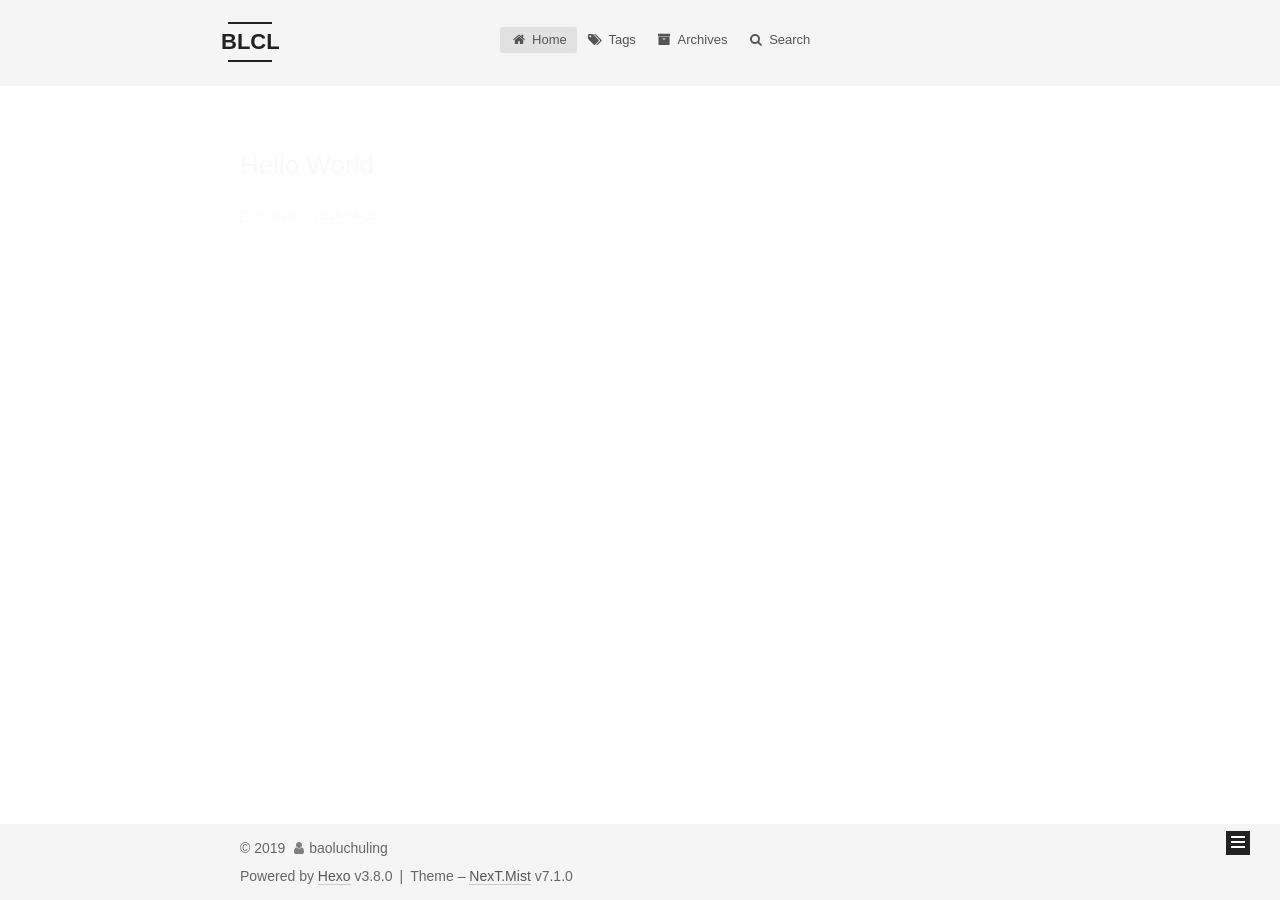
<file: index.html>
<!-- build time:Fri Apr 05 2019 22:59:05 GMT+0800 (GMT+08:00) --><!DOCTYPE html><html class="theme-next mist use-motion"><head><meta name="generator" content="Hexo 3.8.0"><meta charset="UTF-8"><meta http-equiv="X-UA-Compatible" content="IE=edge"><meta name="viewport" content="width=device-width,initial-scale=1,maximum-scale=2"><meta name="theme-color" content="#222"><link rel="stylesheet" href="/lib/font-awesome/css/font-awesome.min.css?v=4.6.2"><link rel="stylesheet" href="/css/main.css?v=7.1.0"><link rel="apple-touch-icon" sizes="180x180" href="/images/apple-touch-icon-next.png?v=7.1.0"><link rel="icon" type="image/png" sizes="32x32" href="/images/favicon-32x32-next.png?v=7.1.0"><link rel="icon" type="image/png" sizes="16x16" href="/images/favicon-16x16-next.png?v=7.1.0"><link rel="mask-icon" href="/images/logo.svg?v=7.1.0" color="#222"><script id="hexo.configurations">var NexT=window.NexT||{},CONFIG={root:"/",scheme:"Mist",version:"7.1.0",sidebar:{position:"left",display:"hide",offset:12,onmobile:!1,dimmer:!1},back2top:!0,back2top_sidebar:!1,fancybox:!1,fastclick:!1,lazyload:!1,tabs:!0,motion:{enable:!0,async:!1,transition:{post_block:"fadeIn",post_header:"slideDownIn",post_body:"slideDownIn",coll_header:"slideLeftIn",sidebar:"slideUpIn"}},algolia:{applicationID:"",apiKey:"",indexName:"",hits:{per_page:10},labels:{input_placeholder:"Search for Posts",hits_empty:"We didn't find any results for the search: ${query}",hits_stats:"${hits} results found in ${time} ms"}}}</script><meta property="og:type" content="website"><meta property="og:title" content="BLCL"><meta property="og:url" content="http://baoluchuling.com/index.html"><meta property="og:site_name" content="BLCL"><meta property="og:locale" content="default"><meta name="twitter:card" content="summary"><meta name="twitter:title" content="BLCL"><link rel="alternate" href="/atom.xml" title="BLCL" type="application/atom+xml"><link rel="canonical" href="http://baoluchuling.com/"><script id="page.configurations">CONFIG.page={sidebar:""}</script><title>BLCL</title><noscript><style>.sidebar-inner,.use-motion .brand,.use-motion .collection-title,.use-motion .comments,.use-motion .menu-item,.use-motion .motion-element,.use-motion .pagination,.use-motion .post-block,.use-motion .post-body,.use-motion .post-header{opacity:initial}.use-motion .logo,.use-motion .site-subtitle,.use-motion .site-title{opacity:initial;top:initial}.use-motion .logo-line-before i{left:initial}.use-motion .logo-line-after i{right:initial}</style></noscript></head><body itemscope itemtype="http://schema.org/WebPage" lang="default"><div class="container sidebar-position-left page-home"><div class="headband"></div><header id="header" class="header" itemscope itemtype="http://schema.org/WPHeader"><div class="header-inner"><div class="site-brand-wrapper"><div class="site-meta"><div class="custom-logo-site-title"><a href="/" class="brand" rel="start"><span class="logo-line-before"><i></i></span> <span class="site-title">BLCL</span> <span class="logo-line-after"><i></i></span></a></div></div><div class="site-nav-toggle"><button aria-label="Toggle navigation bar"><span class="btn-bar"></span> <span class="btn-bar"></span> <span class="btn-bar"></span></button></div></div><nav class="site-nav"><ul id="menu" class="menu"><li class="menu-item menu-item-home menu-item-active"><a href="/" rel="section"><i class="menu-item-icon fa fa-fw fa-home"></i><br>Home</a></li><li class="menu-item menu-item-tags"><a href="/tags/" rel="section"><i class="menu-item-icon fa fa-fw fa-tags"></i><br>Tags</a></li><li class="menu-item menu-item-archives"><a href="/archives/" rel="section"><i class="menu-item-icon fa fa-fw fa-archive"></i><br>Archives</a></li><li class="menu-item menu-item-search"><a href="javascript:;" class="popup-trigger"><i class="menu-item-icon fa fa-search fa-fw"></i><br>Search</a></li></ul><div class="site-search"><div class="popup search-popup local-search-popup"><div class="local-search-header clearfix"><span class="search-icon"><i class="fa fa-search"></i> </span><span class="popup-btn-close"><i class="fa fa-times-circle"></i></span><div class="local-search-input-wrapper"><input autocomplete="off" placeholder="Searching..." spellcheck="false" type="text" id="local-search-input"></div></div><div id="local-search-result"></div></div></div></nav></div></header><main id="main" class="main"><div class="main-inner"><div class="content-wrap"><div id="content" class="content"><section id="posts" class="posts-expand"><article class="post post-type-normal" itemscope itemtype="http://schema.org/Article"><div class="post-block"><link itemprop="mainEntityOfPage" href="http://baoluchuling.com/2019/04/05/Hello World/"><span hidden itemprop="author" itemscope itemtype="http://schema.org/Person"><meta itemprop="name" content="baoluchuling"><meta itemprop="description" content><meta itemprop="image" content="/images/avatar.png"></span><span hidden itemprop="publisher" itemscope itemtype="http://schema.org/Organization"><meta itemprop="name" content="BLCL"></span><header class="post-header"><h1 class="post-title" itemprop="name headline"><a href="/2019/04/05/Hello World/" class="post-title-link" itemprop="url">Hello World</a></h1><div class="post-meta"><span class="post-time"><span class="post-meta-item-icon"><i class="fa fa-calendar-o"></i> </span><span class="post-meta-item-text">Posted on</span> <time title="Created: 2019-04-05 18:21:09 / Modified: 22:02:41" itemprop="dateCreated datePublished" datetime="2019-04-05T18:21:09+08:00">2019-04-05</time></span></div></header><div class="post-body" itemprop="articleBody"></div><footer class="post-footer"><div class="post-eof"></div></footer></div></article></section></div></div><div class="sidebar-toggle"><div class="sidebar-toggle-line-wrap"><span class="sidebar-toggle-line sidebar-toggle-line-first"></span> <span class="sidebar-toggle-line sidebar-toggle-line-middle"></span> <span class="sidebar-toggle-line sidebar-toggle-line-last"></span></div></div><aside id="sidebar" class="sidebar"><div class="sidebar-inner"><div class="site-overview-wrap sidebar-panel sidebar-panel-active"><div class="site-overview"><div class="site-author motion-element" itemprop="author" itemscope itemtype="http://schema.org/Person"><img class="site-author-image" itemprop="image" src="/images/avatar.png" alt="baoluchuling"><p class="site-author-name" itemprop="name">baoluchuling</p><div class="site-description motion-element" itemprop="description"></div></div><nav class="site-state motion-element"><div class="site-state-item site-state-posts"><a href="/archives/"><span class="site-state-item-count">1</span> <span class="site-state-item-name">posts</span></a></div></nav><div class="feed-link motion-element"><a href="/atom.xml" rel="alternate"><i class="fa fa-rss"></i> RSS</a></div><div class="links-of-author motion-element"><span class="links-of-author-item"><a href="https://github.com/baoluchuling" title="GitHub &rarr; https://github.com/baoluchuling" rel="noopener" target="_blank"><i class="fa fa-fw fa-globe"></i>GitHub</a></span></div></div></div></div></aside></div></main><footer id="footer" class="footer"><div class="footer-inner"><div class="copyright">&copy; <span itemprop="copyrightYear">2019</span> <span class="with-love" id="animate"><i class="fa fa-user"></i> </span><span class="author" itemprop="copyrightHolder">baoluchuling</span></div><div class="powered-by">Powered by <a href="https://hexo.io" class="theme-link" rel="noopener" target="_blank">Hexo</a> v3.8.0</div><span class="post-meta-divider">|</span><div class="theme-info">Theme – <a href="https://theme-next.org" class="theme-link" rel="noopener" target="_blank">NexT.Mist</a> v7.1.0</div></div></footer><div class="back-to-top"><i class="fa fa-arrow-up"></i></div></div><script>"[object Function]"!==Object.prototype.toString.call(window.Promise)&&(window.Promise=null)</script><script src="/lib/jquery/index.js?v=2.1.3"></script><script src="/lib/velocity/velocity.min.js?v=1.2.1"></script><script src="/lib/velocity/velocity.ui.min.js?v=1.2.1"></script><script src="/js/utils.js?v=7.1.0"></script><script src="/js/motion.js?v=7.1.0"></script><script src="/js/schemes/muse.js?v=7.1.0"></script><script src="/js/next-boot.js?v=7.1.0"></script><script>function proceedsearch(){$("body").append('<div class="search-popup-overlay local-search-pop-overlay"></div>').css("overflow","hidden"),$(".search-popup-overlay").click(onPopupClose),$(".popup").toggle();var e=$("#local-search-input");e.attr("autocapitalize","none"),e.attr("autocorrect","off"),e.focus()}var isfetched=!1,isXml=!0,search_path="search.xml";0===search_path.length?search_path="search.xml":/json$/i.test(search_path)&&(isXml=!1);var path="/"+search_path,onPopupClose=function(e){$(".popup").hide(),$("#local-search-input").val(""),$(".search-result-list").remove(),$("#no-result").remove(),$(".local-search-pop-overlay").remove(),$("body").css("overflow","")},searchFunc=function(e,t,o){"use strict";$("body").append('<div class="search-popup-overlay local-search-pop-overlay"><div id="search-loading-icon"><i class="fa fa-spinner fa-pulse fa-5x fa-fw"></i></div></div>').css("overflow","hidden"),$("#search-loading-icon").css("margin","20% auto 0 auto").css("text-align","center"),$.ajax({url:e,dataType:isXml?"xml":"json",async:!0,success:function(e){isfetched=!0,$(".popup").detach().appendTo(".header-inner");var n=isXml?$("entry",e).map(function(){return{title:$("title",this).text(),content:$("content",this).text(),url:$("url",this).text()}}).get():e,r=document.getElementById(t),s=document.getElementById(o),a=function(){var e=r.value.trim().toLowerCase(),t=e.split(/[\s\-]+/);t.length>1&&t.push(e);var o=[];if(e.length>0&&n.forEach(function(n){function r(t,o,n,r){for(var s=r[r.length-1],a=s.position,i=s.word,l=[],h=0;a+i.length<=n&&0!=r.length;){i===e&&h++,l.push({position:a,length:i.length});var p=a+i.length;for(r.pop();0!=r.length&&(s=r[r.length-1],a=s.position,i=s.word,p>a);)r.pop()}return c+=h,{hits:l,start:o,end:n,searchTextCount:h}}function s(e,t){var o="",n=t.start;return t.hits.forEach(function(t){o+=e.substring(n,t.position);var r=t.position+t.length;o+='<b class="search-keyword">'+e.substring(t.position,r)+"</b>",n=r}),o+=e.substring(n,t.end)}var a=!1,i=0,c=0,l=n.title.trim(),h=l.toLowerCase(),p=n.content.trim().replace(/<[^>]+>/g,""),u=p.toLowerCase(),f=decodeURIComponent(n.url).replace(/\/{2,}/g,"/"),d=[],g=[];if(""!=l&&(t.forEach(function(e){function t(e,t,o){var n=e.length;if(0===n)return[];var r=0,s=[],a=[];for(o||(t=t.toLowerCase(),e=e.toLowerCase());(s=t.indexOf(e,r))>-1;)a.push({position:s,word:e}),r=s+n;return a}d=d.concat(t(e,h,!1)),g=g.concat(t(e,u,!1))}),(d.length>0||g.length>0)&&(a=!0,i=d.length+g.length)),a){[d,g].forEach(function(e){e.sort(function(e,t){return t.position!==e.position?t.position-e.position:e.word.length-t.word.length})});var v=[];0!=d.length&&v.push(r(l,0,l.length,d));for(var $=[];0!=g.length;){var C=g[g.length-1],m=C.position,x=C.word,w=m-20,y=m+80;0>w&&(w=0),y<m+x.length&&(y=m+x.length),y>p.length&&(y=p.length),$.push(r(p,w,y,g))}$.sort(function(e,t){return e.searchTextCount!==t.searchTextCount?t.searchTextCount-e.searchTextCount:e.hits.length!==t.hits.length?t.hits.length-e.hits.length:e.start-t.start});var T=parseInt("1");T>=0&&($=$.slice(0,T));var b="";b+=0!=v.length?"<li><a href='"+f+"' class='search-result-title'>"+s(l,v[0])+"</a>":"<li><a href='"+f+"' class='search-result-title'>"+l+"</a>",$.forEach(function(e){b+="<a href='"+f+'\'><p class="search-result">'+s(p,e)+"...</p></a>"}),b+="</li>",o.push({item:b,searchTextCount:c,hitCount:i,id:o.length})}}),1===t.length&&""===t[0])s.innerHTML='<div id="no-result"><i class="fa fa-search fa-5x"></i></div>';else if(0===o.length)s.innerHTML='<div id="no-result"><i class="fa fa-frown-o fa-5x"></i></div>';else{o.sort(function(e,t){return e.searchTextCount!==t.searchTextCount?t.searchTextCount-e.searchTextCount:e.hitCount!==t.hitCount?t.hitCount-e.hitCount:t.id-e.id});var a='<ul class="search-result-list">';o.forEach(function(e){a+=e.item}),a+="</ul>",s.innerHTML=a}};r.addEventListener("input",a),$(".local-search-pop-overlay").remove(),$("body").css("overflow",""),proceedsearch()}})};$(".popup-trigger").click(function(e){e.stopPropagation(),isfetched===!1?searchFunc(path,"local-search-input","local-search-result"):proceedsearch()}),$(".popup-btn-close").click(onPopupClose),$(".popup").click(function(e){e.stopPropagation()}),$(document).on("keyup",function(e){var t=27===e.which&&$(".search-popup").is(":visible");t&&onPopupClose()})</script></body></html><!-- rebuild by neat -->
</file>
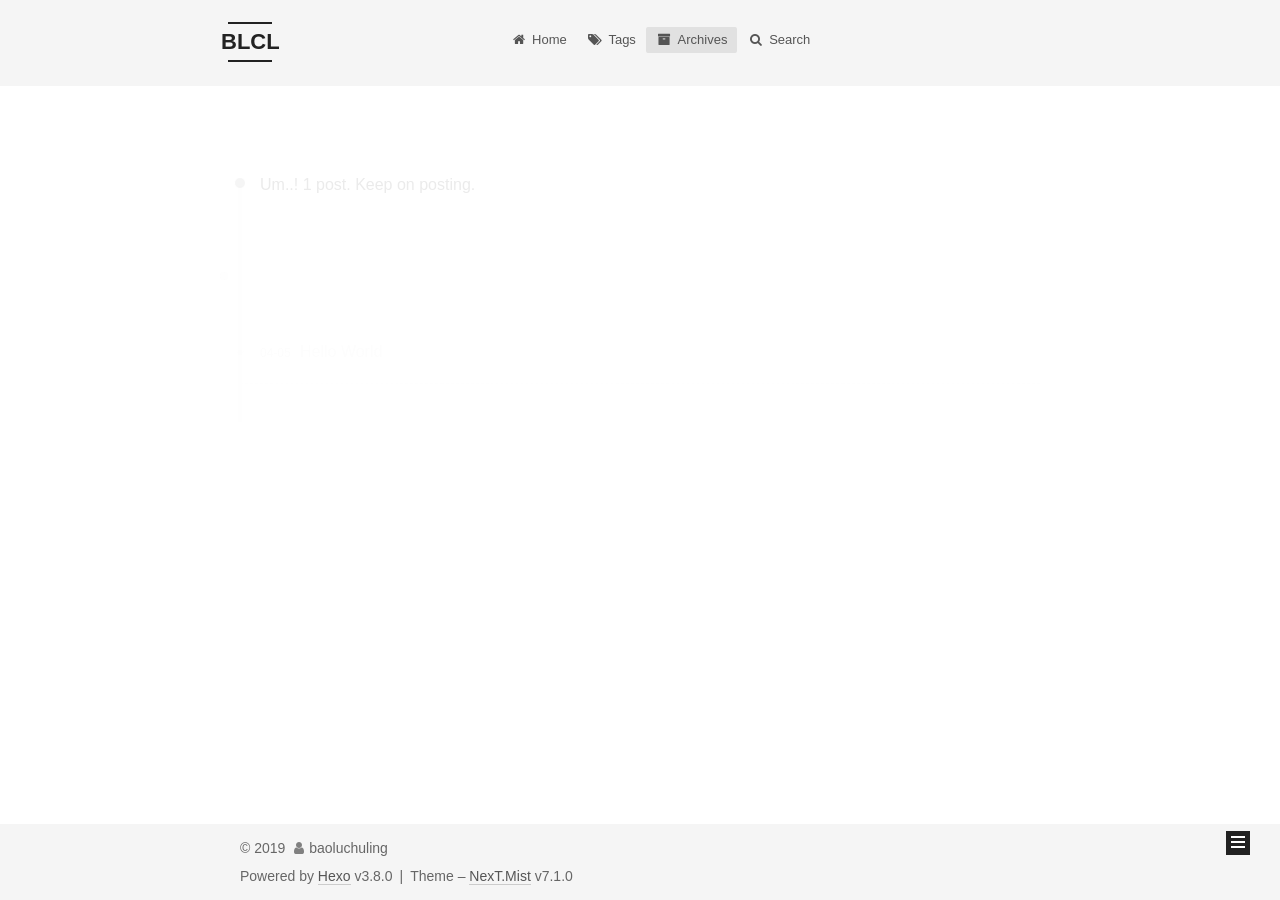
<file: archives/index.html>
<!-- build time:Fri Apr 05 2019 22:59:05 GMT+0800 (GMT+08:00) --><!DOCTYPE html><html class="theme-next mist use-motion"><head><meta name="generator" content="Hexo 3.8.0"><meta charset="UTF-8"><meta http-equiv="X-UA-Compatible" content="IE=edge"><meta name="viewport" content="width=device-width,initial-scale=1,maximum-scale=2"><meta name="theme-color" content="#222"><link rel="stylesheet" href="/lib/font-awesome/css/font-awesome.min.css?v=4.6.2"><link rel="stylesheet" href="/css/main.css?v=7.1.0"><link rel="apple-touch-icon" sizes="180x180" href="/images/apple-touch-icon-next.png?v=7.1.0"><link rel="icon" type="image/png" sizes="32x32" href="/images/favicon-32x32-next.png?v=7.1.0"><link rel="icon" type="image/png" sizes="16x16" href="/images/favicon-16x16-next.png?v=7.1.0"><link rel="mask-icon" href="/images/logo.svg?v=7.1.0" color="#222"><script id="hexo.configurations">var NexT=window.NexT||{},CONFIG={root:"/",scheme:"Mist",version:"7.1.0",sidebar:{position:"left",display:"hide",offset:12,onmobile:!1,dimmer:!1},back2top:!0,back2top_sidebar:!1,fancybox:!1,fastclick:!1,lazyload:!1,tabs:!0,motion:{enable:!0,async:!1,transition:{post_block:"fadeIn",post_header:"slideDownIn",post_body:"slideDownIn",coll_header:"slideLeftIn",sidebar:"slideUpIn"}},algolia:{applicationID:"",apiKey:"",indexName:"",hits:{per_page:10},labels:{input_placeholder:"Search for Posts",hits_empty:"We didn't find any results for the search: ${query}",hits_stats:"${hits} results found in ${time} ms"}}}</script><meta property="og:type" content="website"><meta property="og:title" content="BLCL"><meta property="og:url" content="http://baoluchuling.com/archives/index.html"><meta property="og:site_name" content="BLCL"><meta property="og:locale" content="default"><meta name="twitter:card" content="summary"><meta name="twitter:title" content="BLCL"><link rel="alternate" href="/atom.xml" title="BLCL" type="application/atom+xml"><link rel="canonical" href="http://baoluchuling.com/archives/"><script id="page.configurations">CONFIG.page={sidebar:""}</script><title>Archive | BLCL</title><noscript><style>.sidebar-inner,.use-motion .brand,.use-motion .collection-title,.use-motion .comments,.use-motion .menu-item,.use-motion .motion-element,.use-motion .pagination,.use-motion .post-block,.use-motion .post-body,.use-motion .post-header{opacity:initial}.use-motion .logo,.use-motion .site-subtitle,.use-motion .site-title{opacity:initial;top:initial}.use-motion .logo-line-before i{left:initial}.use-motion .logo-line-after i{right:initial}</style></noscript></head><body itemscope itemtype="http://schema.org/WebPage" lang="default"><div class="container sidebar-position-left page-archive"><div class="headband"></div><header id="header" class="header" itemscope itemtype="http://schema.org/WPHeader"><div class="header-inner"><div class="site-brand-wrapper"><div class="site-meta"><div class="custom-logo-site-title"><a href="/" class="brand" rel="start"><span class="logo-line-before"><i></i></span> <span class="site-title">BLCL</span> <span class="logo-line-after"><i></i></span></a></div></div><div class="site-nav-toggle"><button aria-label="Toggle navigation bar"><span class="btn-bar"></span> <span class="btn-bar"></span> <span class="btn-bar"></span></button></div></div><nav class="site-nav"><ul id="menu" class="menu"><li class="menu-item menu-item-home"><a href="/" rel="section"><i class="menu-item-icon fa fa-fw fa-home"></i><br>Home</a></li><li class="menu-item menu-item-tags"><a href="/tags/" rel="section"><i class="menu-item-icon fa fa-fw fa-tags"></i><br>Tags</a></li><li class="menu-item menu-item-archives menu-item-active"><a href="/archives/" rel="section"><i class="menu-item-icon fa fa-fw fa-archive"></i><br>Archives</a></li><li class="menu-item menu-item-search"><a href="javascript:;" class="popup-trigger"><i class="menu-item-icon fa fa-search fa-fw"></i><br>Search</a></li></ul><div class="site-search"><div class="popup search-popup local-search-popup"><div class="local-search-header clearfix"><span class="search-icon"><i class="fa fa-search"></i> </span><span class="popup-btn-close"><i class="fa fa-times-circle"></i></span><div class="local-search-input-wrapper"><input autocomplete="off" placeholder="Searching..." spellcheck="false" type="text" id="local-search-input"></div></div><div id="local-search-result"></div></div></div></nav></div></header><main id="main" class="main"><div class="main-inner"><div class="content-wrap"><div id="content" class="content"><div class="post-block archive"><div id="posts" class="posts-collapse"><span class="archive-move-on"></span> <span class="archive-page-counter">Um..! 1 post. Keep on posting.</span><div class="collection-title"><h1 class="archive-year" id="archive-year-2019">2019</h1></div><article class="post post-type-normal" itemscope itemtype="http://schema.org/Article"><header class="post-header"><h2 class="post-title"><a class="post-title-link" href="/2019/04/05/Hello World/" itemprop="url"><span itemprop="name">Hello World</span></a></h2><div class="post-meta"><time class="post-time" itemprop="dateCreated" datetime="2019-04-05T18:21:09+08:00" content="2019-04-05">04-05</time></div></header></article></div></div></div></div><div class="sidebar-toggle"><div class="sidebar-toggle-line-wrap"><span class="sidebar-toggle-line sidebar-toggle-line-first"></span> <span class="sidebar-toggle-line sidebar-toggle-line-middle"></span> <span class="sidebar-toggle-line sidebar-toggle-line-last"></span></div></div><aside id="sidebar" class="sidebar"><div class="sidebar-inner"><div class="site-overview-wrap sidebar-panel sidebar-panel-active"><div class="site-overview"><div class="site-author motion-element" itemprop="author" itemscope itemtype="http://schema.org/Person"><img class="site-author-image" itemprop="image" src="/images/avatar.png" alt="baoluchuling"><p class="site-author-name" itemprop="name">baoluchuling</p><div class="site-description motion-element" itemprop="description"></div></div><nav class="site-state motion-element"><div class="site-state-item site-state-posts"><a href="/archives/"><span class="site-state-item-count">1</span> <span class="site-state-item-name">posts</span></a></div></nav><div class="feed-link motion-element"><a href="/atom.xml" rel="alternate"><i class="fa fa-rss"></i> RSS</a></div><div class="links-of-author motion-element"><span class="links-of-author-item"><a href="https://github.com/baoluchuling" title="GitHub &rarr; https://github.com/baoluchuling" rel="noopener" target="_blank"><i class="fa fa-fw fa-globe"></i>GitHub</a></span></div></div></div></div></aside></div></main><footer id="footer" class="footer"><div class="footer-inner"><div class="copyright">&copy; <span itemprop="copyrightYear">2019</span> <span class="with-love" id="animate"><i class="fa fa-user"></i> </span><span class="author" itemprop="copyrightHolder">baoluchuling</span></div><div class="powered-by">Powered by <a href="https://hexo.io" class="theme-link" rel="noopener" target="_blank">Hexo</a> v3.8.0</div><span class="post-meta-divider">|</span><div class="theme-info">Theme – <a href="https://theme-next.org" class="theme-link" rel="noopener" target="_blank">NexT.Mist</a> v7.1.0</div></div></footer><div class="back-to-top"><i class="fa fa-arrow-up"></i></div></div><script>"[object Function]"!==Object.prototype.toString.call(window.Promise)&&(window.Promise=null)</script><script src="/lib/jquery/index.js?v=2.1.3"></script><script src="/lib/velocity/velocity.min.js?v=1.2.1"></script><script src="/lib/velocity/velocity.ui.min.js?v=1.2.1"></script><script src="/js/utils.js?v=7.1.0"></script><script src="/js/motion.js?v=7.1.0"></script><script src="/js/schemes/muse.js?v=7.1.0"></script><script src="/js/next-boot.js?v=7.1.0"></script><script>function proceedsearch(){$("body").append('<div class="search-popup-overlay local-search-pop-overlay"></div>').css("overflow","hidden"),$(".search-popup-overlay").click(onPopupClose),$(".popup").toggle();var e=$("#local-search-input");e.attr("autocapitalize","none"),e.attr("autocorrect","off"),e.focus()}var isfetched=!1,isXml=!0,search_path="search.xml";0===search_path.length?search_path="search.xml":/json$/i.test(search_path)&&(isXml=!1);var path="/"+search_path,onPopupClose=function(e){$(".popup").hide(),$("#local-search-input").val(""),$(".search-result-list").remove(),$("#no-result").remove(),$(".local-search-pop-overlay").remove(),$("body").css("overflow","")},searchFunc=function(e,t,o){"use strict";$("body").append('<div class="search-popup-overlay local-search-pop-overlay"><div id="search-loading-icon"><i class="fa fa-spinner fa-pulse fa-5x fa-fw"></i></div></div>').css("overflow","hidden"),$("#search-loading-icon").css("margin","20% auto 0 auto").css("text-align","center"),$.ajax({url:e,dataType:isXml?"xml":"json",async:!0,success:function(e){isfetched=!0,$(".popup").detach().appendTo(".header-inner");var n=isXml?$("entry",e).map(function(){return{title:$("title",this).text(),content:$("content",this).text(),url:$("url",this).text()}}).get():e,r=document.getElementById(t),s=document.getElementById(o),a=function(){var e=r.value.trim().toLowerCase(),t=e.split(/[\s\-]+/);t.length>1&&t.push(e);var o=[];if(e.length>0&&n.forEach(function(n){function r(t,o,n,r){for(var s=r[r.length-1],a=s.position,i=s.word,l=[],h=0;a+i.length<=n&&0!=r.length;){i===e&&h++,l.push({position:a,length:i.length});var p=a+i.length;for(r.pop();0!=r.length&&(s=r[r.length-1],a=s.position,i=s.word,p>a);)r.pop()}return c+=h,{hits:l,start:o,end:n,searchTextCount:h}}function s(e,t){var o="",n=t.start;return t.hits.forEach(function(t){o+=e.substring(n,t.position);var r=t.position+t.length;o+='<b class="search-keyword">'+e.substring(t.position,r)+"</b>",n=r}),o+=e.substring(n,t.end)}var a=!1,i=0,c=0,l=n.title.trim(),h=l.toLowerCase(),p=n.content.trim().replace(/<[^>]+>/g,""),u=p.toLowerCase(),f=decodeURIComponent(n.url).replace(/\/{2,}/g,"/"),d=[],g=[];if(""!=l&&(t.forEach(function(e){function t(e,t,o){var n=e.length;if(0===n)return[];var r=0,s=[],a=[];for(o||(t=t.toLowerCase(),e=e.toLowerCase());(s=t.indexOf(e,r))>-1;)a.push({position:s,word:e}),r=s+n;return a}d=d.concat(t(e,h,!1)),g=g.concat(t(e,u,!1))}),(d.length>0||g.length>0)&&(a=!0,i=d.length+g.length)),a){[d,g].forEach(function(e){e.sort(function(e,t){return t.position!==e.position?t.position-e.position:e.word.length-t.word.length})});var v=[];0!=d.length&&v.push(r(l,0,l.length,d));for(var $=[];0!=g.length;){var C=g[g.length-1],m=C.position,x=C.word,w=m-20,y=m+80;0>w&&(w=0),y<m+x.length&&(y=m+x.length),y>p.length&&(y=p.length),$.push(r(p,w,y,g))}$.sort(function(e,t){return e.searchTextCount!==t.searchTextCount?t.searchTextCount-e.searchTextCount:e.hits.length!==t.hits.length?t.hits.length-e.hits.length:e.start-t.start});var T=parseInt("1");T>=0&&($=$.slice(0,T));var b="";b+=0!=v.length?"<li><a href='"+f+"' class='search-result-title'>"+s(l,v[0])+"</a>":"<li><a href='"+f+"' class='search-result-title'>"+l+"</a>",$.forEach(function(e){b+="<a href='"+f+'\'><p class="search-result">'+s(p,e)+"...</p></a>"}),b+="</li>",o.push({item:b,searchTextCount:c,hitCount:i,id:o.length})}}),1===t.length&&""===t[0])s.innerHTML='<div id="no-result"><i class="fa fa-search fa-5x"></i></div>';else if(0===o.length)s.innerHTML='<div id="no-result"><i class="fa fa-frown-o fa-5x"></i></div>';else{o.sort(function(e,t){return e.searchTextCount!==t.searchTextCount?t.searchTextCount-e.searchTextCount:e.hitCount!==t.hitCount?t.hitCount-e.hitCount:t.id-e.id});var a='<ul class="search-result-list">';o.forEach(function(e){a+=e.item}),a+="</ul>",s.innerHTML=a}};r.addEventListener("input",a),$(".local-search-pop-overlay").remove(),$("body").css("overflow",""),proceedsearch()}})};$(".popup-trigger").click(function(e){e.stopPropagation(),isfetched===!1?searchFunc(path,"local-search-input","local-search-result"):proceedsearch()}),$(".popup-btn-close").click(onPopupClose),$(".popup").click(function(e){e.stopPropagation()}),$(document).on("keyup",function(e){var t=27===e.which&&$(".search-popup").is(":visible");t&&onPopupClose()})</script></body></html><!-- rebuild by neat -->
</file>
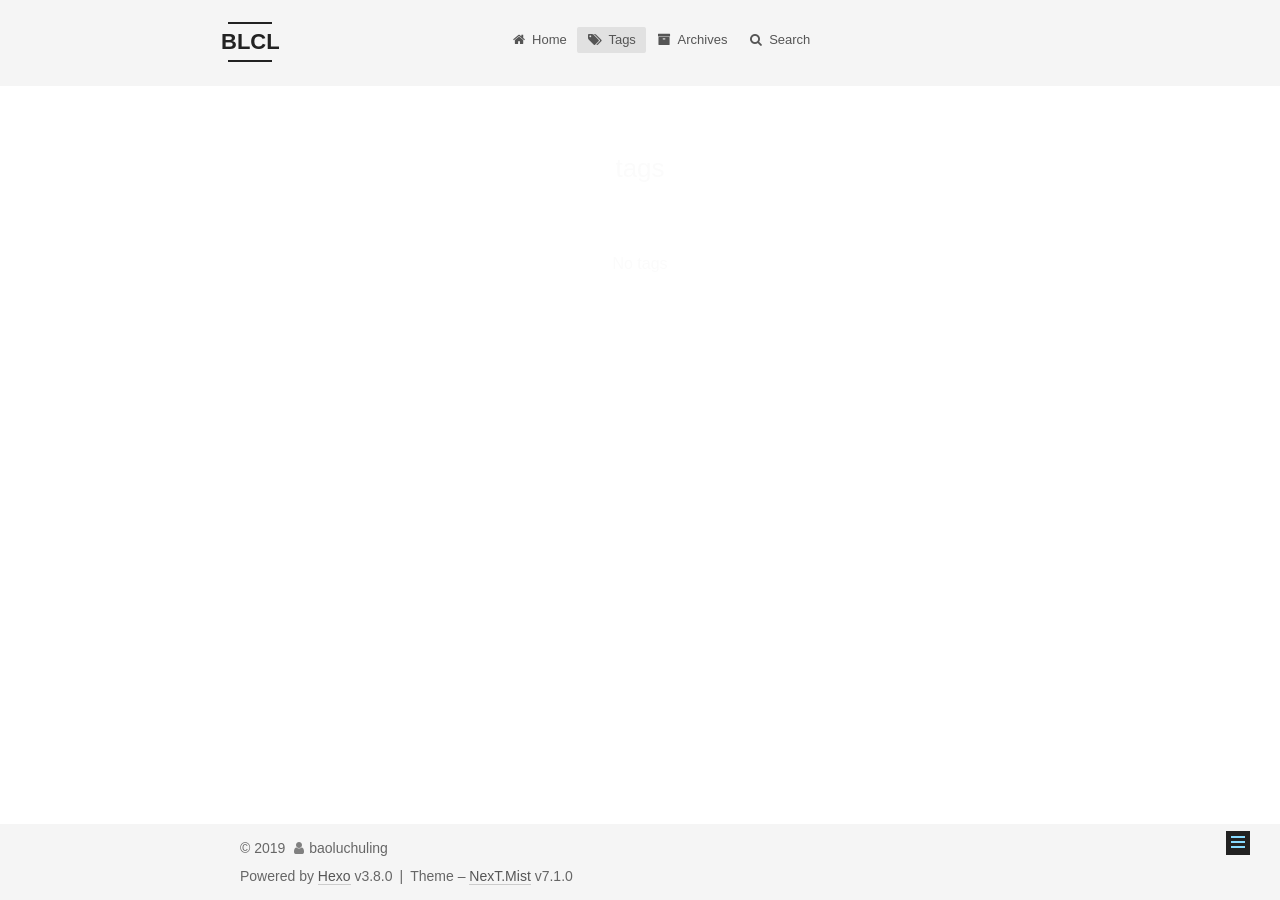
<file: tags/index.html>
<!-- build time:Fri Apr 05 2019 22:59:04 GMT+0800 (GMT+08:00) --><!DOCTYPE html><html class="theme-next mist use-motion"><head><meta name="generator" content="Hexo 3.8.0"><meta charset="UTF-8"><meta http-equiv="X-UA-Compatible" content="IE=edge"><meta name="viewport" content="width=device-width,initial-scale=1,maximum-scale=2"><meta name="theme-color" content="#222"><link rel="stylesheet" href="/lib/font-awesome/css/font-awesome.min.css?v=4.6.2"><link rel="stylesheet" href="/css/main.css?v=7.1.0"><link rel="apple-touch-icon" sizes="180x180" href="/images/apple-touch-icon-next.png?v=7.1.0"><link rel="icon" type="image/png" sizes="32x32" href="/images/favicon-32x32-next.png?v=7.1.0"><link rel="icon" type="image/png" sizes="16x16" href="/images/favicon-16x16-next.png?v=7.1.0"><link rel="mask-icon" href="/images/logo.svg?v=7.1.0" color="#222"><script id="hexo.configurations">var NexT=window.NexT||{},CONFIG={root:"/",scheme:"Mist",version:"7.1.0",sidebar:{position:"left",display:"hide",offset:12,onmobile:!1,dimmer:!1},back2top:!0,back2top_sidebar:!1,fancybox:!1,fastclick:!1,lazyload:!1,tabs:!0,motion:{enable:!0,async:!1,transition:{post_block:"fadeIn",post_header:"slideDownIn",post_body:"slideDownIn",coll_header:"slideLeftIn",sidebar:"slideUpIn"}},algolia:{applicationID:"",apiKey:"",indexName:"",hits:{per_page:10},labels:{input_placeholder:"Search for Posts",hits_empty:"We didn't find any results for the search: ${query}",hits_stats:"${hits} results found in ${time} ms"}}}</script><meta property="og:type" content="website"><meta property="og:title" content="tags"><meta property="og:url" content="http://baoluchuling.com/tags/index.html"><meta property="og:site_name" content="BLCL"><meta property="og:locale" content="default"><meta property="og:updated_time" content="2019-04-05T14:00:32.382Z"><meta name="twitter:card" content="summary"><meta name="twitter:title" content="tags"><link rel="alternate" href="/atom.xml" title="BLCL" type="application/atom+xml"><link rel="canonical" href="http://baoluchuling.com/tags/"><script id="page.configurations">CONFIG.page={sidebar:""}</script><title>tags | BLCL</title><noscript><style>.sidebar-inner,.use-motion .brand,.use-motion .collection-title,.use-motion .comments,.use-motion .menu-item,.use-motion .motion-element,.use-motion .pagination,.use-motion .post-block,.use-motion .post-body,.use-motion .post-header{opacity:initial}.use-motion .logo,.use-motion .site-subtitle,.use-motion .site-title{opacity:initial;top:initial}.use-motion .logo-line-before i{left:initial}.use-motion .logo-line-after i{right:initial}</style></noscript></head><body itemscope itemtype="http://schema.org/WebPage" lang="default"><div class="container sidebar-position-left page-post-detail"><div class="headband"></div><header id="header" class="header" itemscope itemtype="http://schema.org/WPHeader"><div class="header-inner"><div class="site-brand-wrapper"><div class="site-meta"><div class="custom-logo-site-title"><a href="/" class="brand" rel="start"><span class="logo-line-before"><i></i></span> <span class="site-title">BLCL</span> <span class="logo-line-after"><i></i></span></a></div></div><div class="site-nav-toggle"><button aria-label="Toggle navigation bar"><span class="btn-bar"></span> <span class="btn-bar"></span> <span class="btn-bar"></span></button></div></div><nav class="site-nav"><ul id="menu" class="menu"><li class="menu-item menu-item-home"><a href="/" rel="section"><i class="menu-item-icon fa fa-fw fa-home"></i><br>Home</a></li><li class="menu-item menu-item-tags menu-item-active"><a href="/tags/" rel="section"><i class="menu-item-icon fa fa-fw fa-tags"></i><br>Tags</a></li><li class="menu-item menu-item-archives"><a href="/archives/" rel="section"><i class="menu-item-icon fa fa-fw fa-archive"></i><br>Archives</a></li><li class="menu-item menu-item-search"><a href="javascript:;" class="popup-trigger"><i class="menu-item-icon fa fa-search fa-fw"></i><br>Search</a></li></ul><div class="site-search"><div class="popup search-popup local-search-popup"><div class="local-search-header clearfix"><span class="search-icon"><i class="fa fa-search"></i> </span><span class="popup-btn-close"><i class="fa fa-times-circle"></i></span><div class="local-search-input-wrapper"><input autocomplete="off" placeholder="Searching..." spellcheck="false" type="text" id="local-search-input"></div></div><div id="local-search-result"></div></div></div></nav></div></header><main id="main" class="main"><div class="main-inner"><div class="content-wrap"><div id="content" class="content"><div id="posts" class="posts-expand"><div class="post-block page"><header class="post-header"><h1 class="post-title" itemprop="name headline">tags</h1><div class="post-meta"></div></header><div class="post-body"><div class="tag-cloud"><div class="tag-cloud-title">No tags</div><div class="tag-cloud-tags"></div></div></div></div></div></div></div><div class="sidebar-toggle"><div class="sidebar-toggle-line-wrap"><span class="sidebar-toggle-line sidebar-toggle-line-first"></span> <span class="sidebar-toggle-line sidebar-toggle-line-middle"></span> <span class="sidebar-toggle-line sidebar-toggle-line-last"></span></div></div><aside id="sidebar" class="sidebar"><div class="sidebar-inner"><div class="site-overview-wrap sidebar-panel sidebar-panel-active"><div class="site-overview"><div class="site-author motion-element" itemprop="author" itemscope itemtype="http://schema.org/Person"><img class="site-author-image" itemprop="image" src="/images/avatar.png" alt="baoluchuling"><p class="site-author-name" itemprop="name">baoluchuling</p><div class="site-description motion-element" itemprop="description"></div></div><nav class="site-state motion-element"><div class="site-state-item site-state-posts"><a href="/archives/"><span class="site-state-item-count">1</span> <span class="site-state-item-name">posts</span></a></div></nav><div class="feed-link motion-element"><a href="/atom.xml" rel="alternate"><i class="fa fa-rss"></i> RSS</a></div><div class="links-of-author motion-element"><span class="links-of-author-item"><a href="https://github.com/baoluchuling" title="GitHub &rarr; https://github.com/baoluchuling" rel="noopener" target="_blank"><i class="fa fa-fw fa-globe"></i>GitHub</a></span></div></div></div></div></aside></div></main><footer id="footer" class="footer"><div class="footer-inner"><div class="copyright">&copy; <span itemprop="copyrightYear">2019</span> <span class="with-love" id="animate"><i class="fa fa-user"></i> </span><span class="author" itemprop="copyrightHolder">baoluchuling</span></div><div class="powered-by">Powered by <a href="https://hexo.io" class="theme-link" rel="noopener" target="_blank">Hexo</a> v3.8.0</div><span class="post-meta-divider">|</span><div class="theme-info">Theme – <a href="https://theme-next.org" class="theme-link" rel="noopener" target="_blank">NexT.Mist</a> v7.1.0</div></div></footer><div class="back-to-top"><i class="fa fa-arrow-up"></i></div></div><script>"[object Function]"!==Object.prototype.toString.call(window.Promise)&&(window.Promise=null)</script><script src="/lib/jquery/index.js?v=2.1.3"></script><script src="/lib/velocity/velocity.min.js?v=1.2.1"></script><script src="/lib/velocity/velocity.ui.min.js?v=1.2.1"></script><script src="/js/utils.js?v=7.1.0"></script><script src="/js/motion.js?v=7.1.0"></script><script src="/js/schemes/muse.js?v=7.1.0"></script><script src="/js/scrollspy.js?v=7.1.0"></script><script src="/js/post-details.js?v=7.1.0"></script><script src="/js/next-boot.js?v=7.1.0"></script><script>function proceedsearch(){$("body").append('<div class="search-popup-overlay local-search-pop-overlay"></div>').css("overflow","hidden"),$(".search-popup-overlay").click(onPopupClose),$(".popup").toggle();var e=$("#local-search-input");e.attr("autocapitalize","none"),e.attr("autocorrect","off"),e.focus()}var isfetched=!1,isXml=!0,search_path="search.xml";0===search_path.length?search_path="search.xml":/json$/i.test(search_path)&&(isXml=!1);var path="/"+search_path,onPopupClose=function(e){$(".popup").hide(),$("#local-search-input").val(""),$(".search-result-list").remove(),$("#no-result").remove(),$(".local-search-pop-overlay").remove(),$("body").css("overflow","")},searchFunc=function(e,t,o){"use strict";$("body").append('<div class="search-popup-overlay local-search-pop-overlay"><div id="search-loading-icon"><i class="fa fa-spinner fa-pulse fa-5x fa-fw"></i></div></div>').css("overflow","hidden"),$("#search-loading-icon").css("margin","20% auto 0 auto").css("text-align","center"),$.ajax({url:e,dataType:isXml?"xml":"json",async:!0,success:function(e){isfetched=!0,$(".popup").detach().appendTo(".header-inner");var n=isXml?$("entry",e).map(function(){return{title:$("title",this).text(),content:$("content",this).text(),url:$("url",this).text()}}).get():e,r=document.getElementById(t),s=document.getElementById(o),a=function(){var e=r.value.trim().toLowerCase(),t=e.split(/[\s\-]+/);t.length>1&&t.push(e);var o=[];if(e.length>0&&n.forEach(function(n){function r(t,o,n,r){for(var s=r[r.length-1],a=s.position,i=s.word,l=[],h=0;a+i.length<=n&&0!=r.length;){i===e&&h++,l.push({position:a,length:i.length});var p=a+i.length;for(r.pop();0!=r.length&&(s=r[r.length-1],a=s.position,i=s.word,p>a);)r.pop()}return c+=h,{hits:l,start:o,end:n,searchTextCount:h}}function s(e,t){var o="",n=t.start;return t.hits.forEach(function(t){o+=e.substring(n,t.position);var r=t.position+t.length;o+='<b class="search-keyword">'+e.substring(t.position,r)+"</b>",n=r}),o+=e.substring(n,t.end)}var a=!1,i=0,c=0,l=n.title.trim(),h=l.toLowerCase(),p=n.content.trim().replace(/<[^>]+>/g,""),u=p.toLowerCase(),f=decodeURIComponent(n.url).replace(/\/{2,}/g,"/"),d=[],g=[];if(""!=l&&(t.forEach(function(e){function t(e,t,o){var n=e.length;if(0===n)return[];var r=0,s=[],a=[];for(o||(t=t.toLowerCase(),e=e.toLowerCase());(s=t.indexOf(e,r))>-1;)a.push({position:s,word:e}),r=s+n;return a}d=d.concat(t(e,h,!1)),g=g.concat(t(e,u,!1))}),(d.length>0||g.length>0)&&(a=!0,i=d.length+g.length)),a){[d,g].forEach(function(e){e.sort(function(e,t){return t.position!==e.position?t.position-e.position:e.word.length-t.word.length})});var v=[];0!=d.length&&v.push(r(l,0,l.length,d));for(var $=[];0!=g.length;){var C=g[g.length-1],m=C.position,x=C.word,w=m-20,y=m+80;0>w&&(w=0),y<m+x.length&&(y=m+x.length),y>p.length&&(y=p.length),$.push(r(p,w,y,g))}$.sort(function(e,t){return e.searchTextCount!==t.searchTextCount?t.searchTextCount-e.searchTextCount:e.hits.length!==t.hits.length?t.hits.length-e.hits.length:e.start-t.start});var T=parseInt("1");T>=0&&($=$.slice(0,T));var b="";b+=0!=v.length?"<li><a href='"+f+"' class='search-result-title'>"+s(l,v[0])+"</a>":"<li><a href='"+f+"' class='search-result-title'>"+l+"</a>",$.forEach(function(e){b+="<a href='"+f+'\'><p class="search-result">'+s(p,e)+"...</p></a>"}),b+="</li>",o.push({item:b,searchTextCount:c,hitCount:i,id:o.length})}}),1===t.length&&""===t[0])s.innerHTML='<div id="no-result"><i class="fa fa-search fa-5x"></i></div>';else if(0===o.length)s.innerHTML='<div id="no-result"><i class="fa fa-frown-o fa-5x"></i></div>';else{o.sort(function(e,t){return e.searchTextCount!==t.searchTextCount?t.searchTextCount-e.searchTextCount:e.hitCount!==t.hitCount?t.hitCount-e.hitCount:t.id-e.id});var a='<ul class="search-result-list">';o.forEach(function(e){a+=e.item}),a+="</ul>",s.innerHTML=a}};r.addEventListener("input",a),$(".local-search-pop-overlay").remove(),$("body").css("overflow",""),proceedsearch()}})};$(".popup-trigger").click(function(e){e.stopPropagation(),isfetched===!1?searchFunc(path,"local-search-input","local-search-result"):proceedsearch()}),$(".popup-btn-close").click(onPopupClose),$(".popup").click(function(e){e.stopPropagation()}),$(document).on("keyup",function(e){var t=27===e.which&&$(".search-popup").is(":visible");t&&onPopupClose()})</script></body></html><!-- rebuild by neat -->
</file>
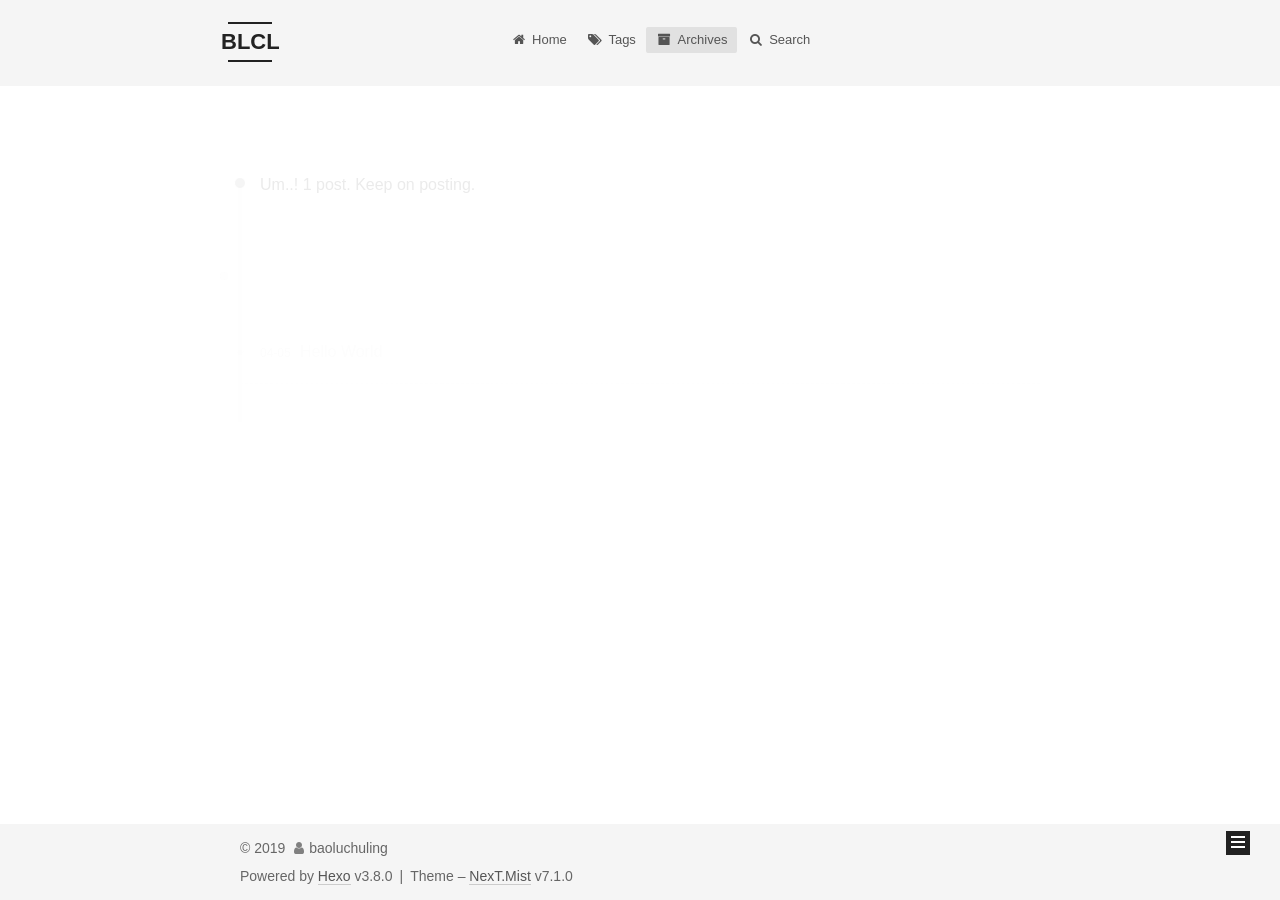
<file: archives/2019/index.html>
<!-- build time:Fri Apr 05 2019 22:59:05 GMT+0800 (GMT+08:00) --><!DOCTYPE html><html class="theme-next mist use-motion"><head><meta name="generator" content="Hexo 3.8.0"><meta charset="UTF-8"><meta http-equiv="X-UA-Compatible" content="IE=edge"><meta name="viewport" content="width=device-width,initial-scale=1,maximum-scale=2"><meta name="theme-color" content="#222"><link rel="stylesheet" href="/lib/font-awesome/css/font-awesome.min.css?v=4.6.2"><link rel="stylesheet" href="/css/main.css?v=7.1.0"><link rel="apple-touch-icon" sizes="180x180" href="/images/apple-touch-icon-next.png?v=7.1.0"><link rel="icon" type="image/png" sizes="32x32" href="/images/favicon-32x32-next.png?v=7.1.0"><link rel="icon" type="image/png" sizes="16x16" href="/images/favicon-16x16-next.png?v=7.1.0"><link rel="mask-icon" href="/images/logo.svg?v=7.1.0" color="#222"><script id="hexo.configurations">var NexT=window.NexT||{},CONFIG={root:"/",scheme:"Mist",version:"7.1.0",sidebar:{position:"left",display:"hide",offset:12,onmobile:!1,dimmer:!1},back2top:!0,back2top_sidebar:!1,fancybox:!1,fastclick:!1,lazyload:!1,tabs:!0,motion:{enable:!0,async:!1,transition:{post_block:"fadeIn",post_header:"slideDownIn",post_body:"slideDownIn",coll_header:"slideLeftIn",sidebar:"slideUpIn"}},algolia:{applicationID:"",apiKey:"",indexName:"",hits:{per_page:10},labels:{input_placeholder:"Search for Posts",hits_empty:"We didn't find any results for the search: ${query}",hits_stats:"${hits} results found in ${time} ms"}}}</script><meta property="og:type" content="website"><meta property="og:title" content="BLCL"><meta property="og:url" content="http://baoluchuling.com/archives/2019/index.html"><meta property="og:site_name" content="BLCL"><meta property="og:locale" content="default"><meta name="twitter:card" content="summary"><meta name="twitter:title" content="BLCL"><link rel="alternate" href="/atom.xml" title="BLCL" type="application/atom+xml"><link rel="canonical" href="http://baoluchuling.com/archives/2019/"><script id="page.configurations">CONFIG.page={sidebar:""}</script><title>Archive | BLCL</title><noscript><style>.sidebar-inner,.use-motion .brand,.use-motion .collection-title,.use-motion .comments,.use-motion .menu-item,.use-motion .motion-element,.use-motion .pagination,.use-motion .post-block,.use-motion .post-body,.use-motion .post-header{opacity:initial}.use-motion .logo,.use-motion .site-subtitle,.use-motion .site-title{opacity:initial;top:initial}.use-motion .logo-line-before i{left:initial}.use-motion .logo-line-after i{right:initial}</style></noscript></head><body itemscope itemtype="http://schema.org/WebPage" lang="default"><div class="container sidebar-position-left page-archive"><div class="headband"></div><header id="header" class="header" itemscope itemtype="http://schema.org/WPHeader"><div class="header-inner"><div class="site-brand-wrapper"><div class="site-meta"><div class="custom-logo-site-title"><a href="/" class="brand" rel="start"><span class="logo-line-before"><i></i></span> <span class="site-title">BLCL</span> <span class="logo-line-after"><i></i></span></a></div></div><div class="site-nav-toggle"><button aria-label="Toggle navigation bar"><span class="btn-bar"></span> <span class="btn-bar"></span> <span class="btn-bar"></span></button></div></div><nav class="site-nav"><ul id="menu" class="menu"><li class="menu-item menu-item-home"><a href="/" rel="section"><i class="menu-item-icon fa fa-fw fa-home"></i><br>Home</a></li><li class="menu-item menu-item-tags"><a href="/tags/" rel="section"><i class="menu-item-icon fa fa-fw fa-tags"></i><br>Tags</a></li><li class="menu-item menu-item-archives menu-item-active"><a href="/archives/" rel="section"><i class="menu-item-icon fa fa-fw fa-archive"></i><br>Archives</a></li><li class="menu-item menu-item-search"><a href="javascript:;" class="popup-trigger"><i class="menu-item-icon fa fa-search fa-fw"></i><br>Search</a></li></ul><div class="site-search"><div class="popup search-popup local-search-popup"><div class="local-search-header clearfix"><span class="search-icon"><i class="fa fa-search"></i> </span><span class="popup-btn-close"><i class="fa fa-times-circle"></i></span><div class="local-search-input-wrapper"><input autocomplete="off" placeholder="Searching..." spellcheck="false" type="text" id="local-search-input"></div></div><div id="local-search-result"></div></div></div></nav></div></header><main id="main" class="main"><div class="main-inner"><div class="content-wrap"><div id="content" class="content"><div class="post-block archive"><div id="posts" class="posts-collapse"><span class="archive-move-on"></span> <span class="archive-page-counter">Um..! 1 post. Keep on posting.</span><div class="collection-title"><h1 class="archive-year" id="archive-year-2019">2019</h1></div><article class="post post-type-normal" itemscope itemtype="http://schema.org/Article"><header class="post-header"><h2 class="post-title"><a class="post-title-link" href="/2019/04/05/Hello World/" itemprop="url"><span itemprop="name">Hello World</span></a></h2><div class="post-meta"><time class="post-time" itemprop="dateCreated" datetime="2019-04-05T18:21:09+08:00" content="2019-04-05">04-05</time></div></header></article></div></div></div></div><div class="sidebar-toggle"><div class="sidebar-toggle-line-wrap"><span class="sidebar-toggle-line sidebar-toggle-line-first"></span> <span class="sidebar-toggle-line sidebar-toggle-line-middle"></span> <span class="sidebar-toggle-line sidebar-toggle-line-last"></span></div></div><aside id="sidebar" class="sidebar"><div class="sidebar-inner"><div class="site-overview-wrap sidebar-panel sidebar-panel-active"><div class="site-overview"><div class="site-author motion-element" itemprop="author" itemscope itemtype="http://schema.org/Person"><img class="site-author-image" itemprop="image" src="/images/avatar.png" alt="baoluchuling"><p class="site-author-name" itemprop="name">baoluchuling</p><div class="site-description motion-element" itemprop="description"></div></div><nav class="site-state motion-element"><div class="site-state-item site-state-posts"><a href="/archives/"><span class="site-state-item-count">1</span> <span class="site-state-item-name">posts</span></a></div></nav><div class="feed-link motion-element"><a href="/atom.xml" rel="alternate"><i class="fa fa-rss"></i> RSS</a></div><div class="links-of-author motion-element"><span class="links-of-author-item"><a href="https://github.com/baoluchuling" title="GitHub &rarr; https://github.com/baoluchuling" rel="noopener" target="_blank"><i class="fa fa-fw fa-globe"></i>GitHub</a></span></div></div></div></div></aside></div></main><footer id="footer" class="footer"><div class="footer-inner"><div class="copyright">&copy; <span itemprop="copyrightYear">2019</span> <span class="with-love" id="animate"><i class="fa fa-user"></i> </span><span class="author" itemprop="copyrightHolder">baoluchuling</span></div><div class="powered-by">Powered by <a href="https://hexo.io" class="theme-link" rel="noopener" target="_blank">Hexo</a> v3.8.0</div><span class="post-meta-divider">|</span><div class="theme-info">Theme – <a href="https://theme-next.org" class="theme-link" rel="noopener" target="_blank">NexT.Mist</a> v7.1.0</div></div></footer><div class="back-to-top"><i class="fa fa-arrow-up"></i></div></div><script>"[object Function]"!==Object.prototype.toString.call(window.Promise)&&(window.Promise=null)</script><script src="/lib/jquery/index.js?v=2.1.3"></script><script src="/lib/velocity/velocity.min.js?v=1.2.1"></script><script src="/lib/velocity/velocity.ui.min.js?v=1.2.1"></script><script src="/js/utils.js?v=7.1.0"></script><script src="/js/motion.js?v=7.1.0"></script><script src="/js/schemes/muse.js?v=7.1.0"></script><script src="/js/next-boot.js?v=7.1.0"></script><script>function proceedsearch(){$("body").append('<div class="search-popup-overlay local-search-pop-overlay"></div>').css("overflow","hidden"),$(".search-popup-overlay").click(onPopupClose),$(".popup").toggle();var e=$("#local-search-input");e.attr("autocapitalize","none"),e.attr("autocorrect","off"),e.focus()}var isfetched=!1,isXml=!0,search_path="search.xml";0===search_path.length?search_path="search.xml":/json$/i.test(search_path)&&(isXml=!1);var path="/"+search_path,onPopupClose=function(e){$(".popup").hide(),$("#local-search-input").val(""),$(".search-result-list").remove(),$("#no-result").remove(),$(".local-search-pop-overlay").remove(),$("body").css("overflow","")},searchFunc=function(e,t,o){"use strict";$("body").append('<div class="search-popup-overlay local-search-pop-overlay"><div id="search-loading-icon"><i class="fa fa-spinner fa-pulse fa-5x fa-fw"></i></div></div>').css("overflow","hidden"),$("#search-loading-icon").css("margin","20% auto 0 auto").css("text-align","center"),$.ajax({url:e,dataType:isXml?"xml":"json",async:!0,success:function(e){isfetched=!0,$(".popup").detach().appendTo(".header-inner");var n=isXml?$("entry",e).map(function(){return{title:$("title",this).text(),content:$("content",this).text(),url:$("url",this).text()}}).get():e,r=document.getElementById(t),s=document.getElementById(o),a=function(){var e=r.value.trim().toLowerCase(),t=e.split(/[\s\-]+/);t.length>1&&t.push(e);var o=[];if(e.length>0&&n.forEach(function(n){function r(t,o,n,r){for(var s=r[r.length-1],a=s.position,i=s.word,l=[],h=0;a+i.length<=n&&0!=r.length;){i===e&&h++,l.push({position:a,length:i.length});var p=a+i.length;for(r.pop();0!=r.length&&(s=r[r.length-1],a=s.position,i=s.word,p>a);)r.pop()}return c+=h,{hits:l,start:o,end:n,searchTextCount:h}}function s(e,t){var o="",n=t.start;return t.hits.forEach(function(t){o+=e.substring(n,t.position);var r=t.position+t.length;o+='<b class="search-keyword">'+e.substring(t.position,r)+"</b>",n=r}),o+=e.substring(n,t.end)}var a=!1,i=0,c=0,l=n.title.trim(),h=l.toLowerCase(),p=n.content.trim().replace(/<[^>]+>/g,""),u=p.toLowerCase(),f=decodeURIComponent(n.url).replace(/\/{2,}/g,"/"),d=[],g=[];if(""!=l&&(t.forEach(function(e){function t(e,t,o){var n=e.length;if(0===n)return[];var r=0,s=[],a=[];for(o||(t=t.toLowerCase(),e=e.toLowerCase());(s=t.indexOf(e,r))>-1;)a.push({position:s,word:e}),r=s+n;return a}d=d.concat(t(e,h,!1)),g=g.concat(t(e,u,!1))}),(d.length>0||g.length>0)&&(a=!0,i=d.length+g.length)),a){[d,g].forEach(function(e){e.sort(function(e,t){return t.position!==e.position?t.position-e.position:e.word.length-t.word.length})});var v=[];0!=d.length&&v.push(r(l,0,l.length,d));for(var $=[];0!=g.length;){var C=g[g.length-1],m=C.position,x=C.word,w=m-20,y=m+80;0>w&&(w=0),y<m+x.length&&(y=m+x.length),y>p.length&&(y=p.length),$.push(r(p,w,y,g))}$.sort(function(e,t){return e.searchTextCount!==t.searchTextCount?t.searchTextCount-e.searchTextCount:e.hits.length!==t.hits.length?t.hits.length-e.hits.length:e.start-t.start});var T=parseInt("1");T>=0&&($=$.slice(0,T));var b="";b+=0!=v.length?"<li><a href='"+f+"' class='search-result-title'>"+s(l,v[0])+"</a>":"<li><a href='"+f+"' class='search-result-title'>"+l+"</a>",$.forEach(function(e){b+="<a href='"+f+'\'><p class="search-result">'+s(p,e)+"...</p></a>"}),b+="</li>",o.push({item:b,searchTextCount:c,hitCount:i,id:o.length})}}),1===t.length&&""===t[0])s.innerHTML='<div id="no-result"><i class="fa fa-search fa-5x"></i></div>';else if(0===o.length)s.innerHTML='<div id="no-result"><i class="fa fa-frown-o fa-5x"></i></div>';else{o.sort(function(e,t){return e.searchTextCount!==t.searchTextCount?t.searchTextCount-e.searchTextCount:e.hitCount!==t.hitCount?t.hitCount-e.hitCount:t.id-e.id});var a='<ul class="search-result-list">';o.forEach(function(e){a+=e.item}),a+="</ul>",s.innerHTML=a}};r.addEventListener("input",a),$(".local-search-pop-overlay").remove(),$("body").css("overflow",""),proceedsearch()}})};$(".popup-trigger").click(function(e){e.stopPropagation(),isfetched===!1?searchFunc(path,"local-search-input","local-search-result"):proceedsearch()}),$(".popup-btn-close").click(onPopupClose),$(".popup").click(function(e){e.stopPropagation()}),$(document).on("keyup",function(e){var t=27===e.which&&$(".search-popup").is(":visible");t&&onPopupClose()})</script></body></html><!-- rebuild by neat -->
</file>
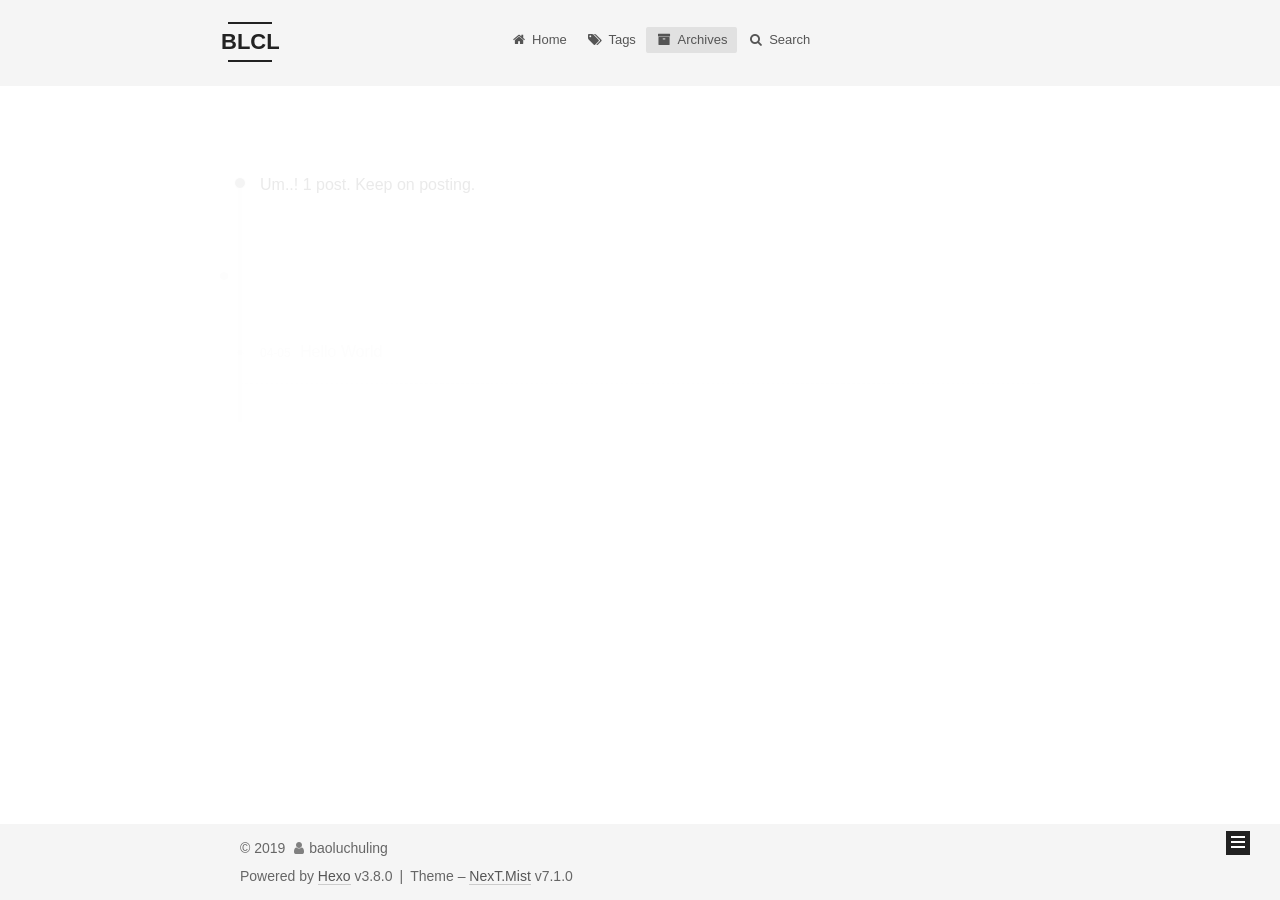
<file: archives/2019/04/index.html>
<!-- build time:Fri Apr 05 2019 22:59:05 GMT+0800 (GMT+08:00) --><!DOCTYPE html><html class="theme-next mist use-motion"><head><meta name="generator" content="Hexo 3.8.0"><meta charset="UTF-8"><meta http-equiv="X-UA-Compatible" content="IE=edge"><meta name="viewport" content="width=device-width,initial-scale=1,maximum-scale=2"><meta name="theme-color" content="#222"><link rel="stylesheet" href="/lib/font-awesome/css/font-awesome.min.css?v=4.6.2"><link rel="stylesheet" href="/css/main.css?v=7.1.0"><link rel="apple-touch-icon" sizes="180x180" href="/images/apple-touch-icon-next.png?v=7.1.0"><link rel="icon" type="image/png" sizes="32x32" href="/images/favicon-32x32-next.png?v=7.1.0"><link rel="icon" type="image/png" sizes="16x16" href="/images/favicon-16x16-next.png?v=7.1.0"><link rel="mask-icon" href="/images/logo.svg?v=7.1.0" color="#222"><script id="hexo.configurations">var NexT=window.NexT||{},CONFIG={root:"/",scheme:"Mist",version:"7.1.0",sidebar:{position:"left",display:"hide",offset:12,onmobile:!1,dimmer:!1},back2top:!0,back2top_sidebar:!1,fancybox:!1,fastclick:!1,lazyload:!1,tabs:!0,motion:{enable:!0,async:!1,transition:{post_block:"fadeIn",post_header:"slideDownIn",post_body:"slideDownIn",coll_header:"slideLeftIn",sidebar:"slideUpIn"}},algolia:{applicationID:"",apiKey:"",indexName:"",hits:{per_page:10},labels:{input_placeholder:"Search for Posts",hits_empty:"We didn't find any results for the search: ${query}",hits_stats:"${hits} results found in ${time} ms"}}}</script><meta property="og:type" content="website"><meta property="og:title" content="BLCL"><meta property="og:url" content="http://baoluchuling.com/archives/2019/04/index.html"><meta property="og:site_name" content="BLCL"><meta property="og:locale" content="default"><meta name="twitter:card" content="summary"><meta name="twitter:title" content="BLCL"><link rel="alternate" href="/atom.xml" title="BLCL" type="application/atom+xml"><link rel="canonical" href="http://baoluchuling.com/archives/2019/04/"><script id="page.configurations">CONFIG.page={sidebar:""}</script><title>Archive | BLCL</title><noscript><style>.sidebar-inner,.use-motion .brand,.use-motion .collection-title,.use-motion .comments,.use-motion .menu-item,.use-motion .motion-element,.use-motion .pagination,.use-motion .post-block,.use-motion .post-body,.use-motion .post-header{opacity:initial}.use-motion .logo,.use-motion .site-subtitle,.use-motion .site-title{opacity:initial;top:initial}.use-motion .logo-line-before i{left:initial}.use-motion .logo-line-after i{right:initial}</style></noscript></head><body itemscope itemtype="http://schema.org/WebPage" lang="default"><div class="container sidebar-position-left page-archive"><div class="headband"></div><header id="header" class="header" itemscope itemtype="http://schema.org/WPHeader"><div class="header-inner"><div class="site-brand-wrapper"><div class="site-meta"><div class="custom-logo-site-title"><a href="/" class="brand" rel="start"><span class="logo-line-before"><i></i></span> <span class="site-title">BLCL</span> <span class="logo-line-after"><i></i></span></a></div></div><div class="site-nav-toggle"><button aria-label="Toggle navigation bar"><span class="btn-bar"></span> <span class="btn-bar"></span> <span class="btn-bar"></span></button></div></div><nav class="site-nav"><ul id="menu" class="menu"><li class="menu-item menu-item-home"><a href="/" rel="section"><i class="menu-item-icon fa fa-fw fa-home"></i><br>Home</a></li><li class="menu-item menu-item-tags"><a href="/tags/" rel="section"><i class="menu-item-icon fa fa-fw fa-tags"></i><br>Tags</a></li><li class="menu-item menu-item-archives menu-item-active"><a href="/archives/" rel="section"><i class="menu-item-icon fa fa-fw fa-archive"></i><br>Archives</a></li><li class="menu-item menu-item-search"><a href="javascript:;" class="popup-trigger"><i class="menu-item-icon fa fa-search fa-fw"></i><br>Search</a></li></ul><div class="site-search"><div class="popup search-popup local-search-popup"><div class="local-search-header clearfix"><span class="search-icon"><i class="fa fa-search"></i> </span><span class="popup-btn-close"><i class="fa fa-times-circle"></i></span><div class="local-search-input-wrapper"><input autocomplete="off" placeholder="Searching..." spellcheck="false" type="text" id="local-search-input"></div></div><div id="local-search-result"></div></div></div></nav></div></header><main id="main" class="main"><div class="main-inner"><div class="content-wrap"><div id="content" class="content"><div class="post-block archive"><div id="posts" class="posts-collapse"><span class="archive-move-on"></span> <span class="archive-page-counter">Um..! 1 post. Keep on posting.</span><div class="collection-title"><h1 class="archive-year" id="archive-year-2019">2019</h1></div><article class="post post-type-normal" itemscope itemtype="http://schema.org/Article"><header class="post-header"><h2 class="post-title"><a class="post-title-link" href="/2019/04/05/Hello World/" itemprop="url"><span itemprop="name">Hello World</span></a></h2><div class="post-meta"><time class="post-time" itemprop="dateCreated" datetime="2019-04-05T18:21:09+08:00" content="2019-04-05">04-05</time></div></header></article></div></div></div></div><div class="sidebar-toggle"><div class="sidebar-toggle-line-wrap"><span class="sidebar-toggle-line sidebar-toggle-line-first"></span> <span class="sidebar-toggle-line sidebar-toggle-line-middle"></span> <span class="sidebar-toggle-line sidebar-toggle-line-last"></span></div></div><aside id="sidebar" class="sidebar"><div class="sidebar-inner"><div class="site-overview-wrap sidebar-panel sidebar-panel-active"><div class="site-overview"><div class="site-author motion-element" itemprop="author" itemscope itemtype="http://schema.org/Person"><img class="site-author-image" itemprop="image" src="/images/avatar.png" alt="baoluchuling"><p class="site-author-name" itemprop="name">baoluchuling</p><div class="site-description motion-element" itemprop="description"></div></div><nav class="site-state motion-element"><div class="site-state-item site-state-posts"><a href="/archives/"><span class="site-state-item-count">1</span> <span class="site-state-item-name">posts</span></a></div></nav><div class="feed-link motion-element"><a href="/atom.xml" rel="alternate"><i class="fa fa-rss"></i> RSS</a></div><div class="links-of-author motion-element"><span class="links-of-author-item"><a href="https://github.com/baoluchuling" title="GitHub &rarr; https://github.com/baoluchuling" rel="noopener" target="_blank"><i class="fa fa-fw fa-globe"></i>GitHub</a></span></div></div></div></div></aside></div></main><footer id="footer" class="footer"><div class="footer-inner"><div class="copyright">&copy; <span itemprop="copyrightYear">2019</span> <span class="with-love" id="animate"><i class="fa fa-user"></i> </span><span class="author" itemprop="copyrightHolder">baoluchuling</span></div><div class="powered-by">Powered by <a href="https://hexo.io" class="theme-link" rel="noopener" target="_blank">Hexo</a> v3.8.0</div><span class="post-meta-divider">|</span><div class="theme-info">Theme – <a href="https://theme-next.org" class="theme-link" rel="noopener" target="_blank">NexT.Mist</a> v7.1.0</div></div></footer><div class="back-to-top"><i class="fa fa-arrow-up"></i></div></div><script>"[object Function]"!==Object.prototype.toString.call(window.Promise)&&(window.Promise=null)</script><script src="/lib/jquery/index.js?v=2.1.3"></script><script src="/lib/velocity/velocity.min.js?v=1.2.1"></script><script src="/lib/velocity/velocity.ui.min.js?v=1.2.1"></script><script src="/js/utils.js?v=7.1.0"></script><script src="/js/motion.js?v=7.1.0"></script><script src="/js/schemes/muse.js?v=7.1.0"></script><script src="/js/next-boot.js?v=7.1.0"></script><script>function proceedsearch(){$("body").append('<div class="search-popup-overlay local-search-pop-overlay"></div>').css("overflow","hidden"),$(".search-popup-overlay").click(onPopupClose),$(".popup").toggle();var e=$("#local-search-input");e.attr("autocapitalize","none"),e.attr("autocorrect","off"),e.focus()}var isfetched=!1,isXml=!0,search_path="search.xml";0===search_path.length?search_path="search.xml":/json$/i.test(search_path)&&(isXml=!1);var path="/"+search_path,onPopupClose=function(e){$(".popup").hide(),$("#local-search-input").val(""),$(".search-result-list").remove(),$("#no-result").remove(),$(".local-search-pop-overlay").remove(),$("body").css("overflow","")},searchFunc=function(e,t,o){"use strict";$("body").append('<div class="search-popup-overlay local-search-pop-overlay"><div id="search-loading-icon"><i class="fa fa-spinner fa-pulse fa-5x fa-fw"></i></div></div>').css("overflow","hidden"),$("#search-loading-icon").css("margin","20% auto 0 auto").css("text-align","center"),$.ajax({url:e,dataType:isXml?"xml":"json",async:!0,success:function(e){isfetched=!0,$(".popup").detach().appendTo(".header-inner");var n=isXml?$("entry",e).map(function(){return{title:$("title",this).text(),content:$("content",this).text(),url:$("url",this).text()}}).get():e,r=document.getElementById(t),s=document.getElementById(o),a=function(){var e=r.value.trim().toLowerCase(),t=e.split(/[\s\-]+/);t.length>1&&t.push(e);var o=[];if(e.length>0&&n.forEach(function(n){function r(t,o,n,r){for(var s=r[r.length-1],a=s.position,i=s.word,l=[],h=0;a+i.length<=n&&0!=r.length;){i===e&&h++,l.push({position:a,length:i.length});var p=a+i.length;for(r.pop();0!=r.length&&(s=r[r.length-1],a=s.position,i=s.word,p>a);)r.pop()}return c+=h,{hits:l,start:o,end:n,searchTextCount:h}}function s(e,t){var o="",n=t.start;return t.hits.forEach(function(t){o+=e.substring(n,t.position);var r=t.position+t.length;o+='<b class="search-keyword">'+e.substring(t.position,r)+"</b>",n=r}),o+=e.substring(n,t.end)}var a=!1,i=0,c=0,l=n.title.trim(),h=l.toLowerCase(),p=n.content.trim().replace(/<[^>]+>/g,""),u=p.toLowerCase(),f=decodeURIComponent(n.url).replace(/\/{2,}/g,"/"),d=[],g=[];if(""!=l&&(t.forEach(function(e){function t(e,t,o){var n=e.length;if(0===n)return[];var r=0,s=[],a=[];for(o||(t=t.toLowerCase(),e=e.toLowerCase());(s=t.indexOf(e,r))>-1;)a.push({position:s,word:e}),r=s+n;return a}d=d.concat(t(e,h,!1)),g=g.concat(t(e,u,!1))}),(d.length>0||g.length>0)&&(a=!0,i=d.length+g.length)),a){[d,g].forEach(function(e){e.sort(function(e,t){return t.position!==e.position?t.position-e.position:e.word.length-t.word.length})});var v=[];0!=d.length&&v.push(r(l,0,l.length,d));for(var $=[];0!=g.length;){var C=g[g.length-1],m=C.position,x=C.word,w=m-20,y=m+80;0>w&&(w=0),y<m+x.length&&(y=m+x.length),y>p.length&&(y=p.length),$.push(r(p,w,y,g))}$.sort(function(e,t){return e.searchTextCount!==t.searchTextCount?t.searchTextCount-e.searchTextCount:e.hits.length!==t.hits.length?t.hits.length-e.hits.length:e.start-t.start});var T=parseInt("1");T>=0&&($=$.slice(0,T));var b="";b+=0!=v.length?"<li><a href='"+f+"' class='search-result-title'>"+s(l,v[0])+"</a>":"<li><a href='"+f+"' class='search-result-title'>"+l+"</a>",$.forEach(function(e){b+="<a href='"+f+'\'><p class="search-result">'+s(p,e)+"...</p></a>"}),b+="</li>",o.push({item:b,searchTextCount:c,hitCount:i,id:o.length})}}),1===t.length&&""===t[0])s.innerHTML='<div id="no-result"><i class="fa fa-search fa-5x"></i></div>';else if(0===o.length)s.innerHTML='<div id="no-result"><i class="fa fa-frown-o fa-5x"></i></div>';else{o.sort(function(e,t){return e.searchTextCount!==t.searchTextCount?t.searchTextCount-e.searchTextCount:e.hitCount!==t.hitCount?t.hitCount-e.hitCount:t.id-e.id});var a='<ul class="search-result-list">';o.forEach(function(e){a+=e.item}),a+="</ul>",s.innerHTML=a}};r.addEventListener("input",a),$(".local-search-pop-overlay").remove(),$("body").css("overflow",""),proceedsearch()}})};$(".popup-trigger").click(function(e){e.stopPropagation(),isfetched===!1?searchFunc(path,"local-search-input","local-search-result"):proceedsearch()}),$(".popup-btn-close").click(onPopupClose),$(".popup").click(function(e){e.stopPropagation()}),$(document).on("keyup",function(e){var t=27===e.which&&$(".search-popup").is(":visible");t&&onPopupClose()})</script></body></html><!-- rebuild by neat -->
</file>
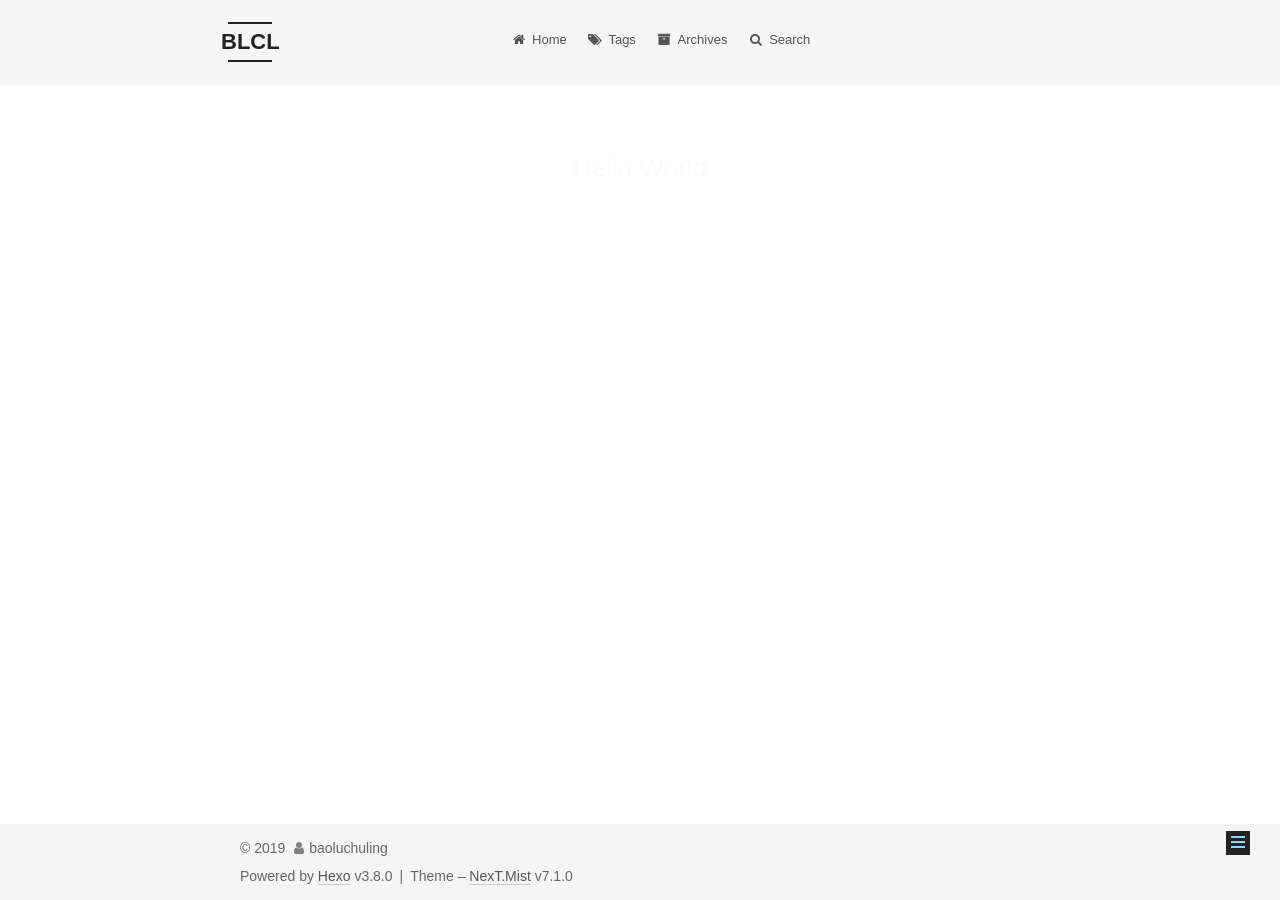
<file: 2019/04/05/Hello World/index.html>
<!-- build time:Fri Apr 05 2019 22:59:05 GMT+0800 (GMT+08:00) --><!DOCTYPE html><html class="theme-next mist use-motion"><head><meta name="generator" content="Hexo 3.8.0"><meta charset="UTF-8"><meta http-equiv="X-UA-Compatible" content="IE=edge"><meta name="viewport" content="width=device-width,initial-scale=1,maximum-scale=2"><meta name="theme-color" content="#222"><link rel="stylesheet" href="/lib/font-awesome/css/font-awesome.min.css?v=4.6.2"><link rel="stylesheet" href="/css/main.css?v=7.1.0"><link rel="apple-touch-icon" sizes="180x180" href="/images/apple-touch-icon-next.png?v=7.1.0"><link rel="icon" type="image/png" sizes="32x32" href="/images/favicon-32x32-next.png?v=7.1.0"><link rel="icon" type="image/png" sizes="16x16" href="/images/favicon-16x16-next.png?v=7.1.0"><link rel="mask-icon" href="/images/logo.svg?v=7.1.0" color="#222"><script id="hexo.configurations">var NexT=window.NexT||{},CONFIG={root:"/",scheme:"Mist",version:"7.1.0",sidebar:{position:"left",display:"hide",offset:12,onmobile:!1,dimmer:!1},back2top:!0,back2top_sidebar:!1,fancybox:!1,fastclick:!1,lazyload:!1,tabs:!0,motion:{enable:!0,async:!1,transition:{post_block:"fadeIn",post_header:"slideDownIn",post_body:"slideDownIn",coll_header:"slideLeftIn",sidebar:"slideUpIn"}},algolia:{applicationID:"",apiKey:"",indexName:"",hits:{per_page:10},labels:{input_placeholder:"Search for Posts",hits_empty:"We didn't find any results for the search: ${query}",hits_stats:"${hits} results found in ${time} ms"}}}</script><meta property="og:type" content="article"><meta property="og:title" content="Hello World"><meta property="og:url" content="http://baoluchuling.com/2019/04/05/Hello World/index.html"><meta property="og:site_name" content="BLCL"><meta property="og:locale" content="default"><meta property="og:updated_time" content="2019-04-05T14:02:41.710Z"><meta name="twitter:card" content="summary"><meta name="twitter:title" content="Hello World"><link rel="alternate" href="/atom.xml" title="BLCL" type="application/atom+xml"><link rel="canonical" href="http://baoluchuling.com/2019/04/05/Hello World/"><script id="page.configurations">CONFIG.page={sidebar:""}</script><title>Hello World | BLCL</title><noscript><style>.sidebar-inner,.use-motion .brand,.use-motion .collection-title,.use-motion .comments,.use-motion .menu-item,.use-motion .motion-element,.use-motion .pagination,.use-motion .post-block,.use-motion .post-body,.use-motion .post-header{opacity:initial}.use-motion .logo,.use-motion .site-subtitle,.use-motion .site-title{opacity:initial;top:initial}.use-motion .logo-line-before i{left:initial}.use-motion .logo-line-after i{right:initial}</style></noscript></head><body itemscope itemtype="http://schema.org/WebPage" lang="default"><div class="container sidebar-position-left page-post-detail"><div class="headband"></div><header id="header" class="header" itemscope itemtype="http://schema.org/WPHeader"><div class="header-inner"><div class="site-brand-wrapper"><div class="site-meta"><div class="custom-logo-site-title"><a href="/" class="brand" rel="start"><span class="logo-line-before"><i></i></span> <span class="site-title">BLCL</span> <span class="logo-line-after"><i></i></span></a></div></div><div class="site-nav-toggle"><button aria-label="Toggle navigation bar"><span class="btn-bar"></span> <span class="btn-bar"></span> <span class="btn-bar"></span></button></div></div><nav class="site-nav"><ul id="menu" class="menu"><li class="menu-item menu-item-home"><a href="/" rel="section"><i class="menu-item-icon fa fa-fw fa-home"></i><br>Home</a></li><li class="menu-item menu-item-tags"><a href="/tags/" rel="section"><i class="menu-item-icon fa fa-fw fa-tags"></i><br>Tags</a></li><li class="menu-item menu-item-archives"><a href="/archives/" rel="section"><i class="menu-item-icon fa fa-fw fa-archive"></i><br>Archives</a></li><li class="menu-item menu-item-search"><a href="javascript:;" class="popup-trigger"><i class="menu-item-icon fa fa-search fa-fw"></i><br>Search</a></li></ul><div class="site-search"><div class="popup search-popup local-search-popup"><div class="local-search-header clearfix"><span class="search-icon"><i class="fa fa-search"></i> </span><span class="popup-btn-close"><i class="fa fa-times-circle"></i></span><div class="local-search-input-wrapper"><input autocomplete="off" placeholder="Searching..." spellcheck="false" type="text" id="local-search-input"></div></div><div id="local-search-result"></div></div></div></nav></div></header><main id="main" class="main"><div class="main-inner"><div class="content-wrap"><div id="content" class="content"><div id="posts" class="posts-expand"><article class="post post-type-normal" itemscope itemtype="http://schema.org/Article"><div class="post-block"><link itemprop="mainEntityOfPage" href="http://baoluchuling.com/2019/04/05/Hello World/"><span hidden itemprop="author" itemscope itemtype="http://schema.org/Person"><meta itemprop="name" content="baoluchuling"><meta itemprop="description" content><meta itemprop="image" content="/images/avatar.png"></span><span hidden itemprop="publisher" itemscope itemtype="http://schema.org/Organization"><meta itemprop="name" content="BLCL"></span><header class="post-header"><h1 class="post-title" itemprop="name headline">Hello World</h1><div class="post-meta"><span class="post-time"><span class="post-meta-item-icon"><i class="fa fa-calendar-o"></i> </span><span class="post-meta-item-text">Posted on</span> <time title="Created: 2019-04-05 18:21:09 / Modified: 22:02:41" itemprop="dateCreated datePublished" datetime="2019-04-05T18:21:09+08:00">2019-04-05</time></span></div></header><div class="post-body" itemprop="articleBody"></div><footer class="post-footer"></footer></div></article></div></div></div><div class="sidebar-toggle"><div class="sidebar-toggle-line-wrap"><span class="sidebar-toggle-line sidebar-toggle-line-first"></span> <span class="sidebar-toggle-line sidebar-toggle-line-middle"></span> <span class="sidebar-toggle-line sidebar-toggle-line-last"></span></div></div><aside id="sidebar" class="sidebar"><div class="sidebar-inner"><div class="site-overview-wrap sidebar-panel sidebar-panel-active"><div class="site-overview"><div class="site-author motion-element" itemprop="author" itemscope itemtype="http://schema.org/Person"><img class="site-author-image" itemprop="image" src="/images/avatar.png" alt="baoluchuling"><p class="site-author-name" itemprop="name">baoluchuling</p><div class="site-description motion-element" itemprop="description"></div></div><nav class="site-state motion-element"><div class="site-state-item site-state-posts"><a href="/archives/"><span class="site-state-item-count">1</span> <span class="site-state-item-name">posts</span></a></div></nav><div class="feed-link motion-element"><a href="/atom.xml" rel="alternate"><i class="fa fa-rss"></i> RSS</a></div><div class="links-of-author motion-element"><span class="links-of-author-item"><a href="https://github.com/baoluchuling" title="GitHub &rarr; https://github.com/baoluchuling" rel="noopener" target="_blank"><i class="fa fa-fw fa-globe"></i>GitHub</a></span></div></div></div></div></aside></div></main><footer id="footer" class="footer"><div class="footer-inner"><div class="copyright">&copy; <span itemprop="copyrightYear">2019</span> <span class="with-love" id="animate"><i class="fa fa-user"></i> </span><span class="author" itemprop="copyrightHolder">baoluchuling</span></div><div class="powered-by">Powered by <a href="https://hexo.io" class="theme-link" rel="noopener" target="_blank">Hexo</a> v3.8.0</div><span class="post-meta-divider">|</span><div class="theme-info">Theme – <a href="https://theme-next.org" class="theme-link" rel="noopener" target="_blank">NexT.Mist</a> v7.1.0</div></div></footer><div class="back-to-top"><i class="fa fa-arrow-up"></i></div></div><script>"[object Function]"!==Object.prototype.toString.call(window.Promise)&&(window.Promise=null)</script><script src="/lib/jquery/index.js?v=2.1.3"></script><script src="/lib/velocity/velocity.min.js?v=1.2.1"></script><script src="/lib/velocity/velocity.ui.min.js?v=1.2.1"></script><script src="/js/utils.js?v=7.1.0"></script><script src="/js/motion.js?v=7.1.0"></script><script src="/js/schemes/muse.js?v=7.1.0"></script><script src="/js/scrollspy.js?v=7.1.0"></script><script src="/js/post-details.js?v=7.1.0"></script><script src="/js/next-boot.js?v=7.1.0"></script><script>function proceedsearch(){$("body").append('<div class="search-popup-overlay local-search-pop-overlay"></div>').css("overflow","hidden"),$(".search-popup-overlay").click(onPopupClose),$(".popup").toggle();var e=$("#local-search-input");e.attr("autocapitalize","none"),e.attr("autocorrect","off"),e.focus()}var isfetched=!1,isXml=!0,search_path="search.xml";0===search_path.length?search_path="search.xml":/json$/i.test(search_path)&&(isXml=!1);var path="/"+search_path,onPopupClose=function(e){$(".popup").hide(),$("#local-search-input").val(""),$(".search-result-list").remove(),$("#no-result").remove(),$(".local-search-pop-overlay").remove(),$("body").css("overflow","")},searchFunc=function(e,t,o){"use strict";$("body").append('<div class="search-popup-overlay local-search-pop-overlay"><div id="search-loading-icon"><i class="fa fa-spinner fa-pulse fa-5x fa-fw"></i></div></div>').css("overflow","hidden"),$("#search-loading-icon").css("margin","20% auto 0 auto").css("text-align","center"),$.ajax({url:e,dataType:isXml?"xml":"json",async:!0,success:function(e){isfetched=!0,$(".popup").detach().appendTo(".header-inner");var n=isXml?$("entry",e).map(function(){return{title:$("title",this).text(),content:$("content",this).text(),url:$("url",this).text()}}).get():e,r=document.getElementById(t),s=document.getElementById(o),a=function(){var e=r.value.trim().toLowerCase(),t=e.split(/[\s\-]+/);t.length>1&&t.push(e);var o=[];if(e.length>0&&n.forEach(function(n){function r(t,o,n,r){for(var s=r[r.length-1],a=s.position,i=s.word,l=[],h=0;a+i.length<=n&&0!=r.length;){i===e&&h++,l.push({position:a,length:i.length});var p=a+i.length;for(r.pop();0!=r.length&&(s=r[r.length-1],a=s.position,i=s.word,p>a);)r.pop()}return c+=h,{hits:l,start:o,end:n,searchTextCount:h}}function s(e,t){var o="",n=t.start;return t.hits.forEach(function(t){o+=e.substring(n,t.position);var r=t.position+t.length;o+='<b class="search-keyword">'+e.substring(t.position,r)+"</b>",n=r}),o+=e.substring(n,t.end)}var a=!1,i=0,c=0,l=n.title.trim(),h=l.toLowerCase(),p=n.content.trim().replace(/<[^>]+>/g,""),u=p.toLowerCase(),f=decodeURIComponent(n.url).replace(/\/{2,}/g,"/"),d=[],g=[];if(""!=l&&(t.forEach(function(e){function t(e,t,o){var n=e.length;if(0===n)return[];var r=0,s=[],a=[];for(o||(t=t.toLowerCase(),e=e.toLowerCase());(s=t.indexOf(e,r))>-1;)a.push({position:s,word:e}),r=s+n;return a}d=d.concat(t(e,h,!1)),g=g.concat(t(e,u,!1))}),(d.length>0||g.length>0)&&(a=!0,i=d.length+g.length)),a){[d,g].forEach(function(e){e.sort(function(e,t){return t.position!==e.position?t.position-e.position:e.word.length-t.word.length})});var v=[];0!=d.length&&v.push(r(l,0,l.length,d));for(var $=[];0!=g.length;){var C=g[g.length-1],m=C.position,x=C.word,w=m-20,y=m+80;0>w&&(w=0),y<m+x.length&&(y=m+x.length),y>p.length&&(y=p.length),$.push(r(p,w,y,g))}$.sort(function(e,t){return e.searchTextCount!==t.searchTextCount?t.searchTextCount-e.searchTextCount:e.hits.length!==t.hits.length?t.hits.length-e.hits.length:e.start-t.start});var T=parseInt("1");T>=0&&($=$.slice(0,T));var b="";b+=0!=v.length?"<li><a href='"+f+"' class='search-result-title'>"+s(l,v[0])+"</a>":"<li><a href='"+f+"' class='search-result-title'>"+l+"</a>",$.forEach(function(e){b+="<a href='"+f+'\'><p class="search-result">'+s(p,e)+"...</p></a>"}),b+="</li>",o.push({item:b,searchTextCount:c,hitCount:i,id:o.length})}}),1===t.length&&""===t[0])s.innerHTML='<div id="no-result"><i class="fa fa-search fa-5x"></i></div>';else if(0===o.length)s.innerHTML='<div id="no-result"><i class="fa fa-frown-o fa-5x"></i></div>';else{o.sort(function(e,t){return e.searchTextCount!==t.searchTextCount?t.searchTextCount-e.searchTextCount:e.hitCount!==t.hitCount?t.hitCount-e.hitCount:t.id-e.id});var a='<ul class="search-result-list">';o.forEach(function(e){a+=e.item}),a+="</ul>",s.innerHTML=a}};r.addEventListener("input",a),$(".local-search-pop-overlay").remove(),$("body").css("overflow",""),proceedsearch()}})};$(".popup-trigger").click(function(e){e.stopPropagation(),isfetched===!1?searchFunc(path,"local-search-input","local-search-result"):proceedsearch()}),$(".popup-btn-close").click(onPopupClose),$(".popup").click(function(e){e.stopPropagation()}),$(document).on("keyup",function(e){var t=27===e.which&&$(".search-popup").is(":visible");t&&onPopupClose()})</script></body></html><!-- rebuild by neat -->
</file>
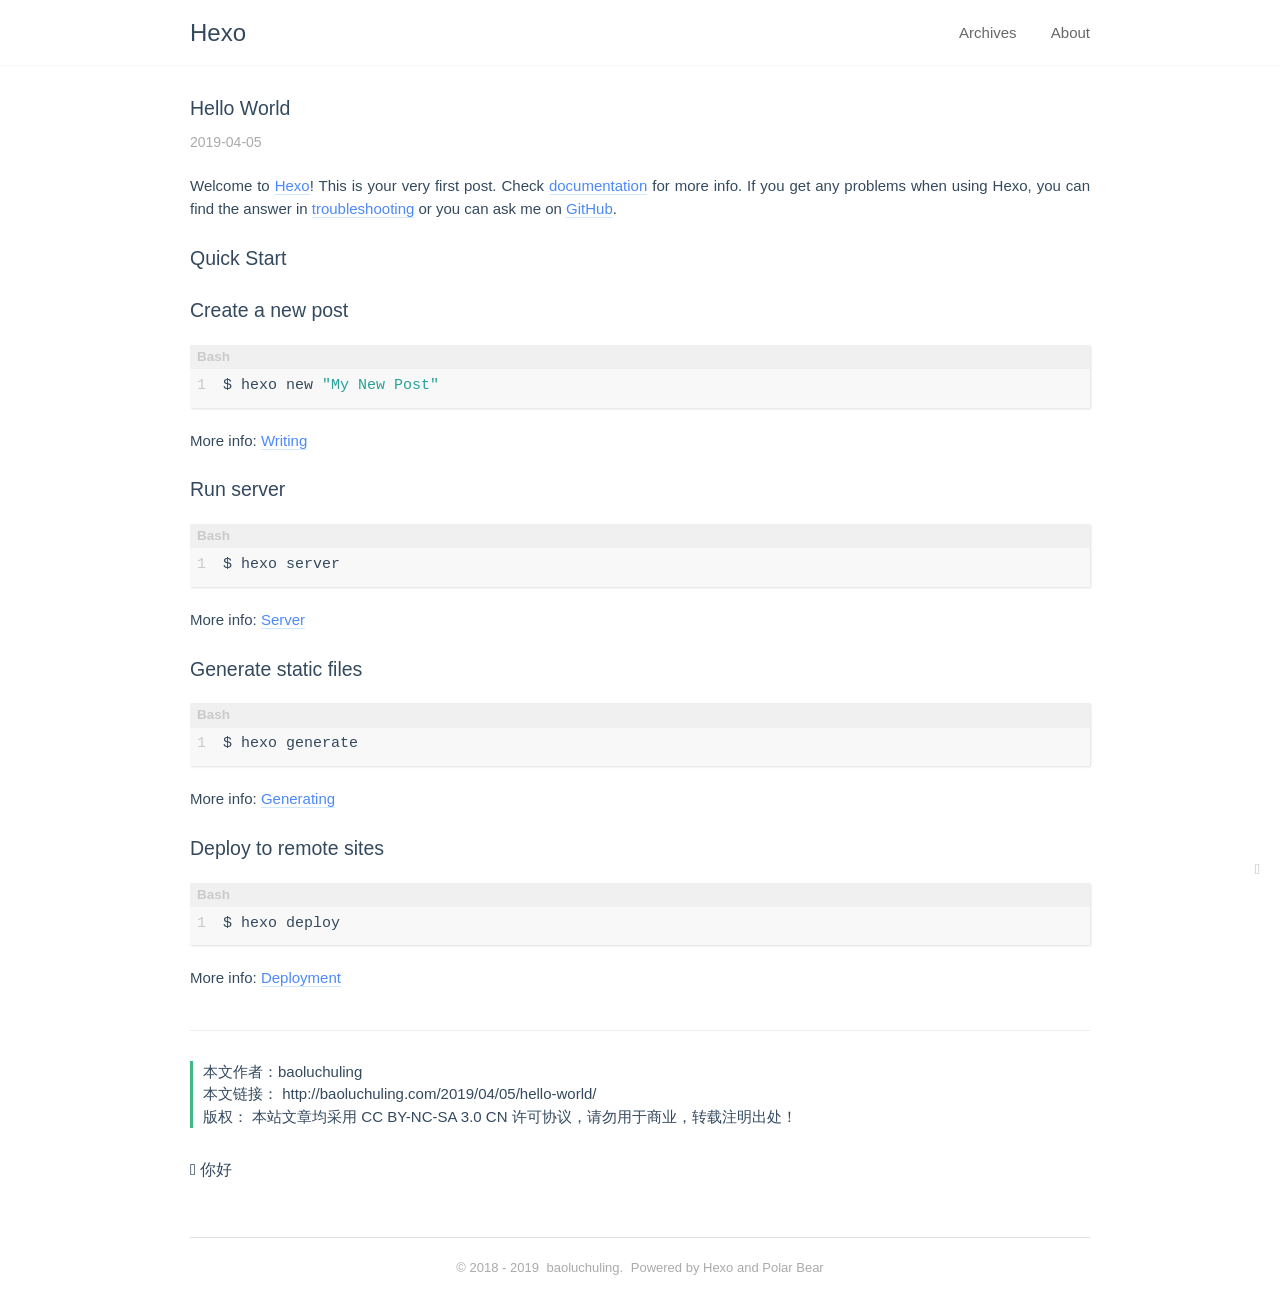
<file: 2019/04/05/hello-world/index.html>
<!DOCTYPE html>
<html lang>
  <head><meta name="generator" content="Hexo 3.8.0">
    
<meta name="google-site-verification" content="DwDg4EuywHWNZUkTC7sG0WGv_UQekM4uRtOoaGuDJHc">
<meta name="baidu-site-verification" content="hkLiBHH93D">
<meta charset="UTF-8">
<meta http-equiv="X-UA-Compatible" content="IE=edge">
<meta name="viewport" content="width=device-width,user-scalable=no,initial-scale=1,minimum-scale=1,maximum-scale=1">


<meta http-equiv="Cache-Control" content="no-transform">
<meta http-equiv="Cache-Control" content="no-siteapp">



  <meta name="description" content="Hello World">







  <link rel="alternate" href="/default" title="Hexo">




  <link rel="shortcut icon" type="image/x-icon" href="/favicon.ico?v=1.1">



<link rel="canonical" href="http://baoluchuling.com/2019/04/05/hello-world/">


<meta name="description" content="Welcome to Hexo! This is your very first post. Check documentation for more info. If you get any problems when using Hexo, you can find the answer in troubleshooting or you can ask me on GitHub. Quick">
<meta property="og:type" content="article">
<meta property="og:title" content="Hello World">
<meta property="og:url" content="http://baoluchuling.com/2019/04/05/hello-world/index.html">
<meta property="og:site_name" content="Hexo">
<meta property="og:description" content="Welcome to Hexo! This is your very first post. Check documentation for more info. If you get any problems when using Hexo, you can find the answer in troubleshooting or you can ask me on GitHub. Quick">
<meta property="og:locale" content="default">
<meta property="og:updated_time" content="2019-04-05T09:21:36.043Z">
<meta name="twitter:card" content="summary">
<meta name="twitter:title" content="Hello World">
<meta name="twitter:description" content="Welcome to Hexo! This is your very first post. Check documentation for more info. If you get any problems when using Hexo, you can find the answer in troubleshooting or you can ask me on GitHub. Quick">


<link rel="stylesheet" type="text/css" href="/css/style.css?v=1.1">
<link href="https://fonts.googleapis.com/css?family=Open+Sans" rel="stylesheet">






<script type="text/javascript">
  var themeConfig = {
    fancybox: {
      enable: false
    },
  };
</script>




  





<!--百度统计-->
<script>
var _hmt = _hmt || [];
(function() {
  var hm = document.createElement("script");
  hm.src = "https://hm.baidu.com/hm.js?b733e1eaeacbf8f87d3be047f28c3973";
  var s = document.getElementsByTagName("script")[0]; 
  s.parentNode.insertBefore(hm, s);
})();
</script>
    <title> Hello World - Hexo </title>
  </head>

  <body>
    <div id="page">
      <header id="masthead"><div class="site-header-inner">
    <h1 class="site-title">
        <a href="/." class="logo">Hexo</a>
    </h1>

    <nav id="nav-top">
        
            <ul id="menu-top" class="nav-top-items">
                
                    <li class="menu-item">
                        <a href="/archives">
                            
                            
                                Archives
                            
                        </a>
                    </li>
                
                    <li class="menu-item">
                        <a href="/about">
                            
                            
                                About
                            
                        </a>
                    </li>
                
            </ul>
        
  </nav>
</div>

      </header>
      <div id="content">
        
    <div id="primary">
        
  <article class="post">
    <header class="post-header">
      <h1 class="post-title">
        
          Hello World
        
      </h1>

      <time class="post-time">
          2019-04-05
      </time>
    </header>



    
            <div class="post-content">
            <p>Welcome to <a href="https://hexo.io/" target="_blank" rel="noopener">Hexo</a>! This is your very first post. Check <a href="https://hexo.io/docs/" target="_blank" rel="noopener">documentation</a> for more info. If you get any problems when using Hexo, you can find the answer in <a href="https://hexo.io/docs/troubleshooting.html" target="_blank" rel="noopener">troubleshooting</a> or you can ask me on <a href="https://github.com/hexojs/hexo/issues" target="_blank" rel="noopener">GitHub</a>.</p>
<h2 id="Quick-Start"><a href="#Quick-Start" class="headerlink" title="Quick Start"></a>Quick Start</h2><h3 id="Create-a-new-post"><a href="#Create-a-new-post" class="headerlink" title="Create a new post"></a>Create a new post</h3><figure class="highlight bash"><table><tr><td class="gutter"><pre><span class="line">1</span><br></pre></td><td class="code"><pre><span class="line">$ hexo new <span class="string">"My New Post"</span></span><br></pre></td></tr></table></figure>
<p>More info: <a href="https://hexo.io/docs/writing.html" target="_blank" rel="noopener">Writing</a></p>
<h3 id="Run-server"><a href="#Run-server" class="headerlink" title="Run server"></a>Run server</h3><figure class="highlight bash"><table><tr><td class="gutter"><pre><span class="line">1</span><br></pre></td><td class="code"><pre><span class="line">$ hexo server</span><br></pre></td></tr></table></figure>
<p>More info: <a href="https://hexo.io/docs/server.html" target="_blank" rel="noopener">Server</a></p>
<h3 id="Generate-static-files"><a href="#Generate-static-files" class="headerlink" title="Generate static files"></a>Generate static files</h3><figure class="highlight bash"><table><tr><td class="gutter"><pre><span class="line">1</span><br></pre></td><td class="code"><pre><span class="line">$ hexo generate</span><br></pre></td></tr></table></figure>
<p>More info: <a href="https://hexo.io/docs/generating.html" target="_blank" rel="noopener">Generating</a></p>
<h3 id="Deploy-to-remote-sites"><a href="#Deploy-to-remote-sites" class="headerlink" title="Deploy to remote sites"></a>Deploy to remote sites</h3><figure class="highlight bash"><table><tr><td class="gutter"><pre><span class="line">1</span><br></pre></td><td class="code"><pre><span class="line">$ hexo deploy</span><br></pre></td></tr></table></figure>
<p>More info: <a href="https://hexo.io/docs/deployment.html" target="_blank" rel="noopener">Deployment</a></p>

            </div>
          

    
      <footer class="post-footer">
      <ul class="post-copyright">
        <li class="post-copyright-author">
            <span>本文作者：</span>baoluchuling
        </li>
        <li class="post-copyright-link">
          <span>本文链接：</span>
          <a href="http://baoluchuling.com//2019/04/05/hello-world/" title="Hello World">http://baoluchuling.com/2019/04/05/hello-world/</a>
        </li>
        <li class="post-copyright-license">
          <span>版权： </span>
          本站文章均采用 <a href="http://creativecommons.org/licenses/by-nc-sa/3.0/cn/" rel="external nofollow" target="_blank">CC BY-NC-SA 3.0 CN</a> 许可协议，请勿用于商业，转载注明出处！
        </li>
      </ul>
		

        
        
  <nav class="post-nav">
    
      <a class="prev" href="/2019/04/05/你好/">
        <i class="iconfont icon-left"></i>
        <span class="prev-text nav-default">你好</span>
        <span class="prev-text nav-mobile">Prev</span>
      </a>
    
    
  </nav>

        
  <div class="comments" id="comments">
    
  </div>


      </footer>
    
  </article>

    </div>

      </div>
      
        




      
      <footer id="colophon"><span class="copyright-year">
    
        &copy;
    
        2018 -
    
    2019
    <span class="footer-author">baoluchuling.</span>
    <span class="power-by">
        Powered by <a class="hexo-link" href="https://hexo.io/">Hexo</a> and <a class="theme-link" href="https://github.com/frostfan/hexo-theme-polarbear">Polar Bear</a>
    </span>
</span>

      </footer>

      <div class="back-to-top" id="back-to-top">
        <i class="iconfont icon-up"></i>
      </div>
    </div>
    




  
    <script type="text/javascript" src="/lib/jquery/jquery-3.1.1.min.js"></script>
  

  



    <script type="text/javascript" src="/js/src/theme.js?v=1.1"></script>
<script type="text/javascript" src="/js/src/bootstrap.js?v=1.1"></script>

<!--prettify代码高亮脚本引入-->


  </body>
</html>
</file>
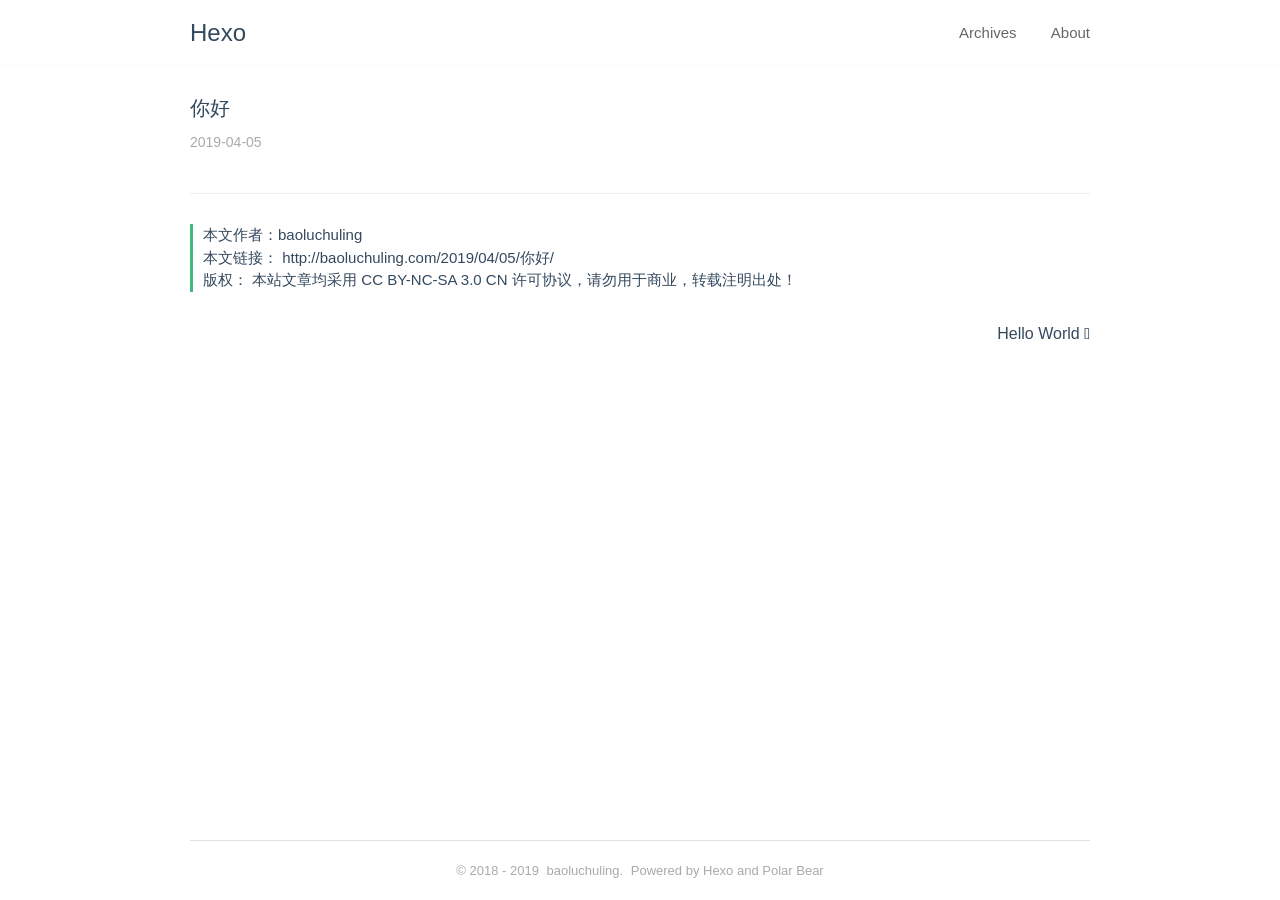
<file: 2019/04/05/你好/index.html>
<!DOCTYPE html>
<html lang>
  <head><meta name="generator" content="Hexo 3.8.0">
    
<meta name="google-site-verification" content="DwDg4EuywHWNZUkTC7sG0WGv_UQekM4uRtOoaGuDJHc">
<meta name="baidu-site-verification" content="hkLiBHH93D">
<meta charset="UTF-8">
<meta http-equiv="X-UA-Compatible" content="IE=edge">
<meta name="viewport" content="width=device-width,user-scalable=no,initial-scale=1,minimum-scale=1,maximum-scale=1">


<meta http-equiv="Cache-Control" content="no-transform">
<meta http-equiv="Cache-Control" content="no-siteapp">



  <meta name="description" content="你好">







  <link rel="alternate" href="/default" title="Hexo">




  <link rel="shortcut icon" type="image/x-icon" href="/favicon.ico?v=1.1">



<link rel="canonical" href="http://baoluchuling.com/2019/04/05/你好/">


<meta property="og:type" content="article">
<meta property="og:title" content="你好">
<meta property="og:url" content="http://baoluchuling.com/2019/04/05/你好/index.html">
<meta property="og:site_name" content="Hexo">
<meta property="og:locale" content="default">
<meta property="og:updated_time" content="2019-04-05T10:21:09.142Z">
<meta name="twitter:card" content="summary">
<meta name="twitter:title" content="你好">


<link rel="stylesheet" type="text/css" href="/css/style.css?v=1.1">
<link href="https://fonts.googleapis.com/css?family=Open+Sans" rel="stylesheet">






<script type="text/javascript">
  var themeConfig = {
    fancybox: {
      enable: false
    },
  };
</script>




  





<!--百度统计-->
<script>
var _hmt = _hmt || [];
(function() {
  var hm = document.createElement("script");
  hm.src = "https://hm.baidu.com/hm.js?b733e1eaeacbf8f87d3be047f28c3973";
  var s = document.getElementsByTagName("script")[0]; 
  s.parentNode.insertBefore(hm, s);
})();
</script>
    <title> 你好 - Hexo </title>
  </head>

  <body>
    <div id="page">
      <header id="masthead"><div class="site-header-inner">
    <h1 class="site-title">
        <a href="/." class="logo">Hexo</a>
    </h1>

    <nav id="nav-top">
        
            <ul id="menu-top" class="nav-top-items">
                
                    <li class="menu-item">
                        <a href="/archives">
                            
                            
                                Archives
                            
                        </a>
                    </li>
                
                    <li class="menu-item">
                        <a href="/about">
                            
                            
                                About
                            
                        </a>
                    </li>
                
            </ul>
        
  </nav>
</div>

      </header>
      <div id="content">
        
    <div id="primary">
        
  <article class="post">
    <header class="post-header">
      <h1 class="post-title">
        
          你好
        
      </h1>

      <time class="post-time">
          2019-04-05
      </time>
    </header>



    
            <div class="post-content">
            
            </div>
          

    
      <footer class="post-footer">
      <ul class="post-copyright">
        <li class="post-copyright-author">
            <span>本文作者：</span>baoluchuling
        </li>
        <li class="post-copyright-link">
          <span>本文链接：</span>
          <a href="http://baoluchuling.com//2019/04/05/你好/" title="你好">http://baoluchuling.com/2019/04/05/你好/</a>
        </li>
        <li class="post-copyright-license">
          <span>版权： </span>
          本站文章均采用 <a href="http://creativecommons.org/licenses/by-nc-sa/3.0/cn/" rel="external nofollow" target="_blank">CC BY-NC-SA 3.0 CN</a> 许可协议，请勿用于商业，转载注明出处！
        </li>
      </ul>
		

        
        
  <nav class="post-nav">
    
    
      <a class="next" href="/2019/04/05/hello-world/">
        <span class="next-text nav-default">Hello World</span>
        <span class="prev-text nav-mobile">Next</span>
        <i class="iconfont icon-right"></i>
      </a>
    
  </nav>

        
  <div class="comments" id="comments">
    
  </div>


      </footer>
    
  </article>

    </div>

      </div>
      
        




      
      <footer id="colophon"><span class="copyright-year">
    
        &copy;
    
        2018 -
    
    2019
    <span class="footer-author">baoluchuling.</span>
    <span class="power-by">
        Powered by <a class="hexo-link" href="https://hexo.io/">Hexo</a> and <a class="theme-link" href="https://github.com/frostfan/hexo-theme-polarbear">Polar Bear</a>
    </span>
</span>

      </footer>

      <div class="back-to-top" id="back-to-top">
        <i class="iconfont icon-up"></i>
      </div>
    </div>
    




  
    <script type="text/javascript" src="/lib/jquery/jquery-3.1.1.min.js"></script>
  

  



    <script type="text/javascript" src="/js/src/theme.js?v=1.1"></script>
<script type="text/javascript" src="/js/src/bootstrap.js?v=1.1"></script>

<!--prettify代码高亮脚本引入-->


  </body>
</html>
</file>
<file: css/main.css>
/* normalize.css v8.0.1 | MIT License | github.com/necolas/normalize.css */
html {
  line-height: 1.15; /* 1 */
  -webkit-text-size-adjust: 100%; /* 2 */
}
body {
  margin: 0;
}
main {
  display: block;
}
h1 {
  font-size: 2em;
  margin: 0.67em 0;
}
hr {
  box-sizing: content-box; /* 1 */
  height: 0; /* 1 */
  overflow: visible; /* 2 */
}
pre {
  font-family: monospace, monospace; /* 1 */
  font-size: 1em; /* 2 */
}
a {
  background-color: transparent;
}
abbr[title] {
  border-bottom: none; /* 1 */
  text-decoration: underline; /* 2 */
  text-decoration: underline dotted; /* 2 */
}
b,
strong {
  font-weight: bolder;
}
code,
kbd,
samp {
  font-family: monospace, monospace; /* 1 */
  font-size: 1em; /* 2 */
}
small {
  font-size: 80%;
}
sub,
sup {
  font-size: 75%;
  line-height: 0;
  position: relative;
  vertical-align: baseline;
}
sub {
  bottom: -0.25em;
}
sup {
  top: -0.5em;
}
img {
  border-style: none;
}
button,
input,
optgroup,
select,
textarea {
  font-family: inherit; /* 1 */
  font-size: 100%; /* 1 */
  line-height: 1.15; /* 1 */
  margin: 0; /* 2 */
}
button,
input {
/* 1 */
  overflow: visible;
}
button,
select {
/* 1 */
  text-transform: none;
}
button,
[type="button"],
[type="reset"],
[type="submit"] {
  -webkit-appearance: button;
}
button::-moz-focus-inner,
[type="button"]::-moz-focus-inner,
[type="reset"]::-moz-focus-inner,
[type="submit"]::-moz-focus-inner {
  border-style: none;
  padding: 0;
}
button:-moz-focusring,
[type="button"]:-moz-focusring,
[type="reset"]:-moz-focusring,
[type="submit"]:-moz-focusring {
  outline: 1px dotted ButtonText;
}
fieldset {
  padding: 0.35em 0.75em 0.625em;
}
legend {
  box-sizing: border-box; /* 1 */
  color: inherit; /* 2 */
  display: table; /* 1 */
  max-width: 100%; /* 1 */
  padding: 0; /* 3 */
  white-space: normal; /* 1 */
}
progress {
  vertical-align: baseline;
}
textarea {
  overflow: auto;
}
[type="checkbox"],
[type="radio"] {
  box-sizing: border-box; /* 1 */
  padding: 0; /* 2 */
}
[type="number"]::-webkit-inner-spin-button,
[type="number"]::-webkit-outer-spin-button {
  height: auto;
}
[type="search"] {
  -webkit-appearance: textfield; /* 1 */
  outline-offset: -2px; /* 2 */
}
[type="search"]::-webkit-search-decoration {
  -webkit-appearance: none;
}
::-webkit-file-upload-button {
  -webkit-appearance: button; /* 1 */
  font: inherit; /* 2 */
}
details {
  display: block;
}
summary {
  display: list-item;
}
template {
  display: none;
}
[hidden] {
  display: none;
}
::selection {
  background: #262a30;
  color: #fff;
}
body {
  position: relative;
  font-family: 'Lato', "PingFang SC", "Microsoft YaHei", sans-serif;
  font-size: 14px;
  line-height: 2;
  color: #555;
  background: #fff;
}
@media (max-width: 991px) {
  body {
    padding-right: 0 !important;
  }
}
@media (min-width: 1200px) {
  body {
    font-size: 16px;
  }
}
h1,
h2,
h3,
h4,
h5,
h6 {
  margin: 20px 0 15px;
  padding: 0;
  font-weight: bold;
  line-height: 1.5;
  font-family: 'Lato', "PingFang SC", "Microsoft YaHei", sans-serif;
}
h1 {
  font-size: 24px;
}
h1 code {
  font-size: 1em;
}
@media (max-width: 767px) {
  h1 {
    font-size: 20px;
  }
  h1 code {
    font-size: 1em;
  }
}
h2 {
  font-size: 22px;
}
h2 code {
  font-size: 1em;
}
@media (max-width: 767px) {
  h2 {
    font-size: 18px;
  }
  h2 code {
    font-size: 1em;
  }
}
h3 {
  font-size: 20px;
}
h3 code {
  font-size: 1em;
}
@media (max-width: 767px) {
  h3 {
    font-size: 16px;
  }
  h3 code {
    font-size: 1em;
  }
}
h4 {
  font-size: 18px;
}
h4 code {
  font-size: 1em;
}
@media (max-width: 767px) {
  h4 {
    font-size: 14px;
  }
  h4 code {
    font-size: 1em;
  }
}
h5 {
  font-size: 16px;
}
h5 code {
  font-size: 1em;
}
@media (max-width: 767px) {
  h5 {
    font-size: 12px;
  }
  h5 code {
    font-size: 1em;
  }
}
h6 {
  font-size: 14px;
}
h6 code {
  font-size: 1em;
}
@media (max-width: 767px) {
  h6 {
    font-size: 10px;
  }
  h6 code {
    font-size: 1em;
  }
}
p {
  margin: 0 0 20px 0;
}
a,
span.exturl {
  overflow-wrap: break-word;
  word-wrap: break-word;
  background-color: transparent;
  color: #555;
  text-decoration: none;
  outline: none;
  border-bottom: 1px solid #999;
  cursor: pointer;
}
a:hover,
span.exturl:hover {
  color: #222;
  border-bottom-color: #222;
}
video {
  max-width: 100%;
  display: block;
  margin-left: auto;
  margin-right: auto;
}
img {
  display: block;
  margin: auto;
  max-width: 100%;
  height: auto;
}
hr {
  margin: 40px 0;
  height: 3px;
  border: none;
  background-color: #ddd;
  background-image: repeating-linear-gradient(-45deg, #fff, #fff 4px, transparent 4px, transparent 8px);
}
blockquote {
  margin: 0;
  padding: 0 15px;
  color: #666;
  border-left: 4px solid #ddd;
}
blockquote cite::before {
  content: "-";
  padding: 0 5px;
}
dt {
  font-weight: 700;
}
dd {
  margin: 0;
  padding: 0;
}
kbd {
  border: 1px solid #ccc;
  border-radius: 0.2em;
  box-shadow: 0.1em 0.1em 0.2em rgba(0,0,0,0.1);
  background-color: #f9f9f9;
  font-family: inherit;
  background-image: linear-gradient(top, #eee, #fff, #eee);
  padding: 0.1em 0.3em;
  white-space: nowrap;
}
.text-left {
  text-align: left;
}
.text-center {
  text-align: center;
}
.text-right {
  text-align: right;
}
.text-justify {
  text-align: justify;
}
.text-nowrap {
  white-space: nowrap;
}
.text-lowercase {
  text-transform: lowercase;
}
.text-uppercase {
  text-transform: uppercase;
}
.text-capitalize {
  text-transform: capitalize;
}
.center-block {
  display: block;
  margin-left: auto;
  margin-right: auto;
}
.clearfix:before,
.clearfix:after {
  content: " ";
  display: table;
}
.clearfix:after {
  clear: both;
}
.pullquote {
  width: 45%;
}
.pullquote.left {
  float: left;
  margin-left: 5px;
  margin-right: 10px;
}
.pullquote.right {
  float: right;
  margin-left: 10px;
  margin-right: 5px;
}
.affix {
  position: fixed;
}
.translation {
  margin-top: -20px;
  font-size: 14px;
  color: #999;
}
.scrollbar-measure {
  width: 100px;
  height: 100px;
  overflow: scroll;
  position: absolute;
  top: -9999px;
}
.use-motion .motion-element {
  opacity: 0;
}
.table-container {
  margin: 20px 0;
  overflow: auto;
  -webkit-overflow-scrolling: touch;
}
table {
  width: 100%;
  border-collapse: collapse;
  border-spacing: 0;
  font-size: 14px;
}
table > tbody > tr:nth-of-type(odd) {
  background-color: #f9f9f9;
}
table > tbody > tr:hover {
  background-color: #f5f5f5;
}
caption,
th,
td {
  padding: 8px;
  text-align: left;
  vertical-align: middle;
  font-weight: normal;
}
th,
td {
  border: 1px solid #ddd;
  border-bottom: 3px solid #ddd;
}
th {
  padding-bottom: 10px;
  font-weight: 700;
}
td {
  border-bottom-width: 1px;
}
html,
body {
  height: 100%;
}
.container {
  position: relative;
}
.header-inner {
  margin: 0 auto;
  padding: 100px 0 70px;
  width: 700px;
}
@media (min-width: 1200px) {
  .container .header-inner {
    width: 800px;
  }
}
@media (min-width: 1600px) {
  .container .header-inner {
    width: 900px;
  }
}
.main-inner {
  margin: 0 auto;
  width: 700px;
}
@media (min-width: 1200px) {
  .container .main-inner {
    width: 800px;
  }
}
@media (min-width: 1600px) {
  .container .main-inner {
    width: 900px;
  }
}
.footer {
  padding: 20px 0;
}
.footer-inner {
  box-sizing: border-box;
  margin: 0px auto;
  width: 700px;
}
@media (min-width: 1200px) {
  .container .footer-inner {
    width: 800px;
  }
}
@media (min-width: 1600px) {
  .container .footer-inner {
    width: 900px;
  }
}
pre,
.highlight {
  overflow: auto;
  margin: 20px 0;
  padding: 0;
  font-size: 14px;
  color: #4d4d4c;
  background: #f7f7f7;
  line-height: 1.6;
}
pre,
code {
  font-family: consolas, Menlo, "PingFang SC", "Microsoft YaHei", monospace;
}
code {
  overflow-wrap: break-word;
  word-wrap: break-word;
  padding: 2px 4px;
  color: #555;
  background: #eee;
  border-radius: 3px;
  font-size: 14px;
}
pre {
  padding: 10px;
}
pre code {
  padding: 0;
  color: #4d4d4c;
  background: none;
  text-shadow: none;
}
.highlight {
  border-radius: 1px;
}
.highlight pre {
  border: none;
  margin: 0;
  padding: 10px 0;
}
.highlight table {
  margin: 0;
  width: auto;
  border: none;
}
.highlight td {
  border: none;
  padding: 0;
}
.highlight figcaption {
  font-size: 1em;
  color: #4d4d4c;
  line-height: 1em;
  margin-bottom: 1em;
  margin: 0em;
  padding: 0.5em;
  background: #eee;
  border-bottom: 1px solid #e9e9e9;
}
.highlight figcaption:before,
.highlight figcaption:after {
  content: " ";
  display: table;
}
.highlight figcaption:after {
  clear: both;
}
.highlight figcaption a {
  float: right;
  color: #4d4d4c;
}
.highlight figcaption a:hover {
  border-bottom-color: #4d4d4c;
}
.highlight .gutter pre {
  padding-left: 10px;
  padding-right: 10px;
  color: #869194;
  text-align: right;
  background-color: #eff2f3;
}
.highlight .code pre {
  width: 100%;
  padding-left: 10px;
  padding-right: 10px;
  background-color: #f7f7f7;
}
.highlight .line {
  height: 20px;
}
.gutter {
  -webkit-user-select: none;
  -moz-user-select: none;
  -ms-user-select: none;
  user-select: none;
}
.gist table {
  width: auto;
}
.gist table td {
  border: none;
}
pre .deletion {
  background: #fdd;
}
pre .addition {
  background: #dfd;
}
pre .meta {
  color: #8959a8;
}
pre .comment {
  color: #8e908c;
}
pre .variable,
pre .attribute,
pre .tag,
pre .name,
pre .regexp,
pre .ruby .constant,
pre .xml .tag .title,
pre .xml .pi,
pre .xml .doctype,
pre .html .doctype,
pre .css .id,
pre .css .class,
pre .css .pseudo {
  color: #c82829;
}
pre .number,
pre .preprocessor,
pre .built_in,
pre .builtin-name,
pre .literal,
pre .params,
pre .constant,
pre .command {
  color: #f5871f;
}
pre .ruby .class .title,
pre .css .rules .attribute,
pre .string,
pre .symbol,
pre .value,
pre .inheritance,
pre .header,
pre .ruby .symbol,
pre .xml .cdata,
pre .special,
pre .formula {
  color: #718c00;
}
pre .title,
pre .css .hexcolor {
  color: #3e999f;
}
pre .function,
pre .python .decorator,
pre .python .title,
pre .ruby .function .title,
pre .ruby .title .keyword,
pre .perl .sub,
pre .javascript .title,
pre .coffeescript .title {
  color: #4271ae;
}
pre .keyword,
pre .javascript .function {
  color: #8959a8;
}
.posts-expand .post-body img.full-image {
  border: none;
}
.blockquote-center,
.page-home .post-type-quote blockquote,
.page-post-detail .post-type-quote blockquote {
  position: relative;
  margin: 40px 0;
  padding: 0;
  border-left: none;
  text-align: center;
}
.blockquote-center::before,
.page-home .post-type-quote blockquote::before,
.page-post-detail .post-type-quote blockquote::before,
.blockquote-center::after,
.page-home .post-type-quote blockquote::after,
.page-post-detail .post-type-quote blockquote::after {
  position: absolute;
  content: ' ';
  display: block;
  width: 100%;
  height: 24px;
  opacity: 0.2;
  background-repeat: no-repeat;
  background-position: 0 -6px;
  background-size: 22px 22px;
}
.blockquote-center::before,
.page-home .post-type-quote blockquote::before,
.page-post-detail .post-type-quote blockquote::before {
  top: -20px;
  background-image: url("../images/quote-l.svg");
  border-top: 1px solid #ccc;
}
.blockquote-center::after,
.page-home .post-type-quote blockquote::after,
.page-post-detail .post-type-quote blockquote::after {
  bottom: -20px;
  background-image: url("../images/quote-r.svg");
  border-bottom: 1px solid #ccc;
  background-position: 100% 8px;
}
.blockquote-center p,
.page-home .post-type-quote blockquote p,
.page-post-detail .post-type-quote blockquote p,
.blockquote-center div,
.page-home .post-type-quote blockquote div,
.page-post-detail .post-type-quote blockquote div {
  text-align: center;
}
.post .post-body .group-picture img {
  box-sizing: border-box;
  padding: 0 3px;
  border: none;
}
.post .group-picture-row {
  overflow: hidden;
  margin-top: 6px;
}
.post .group-picture-row:first-child {
  margin-top: 0;
}
.post .group-picture-column {
  float: left;
}
.page-post-detail .post-body .group-picture-column {
  float: none;
  margin-top: 10px;
  width: auto !important;
}
.page-post-detail .post-body .group-picture-column img {
  margin: 0 auto;
}
.page-archive .group-picture-container {
  overflow: hidden;
}
.page-archive .group-picture-row {
  float: left;
}
.page-archive .group-picture-row:first-child {
  margin-top: 6px;
}
.page-archive .group-picture-column {
  max-width: 150px;
  max-height: 150px;
}
.post-body .label {
  display: inline;
  padding: 0 2px;
}
.post-body .label.default {
  background-color: #f0f0f0;
}
.post-body .label.primary {
  background-color: #efe6f7;
}
.post-body .label.info {
  background-color: #e5f2f8;
}
.post-body .label.success {
  background-color: #e7f4e9;
}
.post-body .label.warning {
  background-color: #fcf6e1;
}
.post-body .label.danger {
  background-color: #fae8eb;
}
.post-body .note {
  position: relative;
  padding: 15px;
  margin-bottom: 20px;
  border: 1px solid #eee;
  border-left-width: 5px;
  border-radius: 3px;
}
.post-body .note h2,
.post-body .note h3,
.post-body .note h4,
.post-body .note h5,
.post-body .note h6 {
  margin-top: 0;
  margin-bottom: 0;
  border-bottom: initial;
  padding-top: 0 !important;
}
.post-body .note p:first-child,
.post-body .note ul:first-child,
.post-body .note ol:first-child,
.post-body .note table:first-child,
.post-body .note pre:first-child,
.post-body .note blockquote:first-child {
  margin-top: 0;
}
.post-body .note p:last-child,
.post-body .note ul:last-child,
.post-body .note ol:last-child,
.post-body .note table:last-child,
.post-body .note pre:last-child,
.post-body .note blockquote:last-child {
  margin-bottom: 0;
}
.post-body .note.default {
  border-left-color: #777;
}
.post-body .note.default h2,
.post-body .note.default h3,
.post-body .note.default h4,
.post-body .note.default h5,
.post-body .note.default h6 {
  color: #777;
}
.post-body .note.primary {
  border-left-color: #6f42c1;
}
.post-body .note.primary h2,
.post-body .note.primary h3,
.post-body .note.primary h4,
.post-body .note.primary h5,
.post-body .note.primary h6 {
  color: #6f42c1;
}
.post-body .note.info {
  border-left-color: #428bca;
}
.post-body .note.info h2,
.post-body .note.info h3,
.post-body .note.info h4,
.post-body .note.info h5,
.post-body .note.info h6 {
  color: #428bca;
}
.post-body .note.success {
  border-left-color: #5cb85c;
}
.post-body .note.success h2,
.post-body .note.success h3,
.post-body .note.success h4,
.post-body .note.success h5,
.post-body .note.success h6 {
  color: #5cb85c;
}
.post-body .note.warning {
  border-left-color: #f0ad4e;
}
.post-body .note.warning h2,
.post-body .note.warning h3,
.post-body .note.warning h4,
.post-body .note.warning h5,
.post-body .note.warning h6 {
  color: #f0ad4e;
}
.post-body .note.danger {
  border-left-color: #d9534f;
}
.post-body .note.danger h2,
.post-body .note.danger h3,
.post-body .note.danger h4,
.post-body .note.danger h5,
.post-body .note.danger h6 {
  color: #d9534f;
}
.post-body .tabs {
  position: relative;
  display: block;
  margin-bottom: 20px;
  padding-top: 10px;
}
.post-body .tabs ul.nav-tabs {
  margin: 0;
  padding: 0;
  display: flex;
  margin-bottom: -1px;
}
@media (max-width: 413px) {
  .post-body .tabs ul.nav-tabs {
    display: block;
    margin-bottom: 5px;
  }
}
.post-body .tabs ul.nav-tabs li.tab {
  list-style-type: none !important;
  margin: 0 0.25em 0 0;
  border-top: 3px solid transparent;
  border-left: 1px solid transparent;
  border-right: 1px solid transparent;
}
@media (max-width: 413px) {
  .post-body .tabs ul.nav-tabs li.tab {
    margin: initial;
    border-top: 1px solid transparent;
    border-left: 3px solid transparent;
    border-right: 1px solid transparent;
    border-bottom: 1px solid transparent;
  }
}
.post-body .tabs ul.nav-tabs li.tab a {
  outline: 0;
  border-bottom: initial;
  display: block;
  line-height: 1.8em;
  padding: 0.25em 0.75em;
  transition-duration: 0.2s;
  transition-timing-function: ease-out;
  transition-delay: 0s;
}
.post-body .tabs ul.nav-tabs li.tab a i {
  width: 1.285714285714286em;
}
.post-body .tabs ul.nav-tabs li.tab.active {
  border-top: 3px solid #fc6423;
  border-left: 1px solid #ddd;
  border-right: 1px solid #ddd;
  background-color: #fff;
}
@media (max-width: 413px) {
  .post-body .tabs ul.nav-tabs li.tab.active {
    border-top: 1px solid #ddd;
    border-left: 3px solid #fc6423;
    border-right: 1px solid #ddd;
    border-bottom: 1px solid #ddd;
  }
}
.post-body .tabs ul.nav-tabs li.tab.active a {
  cursor: default;
  color: #555;
}
.post-body .tabs .tab-content {
  background-color: #fff;
}
.post-body .tabs .tab-content .tab-pane {
  border: 1px solid #ddd;
  padding: 20px 20px 0 20px;
}
.post-body .tabs .tab-content .tab-pane:not(.active) {
  display: none;
}
.post-body .tabs .tab-content .tab-pane.active {
  display: block;
}
.btn {
  display: inline-block;
  padding: 0 20px;
  font-size: 14px;
  color: #555;
  background: transparent;
  border: 2px solid #222;
  text-decoration: none;
  border-radius: 0;
  transition-property: background-color;
  transition-duration: 0.2s;
  transition-timing-function: ease-in-out;
  transition-delay: 0s;
  line-height: 2;
}
.btn:hover {
  border-color: #222;
  color: #222;
  background: #fff;
}
.btn +.btn {
  margin: 0 0 8px 8px;
}
.btn .fa-fw {
  width: 1.285714285714286em;
  text-align: left;
}
.btn-bar {
  display: block;
  width: 22px;
  height: 2px;
  background: #555;
  border-radius: 1px;
}
.btn-bar+.btn-bar {
  margin-top: 4px;
}
.pagination {
  margin: 120px 0 40px;
  text-align: center;
  border-top: 1px solid #eee;
}
.page-number-basic,
.pagination .prev,
.pagination .next,
.pagination .page-number,
.pagination .space {
  display: inline-block;
  position: relative;
  top: -1px;
  margin: 0 10px;
  padding: 0 11px;
}
@media (max-width: 767px) {
  .page-number-basic,
  .pagination .prev,
  .pagination .next,
  .pagination .page-number,
  .pagination .space {
    margin: 0 5px;
  }
}
.pagination .prev,
.pagination .next,
.pagination .page-number {
  border-bottom: 0;
  border-top: 1px solid #eee;
  transition-property: border-color;
  transition-duration: 0.2s;
  transition-timing-function: ease-in-out;
  transition-delay: 0s;
}
.pagination .prev:hover,
.pagination .next:hover,
.pagination .page-number:hover {
  border-top-color: #222;
}
.pagination .space {
  padding: 0;
  margin: 0;
}
.pagination .prev {
  margin-left: 0;
}
.pagination .next {
  margin-right: 0;
}
.pagination .page-number.current {
  color: #fff;
  background: #ccc;
  border-top-color: #ccc;
}
@media (max-width: 767px) {
  .pagination {
    border-top: none;
  }
  .pagination .prev,
  .pagination .next,
  .pagination .page-number {
    margin-bottom: 10px;
    border-top: 0;
    border-bottom: 1px solid #eee;
    padding: 0 10px;
  }
  .pagination .prev:hover,
  .pagination .next:hover,
  .pagination .page-number:hover {
    border-bottom-color: #222;
  }
}
.comments {
  margin: 60px 20px 0;
}
.back-to-top {
  box-sizing: border-box;
  position: fixed;
  bottom: -100px;
  right: 30px;
  z-index: 1050;
  padding: 0 6px;
  width: 24px;
  background: #222;
  font-size: 12px;
  opacity: 1;
  color: #fff;
  cursor: pointer;
  text-align: center;
  transition-property: bottom;
  transition-duration: 0.2s;
  transition-timing-function: ease-in-out;
  transition-delay: 0s;
}
.back-to-top.back-to-top-on {
  bottom: 19px;
}
.back-to-top:hover {
  color: #87daff;
}
.header {
  background: transparent;
}
.header-inner {
  position: relative;
}
.headband {
  height: 3px;
  background: #222;
}
.site-meta {
  margin: 0;
  text-align: left;
}
@media (max-width: 767px) {
  .site-meta {
    text-align: center;
  }
}
.brand {
  position: relative;
  display: inline-block;
  padding: 0 40px;
  color: #222;
  background: #222;
  border-bottom: none;
}
.brand:hover {
  color: #222;
}
.logo {
  display: inline-block;
  margin-right: 5px;
  line-height: 36px;
  vertical-align: top;
}
.site-title {
  display: inline-block;
  vertical-align: top;
  line-height: 36px;
  font-size: 20px;
  font-weight: normal;
  font-family: 'Lato', "PingFang SC", "Microsoft YaHei", sans-serif;
}
.site-subtitle {
  margin-top: 10px;
  font-size: 13px;
  color: #999;
}
.use-motion .brand {
  opacity: 0;
}
.use-motion .logo,
.use-motion .site-title,
.use-motion .site-subtitle,
.use-motion .custom-logo-image {
  opacity: 0;
  position: relative;
  top: -10px;
}
.site-nav-toggle {
  display: none;
  position: absolute;
  top: 10px;
  left: 10px;
}
@media (max-width: 767px) {
  .site-nav-toggle {
    display: block;
  }
}
.site-nav-toggle button {
  margin-top: 2px;
  padding: 9px 10px;
  background: transparent;
  border: none;
}
@media (max-width: 767px) {
  .site-nav {
    display: none;
    margin: 0 -10px;
    padding: 0 10px;
    clear: both;
    border-top: 1px solid #ddd;
  }
}
@media (min-width: 768px) and (max-width: 991px) {
  .site-nav {
    display: block !important;
  }
}
@media (min-width: 992px) {
  .site-nav {
    display: block !important;
  }
}
.menu {
  margin-top: 20px;
  padding-left: 0;
  text-align: center;
}
.menu .menu-item {
  display: inline-block;
  margin: 0 10px;
  list-style: none;
}
@media (max-width: 767px) {
  .menu .menu-item {
    margin-top: 10px;
  }
}
.menu .menu-item a,
.menu .menu-item span.exturl {
  display: block;
  font-size: 13px;
  line-height: inherit;
  border-bottom: 1px solid transparent;
  transition-property: border-color;
  transition-duration: 0.2s;
  transition-timing-function: ease-in-out;
  transition-delay: 0s;
}
.menu .menu-item a:hover,
.menu .menu-item span.exturl:hover {
  border-bottom-color: #222;
}
.menu .menu-item .fa {
  margin-right: 5px;
}
.use-motion .menu-item {
  opacity: 0;
}
.post-body {
  overflow-wrap: break-word;
  word-wrap: break-word;
  font-family: 'Lato', "PingFang SC", "Microsoft YaHei", sans-serif;
}
.post-body span.exturl .fa {
  font-size: 14px;
  margin-left: 4px;
}
.post-body .fancybox img {
  display: block !important;
  margin: 0 auto;
  cursor: pointer;
  cursor: zoom-in;
}
.post-body .image-caption,
.post-body .figure .caption {
  margin: -20px auto 15px;
  text-align: center;
  font-size: 14px;
  color: #999;
  font-weight: bold;
  line-height: 1;
}
.post-sticky-flag {
  display: inline-block;
  font-size: 16px;
  transform: rotate(30deg);
}
.use-motion .post-block,
.use-motion .pagination,
.use-motion .comments {
  opacity: 0;
}
.use-motion .post-header {
  opacity: 0;
}
.use-motion .post-body {
  opacity: 0;
}
.use-motion .collection-title {
  opacity: 0;
}
.posts-expand {
  padding-top: 40px;
}
@media (max-width: 767px) {
  .posts-expand {
    margin: 0 20px;
  }
  .post-body pre .gutter pre {
    padding-right: 10px;
  }
  .post-body .highlight {
    margin-left: 0px;
    margin-right: 0px;
    padding: 0;
  }
  .post-body .highlight .gutter pre {
    padding-right: 10px;
  }
}
@media (min-width: 992px) {
  .posts-expand .post-body {
    text-align: justify;
  }
}
@media (max-width: 991px) {
  .posts-expand .post-body {
    text-align: justify;
  }
}
.posts-expand .post-body h2,
.posts-expand .post-body h3,
.posts-expand .post-body h4,
.posts-expand .post-body h5,
.posts-expand .post-body h6 {
  padding-top: 10px;
}
.posts-expand .post-body h2 .header-anchor,
.posts-expand .post-body h3 .header-anchor,
.posts-expand .post-body h4 .header-anchor,
.posts-expand .post-body h5 .header-anchor,
.posts-expand .post-body h6 .header-anchor {
  float: right;
  margin-left: 10px;
  color: #ccc;
  border-bottom-style: none;
  visibility: hidden;
}
.posts-expand .post-body h2 .header-anchor:hover,
.posts-expand .post-body h3 .header-anchor:hover,
.posts-expand .post-body h4 .header-anchor:hover,
.posts-expand .post-body h5 .header-anchor:hover,
.posts-expand .post-body h6 .header-anchor:hover {
  color: inherit;
}
.posts-expand .post-body h2:hover .header-anchor,
.posts-expand .post-body h3:hover .header-anchor,
.posts-expand .post-body h4:hover .header-anchor,
.posts-expand .post-body h5:hover .header-anchor,
.posts-expand .post-body h6:hover .header-anchor {
  visibility: visible;
}
.posts-expand .post-body img {
  box-sizing: border-box;
  margin: 0 auto 25px;
  padding: 3px;
  border: 1px solid #ddd;
}
@media (max-width: 767px) {
  .posts-collapse {
    margin: 0 20px;
  }
  .posts-collapse .post-title,
  .posts-collapse .post-meta {
    display: block;
    width: auto;
    text-align: left;
  }
}
.posts-collapse {
  position: relative;
  z-index: 1010;
  margin-left: 0;
}
.posts-collapse::after {
  content: " ";
  position: absolute;
  top: 20px;
  left: 0;
  margin-left: -2px;
  width: 4px;
  height: 100%;
  background: #f5f5f5;
  z-index: -1;
}
@media (max-width: 767px) {
  .posts-collapse {
    margin: 0 20px;
  }
}
.posts-collapse .collection-title {
  position: relative;
  margin: 60px 0;
}
.posts-collapse .collection-title h1,
.posts-collapse .collection-title h2 {
  margin-left: 20px;
}
.posts-collapse .collection-title small {
  color: #bbb;
  margin-left: 5px;
}
.posts-collapse .collection-title::before {
  content: " ";
  position: absolute;
  left: 0;
  top: 50%;
  margin-left: -4px;
  margin-top: -4px;
  width: 8px;
  height: 8px;
  background: #bbb;
  border-radius: 50%;
}
.posts-collapse .post {
  margin: 30px 0;
}
.posts-collapse .post-header {
  position: relative;
  transition-duration: 0.2s;
  transition-timing-function: ease-in-out;
  transition-delay: 0s;
  transition-property: border;
  border-bottom: 1px dashed #ccc;
}
.posts-collapse .post-header::before {
  content: " ";
  position: absolute;
  left: 0;
  top: 12px;
  width: 6px;
  height: 6px;
  margin-left: -4px;
  background: #bbb;
  border-radius: 50%;
  border: 1px solid #fff;
  transition-duration: 0.2s;
  transition-timing-function: ease-in-out;
  transition-delay: 0s;
  transition-property: background;
}
.posts-collapse .post-header:hover {
  border-bottom-color: #666;
}
.posts-collapse .post-header:hover::before {
  background: #222;
}
.posts-collapse .post-meta {
  position: absolute;
  font-size: 12px;
  left: 20px;
  top: 5px;
}
.posts-collapse .post-comments-count {
  display: none;
}
.posts-collapse .post-title {
  margin-left: 60px;
  font-size: 16px;
  font-weight: normal;
  line-height: inherit;
}
.posts-collapse .post-title::after {
  margin-left: 3px;
  opacity: 0.6;
}
.posts-collapse .post-title a,
.posts-collapse .post-title span.exturl {
  color: #666;
  border-bottom: none;
}
.page-home .post-type-quote .post-header,
.page-post-detail .post-type-quote .post-header,
.page-home .post-type-quote .post-tags,
.page-post-detail .post-type-quote .post-tags {
  display: none;
}
.posts-expand .post-title {
  overflow-wrap: break-word;
  word-wrap: break-word;
  text-align: center;
  font-weight: 400;
}
.posts-expand .post-title-link {
  display: inline-block;
  position: relative;
  color: #555;
  border-bottom: none;
  line-height: 1.2;
  vertical-align: top;
}
.posts-expand .post-title-link::before {
  content: "";
  position: absolute;
  width: 100%;
  height: 2px;
  bottom: 0;
  left: 0;
  background-color: #000;
  visibility: hidden;
  transform: scaleX(0);
  transition-duration: 0.2s;
  transition-timing-function: ease-in-out;
  transition-delay: 0s;
}
.posts-expand .post-title-link:hover::before {
  visibility: visible;
  transform: scaleX(1);
}
.posts-expand .post-title-link .fa {
  font-size: 20px;
  margin-left: 5px;
}
.posts-expand .post-meta {
  margin: 3px 0 60px 0;
  color: #999;
  font-family: 'Lato', "PingFang SC", "Microsoft YaHei", sans-serif;
  font-size: 12px;
  text-align: center;
}
.posts-expand .post-meta .post-category-list {
  display: inline-block;
  margin: 0;
  padding: 3px;
}
.posts-expand .post-meta .post-category-list-link {
  color: #999;
}
.posts-expand .post-meta .post-description {
  font-size: 14px;
  margin-top: 2px;
}
.posts-expand .post-meta time {
  border-bottom: 1px dashed #999;
  cursor: help;
}
.post-meta-divider {
  margin: 0 0.5em;
}
.post-meta-item-icon {
  margin-right: 3px;
}
@media (min-width: 768px) and (max-width: 991px) {
  .post-meta-item-icon {
    display: inline-block;
  }
}
@media (max-width: 767px) {
  .post-meta-item-icon {
    display: inline-block;
  }
}
@media (min-width: 768px) and (max-width: 991px) {
  .post-meta-item-text {
    display: none;
  }
}
@media (max-width: 767px) {
  .post-meta-item-text {
    display: none;
  }
}
.post-button {
  margin-top: 40px;
}
.posts-expand .post-tags {
  margin-top: 40px;
  text-align: center;
}
.posts-expand .post-tags a {
  display: inline-block;
  margin-right: 10px;
  font-size: 13px;
}
.post-nav {
  display: table;
  margin-top: 15px;
  width: 100%;
  border-top: 1px solid #eee;
}
.post-nav-divider {
  display: table-cell;
  width: 10%;
}
.post-nav-item {
  display: table-cell;
  padding: 10px 0 0 0;
  width: 45%;
  vertical-align: top;
}
.post-nav-item a {
  position: relative;
  display: block;
  line-height: 25px;
  font-size: 14px;
  color: #555;
  border-bottom: none;
}
.post-nav-item a:hover {
  color: #222;
  border-bottom: none;
}
.post-nav-item a:active {
  top: 2px;
}
.post-nav-item .fa {
  font-size: 12px;
  margin-right: 5px;
}
.post-nav-next a {
  padding-left: 5px;
}
.post-nav-prev {
  text-align: right;
}
.post-nav-prev a {
  padding-right: 5px;
}
.post-nav-prev .fa {
  margin-left: 5px;
}
.posts-expand .post-eof {
  margin: 80px auto 60px;
  width: 8%;
  height: 1px;
  background: #ccc;
  text-align: center;
}
.post:last-child .post-eof {
  display: none;
}
.post-gallery {
  display: table;
  table-layout: fixed;
  width: 100%;
  border-collapse: separate;
}
.post-gallery-row {
  display: table-row;
}
.post-gallery .post-gallery-img {
  display: table-cell;
  text-align: center;
  vertical-align: middle;
  border: none;
}
.post-gallery .post-gallery-img img {
  max-width: 100%;
  max-height: 100%;
  border: none;
}
.fancybox-close,
.fancybox-close:hover {
  border: none;
}
.rtl.post-body p,
.rtl.post-body a,
.rtl.post-body h1,
.rtl.post-body h2,
.rtl.post-body h3,
.rtl.post-body h4,
.rtl.post-body h5,
.rtl.post-body h6,
.rtl.post-body li,
.rtl.post-body ul,
.rtl.post-body ol {
  direction: rtl;
  font-family: UKIJ Ekran;
}
.rtl.post-title {
  font-family: UKIJ Ekran;
}
.sidebar {
  position: fixed;
  right: 0;
  top: 0;
  bottom: 0;
  width: 0;
  z-index: 1040;
  box-shadow: inset 0 2px 6px #000;
  background: #222;
}
.sidebar a,
.sidebar span.exturl {
  color: #999;
  border-bottom-color: #555;
}
.sidebar a:hover,
.sidebar span.exturl:hover {
  color: #eee;
  border-bottom-color: #eee;
}
@media (max-width: 991px) {
  .sidebar {
    display: none;
  }
}
.sidebar-inner {
  position: relative;
  padding: 20px 10px;
  color: #999;
  text-align: center;
}
.site-overview-wrap {
  overflow: hidden;
}
.site-overview {
  overflow-y: auto;
  overflow-x: hidden;
}
.cc-license {
  margin-top: 10px;
  text-align: center;
}
.cc-license .cc-opacity {
  opacity: 0.7;
  border-bottom: none;
}
.cc-license .cc-opacity:hover {
  opacity: 0.9;
}
.cc-license img {
  display: inline-block;
}
.sidebar-toggle {
  position: fixed;
  right: 30px;
  bottom: 45px;
  width: 14px;
  height: 14px;
  padding: 5px;
  background: #222;
  line-height: 0;
  z-index: 1050;
  cursor: pointer;
}
.sidebar-toggle:hover .sidebar-toggle-line {
  background: #87daff;
}
@media (max-width: 991px) {
  .sidebar-toggle {
    display: none;
  }
}
.sidebar-toggle-line {
  position: relative;
  display: inline-block;
  vertical-align: top;
  height: 2px;
  width: 100%;
  background: #fff;
  margin-top: 3px;
}
.sidebar-toggle-line:first-child {
  margin-top: 0;
}
.site-author-image {
  display: block;
  margin: 0 auto;
  padding: 2px;
  max-width: 96px;
  height: auto;
  border: 2px solid #333;
  opacity: 1;
}
.site-author-name {
  margin: 5px 0 0;
  text-align: center;
  color: #f5f5f5;
  font-weight: normal;
}
.site-description {
  margin-top: 5px;
  text-align: center;
  font-size: 14px;
  color: #999;
}
.links-of-author {
  margin-top: 20px;
}
.links-of-author a,
.links-of-author span.exturl {
  display: inline-block;
  vertical-align: middle;
  margin-right: 10px;
  margin-bottom: 10px;
  border-bottom-color: #555;
  font-size: 13px;
}
.links-of-author a:before,
.links-of-author span.exturl:before {
  display: inline-block;
  vertical-align: middle;
  margin-right: 3px;
  content: " ";
  width: 4px;
  height: 4px;
  border-radius: 50%;
  background: #715714;
}
.feed-link,
.chat {
  margin-top: 10px;
}
.feed-link a,
.chat a {
  display: inline-block;
  padding: 0 15px;
  color: #fc6423;
  border: 1px solid #fc6423 !important;
  border-radius: 4px;
}
.feed-link a i,
.chat a i {
  color: #fc6423;
  font-size: 14px;
}
.feed-link a:hover,
.chat a:hover {
  color: #fff;
  background: #fc6423;
}
.feed-link a:hover i,
.chat a:hover i {
  color: #fff;
}
.links-of-blogroll {
  margin-top: 10px;
  font-size: 13px;
}
.links-of-blogroll-title {
  margin-top: 0;
  font-size: 14px;
  font-weight: 600;
}
.links-of-blogroll-list {
  margin: 0;
  padding: 0;
  list-style: none;
}
.links-of-blogroll-item {
  padding: 2px 10px;
}
.links-of-blogroll-item a,
.links-of-blogroll-item span.exturl {
  max-width: 280px;
  box-sizing: border-box;
  display: inline-block;
  overflow: hidden;
  white-space: nowrap;
  text-overflow: ellipsis;
}
.sidebar-nav {
  margin: 0 0 20px;
  padding-left: 0;
}
.sidebar-nav li {
  display: inline-block;
  cursor: pointer;
  border-bottom: 1px solid transparent;
  font-size: 14px;
  color: #555;
}
.sidebar-nav li:hover {
  color: #f5f5f5;
}
.page-post-detail .sidebar-nav-toc {
  padding: 0 5px;
}
.page-post-detail .sidebar-nav-overview {
  margin-left: 10px;
}
.sidebar-nav .sidebar-nav-active {
  color: #87daff;
  border-bottom-color: #87daff;
}
.sidebar-nav .sidebar-nav-active:hover {
  color: #87daff;
}
.sidebar-panel {
  display: none;
}
.sidebar-panel-active {
  display: block;
}
.site-state {
  display: flex;
  justify-content: center;
  overflow: hidden;
  line-height: 1.4;
  white-space: nowrap;
  text-align: center;
  margin-top: 10px;
}
.site-state-item {
  padding: 0 15px;
  border-left: 1px solid #333;
}
.site-state-item:first-child {
  border-left: none;
}
.site-state-item a {
  border-bottom: none;
}
.site-state-item-count {
  display: block;
  text-align: center;
  color: inherit;
  font-weight: 600;
  font-size: 18px;
}
.site-state-item-name {
  font-size: 13px;
  color: inherit;
}
.post-toc-empty {
  font-size: 14px;
  color: #666;
}
.post-toc-wrap {
  overflow: hidden;
}
.post-toc {
  overflow: auto;
}
.post-toc ol {
  margin: 0;
  padding: 0 2px 5px 10px;
  text-align: left;
  list-style: none;
  font-size: 14px;
}
.post-toc ol > ol {
  padding-left: 0;
}
.post-toc ol a {
  transition-duration: 0.2s;
  transition-timing-function: ease-in-out;
  transition-delay: 0s;
  transition-property: all;
  color: #999;
  border-bottom-color: #555;
}
.post-toc ol a:hover {
  color: #ccc;
  border-bottom-color: #ccc;
}
.post-toc .nav-item {
  overflow: hidden;
  text-overflow: ellipsis;
  white-space: nowrap;
  line-height: 1.8;
}
.post-toc .nav .nav-child {
  display: none;
}
.post-toc .nav .active > .nav-child {
  display: block;
}
.post-toc .nav .active-current > .nav-child {
  display: block;
}
.post-toc .nav .active-current > .nav-child > .nav-item {
  display: block;
}
.post-toc .nav .active > a {
  color: #87daff;
  border-bottom-color: #87daff;
}
.post-toc .nav .active-current > a {
  color: #87daff;
}
.post-toc .nav .active-current > a:hover {
  color: #87daff;
}
.footer {
  font-size: 14px;
  color: #999;
}
.footer img {
  border: none;
}
.footer-inner {
  text-align: center;
}
.with-love {
  display: inline-block;
  margin: 0 5px;
  color: #808080;
}
.powered-by,
.theme-info {
  display: inline-block;
}
@-moz-keyframes iconAnimate {
  0%, 100% {
    transform: scale(1);
  }
  10%, 30% {
    transform: scale(0.9);
  }
  20%, 40%, 60%, 80% {
    transform: scale(1.1);
  }
  50%, 70% {
    transform: scale(1.1);
  }
}
@-webkit-keyframes iconAnimate {
  0%, 100% {
    transform: scale(1);
  }
  10%, 30% {
    transform: scale(0.9);
  }
  20%, 40%, 60%, 80% {
    transform: scale(1.1);
  }
  50%, 70% {
    transform: scale(1.1);
  }
}
@-o-keyframes iconAnimate {
  0%, 100% {
    transform: scale(1);
  }
  10%, 30% {
    transform: scale(0.9);
  }
  20%, 40%, 60%, 80% {
    transform: scale(1.1);
  }
  50%, 70% {
    transform: scale(1.1);
  }
}
@keyframes iconAnimate {
  0%, 100% {
    transform: scale(1);
  }
  10%, 30% {
    transform: scale(0.9);
  }
  20%, 40%, 60%, 80% {
    transform: scale(1.1);
  }
  50%, 70% {
    transform: scale(1.1);
  }
}
.local-search-pop-overlay {
  position: fixed;
  width: 100%;
  height: 100%;
  top: 0;
  left: 0;
  z-index: 2080;
  background-color: rgba(0,0,0,0.3);
}
.local-search-popup {
  display: none;
  position: fixed;
  top: 10%;
  left: 50%;
  margin-left: -350px;
  width: 700px;
  height: 80%;
  padding: 0;
  background: #fff;
  color: #333;
  z-index: 9999;
  border-radius: 5px;
}
@media (max-width: 767px) {
  .local-search-popup {
    padding: 0;
    top: 0;
    left: 0;
    margin: 0;
    width: 100%;
    height: 100%;
    border-radius: 0;
  }
}
.local-search-popup ul.search-result-list {
  padding: 0;
  margin: 0 5px;
}
.local-search-popup p.search-result {
  border-bottom: 1px dashed #ccc;
  padding: 5px 0;
}
.local-search-popup a.search-result-title {
  font-weight: bold;
  font-size: 16px;
}
.local-search-popup .search-keyword {
  border-bottom: 1px dashed #f00;
  font-weight: bold;
  color: #f00;
}
.local-search-popup .local-search-header {
  padding: 5px;
  height: 36px;
  background: #f5f5f5;
  border-top-left-radius: 5px;
  border-top-right-radius: 5px;
}
.local-search-popup #local-search-result {
  overflow: auto;
  position: relative;
  padding: 5px 25px;
  height: calc(100% - 55px);
}
.local-search-popup .local-search-input-wrapper {
  display: inline-block;
  width: calc(100% - 90px);
  height: 36px;
  line-height: 36px;
  padding: 0 5px;
}
.local-search-popup .local-search-input-wrapper input {
  padding: 8px 0;
  height: 20px;
  display: block;
  width: 100%;
  outline: none;
  border: none;
  background: transparent;
  vertical-align: middle;
}
.local-search-popup .search-icon,
.local-search-popup .popup-btn-close {
  display: inline-block;
  font-size: 18px;
  color: #999;
  height: 36px;
  width: 18px;
  padding-left: 10px;
  padding-right: 10px;
}
.local-search-popup .search-icon {
  float: left;
}
.local-search-popup .popup-btn-close {
  border-left: 1px solid #eee;
  float: right;
  cursor: pointer;
}
.local-search-popup #no-result {
  position: absolute;
  left: 50%;
  top: 50%;
  transform: translate(-50%, -50%);
  color: #ccc;
}
.page-archive .archive-page-counter {
  position: relative;
  top: 3px;
  left: 20px;
}
@media (max-width: 767px) {
  .page-archive .archive-page-counter {
    top: 5px;
  }
}
.page-archive .posts-collapse .archive-move-on {
  position: absolute;
  top: 11px;
  left: 0;
  margin-left: -6px;
  width: 10px;
  height: 10px;
  opacity: 0.5;
  background: #555;
  border: 1px solid #fff;
  border-radius: 50%;
}
.page-archive .fa-external-link {
  font-size: 15px;
  margin-left: 5px;
}
.category-all-page .category-all-title {
  text-align: center;
}
.category-all-page .category-all {
  margin-top: 20px;
}
.category-all-page .category-list {
  margin: 0;
  padding: 0;
  list-style: none;
}
.category-all-page .category-list-item {
  margin: 5px 10px;
}
.category-all-page .category-list-count {
  color: #bbb;
}
.category-all-page .category-list-count:before {
  display: inline;
  content: " (";
}
.category-all-page .category-list-count:after {
  display: inline;
  content: ") ";
}
.category-all-page .category-list-child {
  padding-left: 10px;
}
#event-list {
  padding-left: 30px;
}
#event-list hr {
  margin: 20px 0 45px 0 !important;
  background: #222;
}
#event-list hr:after {
  display: inline-block;
  content: 'NOW';
  background: #222;
  color: #fff;
  font-weight: bold;
  text-align: right;
  padding: 0 5px;
}
#event-list li.event {
  margin: 20px 0px;
  background: #f9f9f9;
  padding-left: 10px;
  min-height: 40px;
}
#event-list li.event h2.event-summary {
  margin: 0;
  padding-bottom: 3px;
}
#event-list li.event h2.event-summary:before {
  display: inline-block;
  font-family: FontAwesome;
  font-size: 8px;
  content: '\f111';
  vertical-align: middle;
  margin-right: 25px;
  color: #bbb;
}
#event-list li.event span.event-relative-time {
  display: inline-block;
  font-size: 12px;
  font-weight: 400;
  padding-left: 12px;
  color: #bbb;
}
#event-list li.event span.event-details {
  display: block;
  color: #bbb;
  margin-left: 56px;
  padding-top: 3px;
  padding-bottom: 6px;
  text-indent: -24px;
  line-height: 18px;
}
#event-list li.event span.event-details:before {
  text-indent: 0;
  display: inline-block;
  width: 14px;
  font-family: FontAwesome;
  text-align: center;
  margin-right: 9px;
  color: #bbb;
}
#event-list li.event span.event-details.event-location:before {
  content: '\f041';
}
#event-list li.event span.event-details.event-duration:before {
  content: '\f017';
}
#event-list li.event-past {
  background: #fcfcfc;
  padding: 15px 0 15px 10px;
}
#event-list li.event-past > * {
  opacity: 0.9;
}
#event-list li.event-past h2.event-summary {
  color: #bbb;
}
#event-list li.event-past h2.event-summary:before {
  color: #dfdfdf;
}
#event-list li.event-now {
  background: #222;
  color: #fff;
  padding: 15px 0 15px 10px;
}
#event-list li.event-now h2.event-summary:before {
  transform: scale(1.2);
  color: #fff;
  animation: dot-flash 1s alternate infinite ease-in-out;
}
#event-list li.event-now * {
  color: #fff !important;
}
#event-list li.event-future {
  background: #222;
  color: #fff;
  padding: 15px 0 15px 10px;
}
#event-list li.event-future h2.event-summary:before {
  transform: scale(1.2);
  color: #fff;
  animation: dot-flash 1s alternate infinite ease-in-out;
}
#event-list li.event-future * {
  color: #fff !important;
}
@-moz-keyframes dot-flash {
  from {
    opacity: 1;
    transform: scale(1.1);
  }
  to {
    opacity: 0;
    transform: scale(1);
  }
}
@-webkit-keyframes dot-flash {
  from {
    opacity: 1;
    transform: scale(1.1);
  }
  to {
    opacity: 0;
    transform: scale(1);
  }
}
@-o-keyframes dot-flash {
  from {
    opacity: 1;
    transform: scale(1.1);
  }
  to {
    opacity: 0;
    transform: scale(1);
  }
}
@keyframes dot-flash {
  from {
    opacity: 1;
    transform: scale(1.1);
  }
  to {
    opacity: 0;
    transform: scale(1);
  }
}
.page-post-detail .sidebar-toggle-line {
  background: #87daff;
}
.page-post-detail .comments {
  overflow: hidden;
}
ul.breadcrumb {
  list-style: none;
  margin: 1em 0;
  padding: 0 2em;
  text-align: center;
  font-size: 12px;
}
ul.breadcrumb li {
  display: inline;
}
ul.breadcrumb li+li:before {
  padding: 0.5em;
  font-weight: normal;
  content: "/\00a0";
}
ul.breadcrumb li+li:last-child {
  font-weight: bold;
}
.tag-cloud {
  text-align: center;
}
.tag-cloud a {
  display: inline-block;
  margin: 10px;
}
.tag-cloud a:hover {
  color: #222 !important;
}
a {
  border-bottom-color: #ccc;
}
hr {
  margin: 20px 0;
  height: 2px;
}
.main-inner {
  margin-top: 80px;
}
.header {
  background: #f5f5f5;
}
.header-inner {
  padding: 20px 0;
  display: flex;
  align-items: center;
  justify-content: center;
}
.header-inner:before,
.header-inner:after {
  content: " ";
  display: table;
}
.header-inner:after {
  clear: both;
}
@media (max-width: 767px) {
  .header-inner {
    display: block;
    width: auto;
    padding: 10px;
  }
}
.site-meta {
  float: left;
  margin-left: -20px;
  line-height: normal;
}
@media (max-width: 767px) {
  .site-meta {
    margin-left: 10px;
  }
}
.site-meta .brand {
  padding: 2px 1px;
  background: none;
}
@media (max-width: 767px) {
  .site-meta .brand {
    display: block;
  }
}
.site-meta .logo {
  display: none;
}
.site-meta .site-title {
  font-size: 22px;
  font-weight: bolder;
}
@media (max-width: 767px) {
  .site-meta .site-title {
    line-height: 34px;
  }
}
.logo-line-before,
.logo-line-after {
  display: block;
  overflow: hidden;
  margin: 0 auto;
  width: 75%;
}
@media (max-width: 767px) {
  .logo-line-before,
  .logo-line-after {
    display: none;
  }
}
.logo-line-before i,
.logo-line-after i {
  position: relative;
  display: block;
  height: 2px;
  background: #222;
}
@media (max-width: 767px) {
  .logo-line-before i,
  .logo-line-after i {
    height: 3px;
  }
}
.use-motion .logo-line-before i {
  left: -100%;
}
.use-motion .logo-line-after i {
  right: -100%;
}
.site-subtitle {
  display: none;
}
.site-brand-wrapper {
  flex-shrink: 0;
}
.site-nav-toggle {
  position: static;
  float: right;
}
.site-nav {
  flex-grow: 1;
}
@media (max-width: 767px) {
  .site-nav {
    transform: translateY(10px);
  }
}
.menu-item-active a,
.menu .menu-item a:hover,
.menu .menu-item span.exturl:hover {
  background: #e1e1e1;
}
.menu {
  margin: 0;
}
@media (max-width: 767px) {
  .menu {
    margin: 10px 0;
    padding: 0;
  }
}
.menu br {
  display: none;
}
.menu .menu-item {
  margin: 0;
}
@media (max-width: 767px) {
  .menu .menu-item {
    display: block;
    margin-top: 5px;
  }
}
.menu .menu-item .badge {
  display: inline-block;
  padding: 1px 4px;
  margin-left: 5px;
  font-weight: 700;
  line-height: 1;
  color: #555;
  text-align: center;
  white-space: nowrap;
  background-color: #fff;
  border-radius: 10px;
  text-shadow: 1px 1px 0px rgba(0,0,0,0.1);
}
@media (max-width: 767px) {
  .menu .menu-item .badge {
    float: right;
    margin: 0.35em 0 0 0;
  }
}
.menu .menu-item a,
.menu .menu-item span.exturl {
  padding: 0 10px;
  border: none;
  border-radius: 2px;
  transition-property: background;
}
@media (max-width: 767px) {
  .menu .menu-item a,
  .menu .menu-item span.exturl {
    text-align: left;
  }
}
@media (hover: none) {
  .menu .menu-item a:hover,
  .menu .menu-item span.exturl:hover {
    background: none;
  }
}
.menu a::before {
  display: none;
}
@media (max-width: 767px) {
  .menu a::before {
    display: block;
  }
}
@media (max-width: 767px) {
  .menu {
    float: none;
  }
}
.site-search form {
  display: none;
}
.posts-expand {
  padding-top: 0;
}
.posts-expand .post-title,
.posts-expand .post-meta {
  text-align: left;
}
@media (max-width: 767px) {
  .posts-expand .post-title,
  .posts-expand .post-meta {
    text-align: center;
  }
}
.posts-expand .post-eof {
  display: none;
}
.posts-expand .post {
  margin-top: 120px;
}
.posts-expand .post:first-child {
  margin-top: 0;
}
.posts-expand .post-meta {
  margin-top: 5px;
  margin-bottom: 20px;
}
.posts-expand .post-title {
  position: relative;
  font-size: 26px;
  font-weight: 400;
}
@media (max-width: 767px) {
  .posts-expand .post-title {
    font-size: 22px;
  }
}
@media (min-width: 1200px) {
  .posts-expand .post-title {
    font-size: 26px;
  }
}
.posts-expand .post-title:hover:before {
  background: #222;
}
@media (max-width: 767px) {
  .posts-expand .post-body {
    font-size: 14px;
  }
}
.posts-expand .post-body img {
  margin: 0;
}
.posts-expand .post-tags {
  text-align: left;
}
.posts-expand .post-tags a {
  padding: 1px 5px;
  background: #f5f5f5;
  border-bottom: none;
}
.posts-expand .post-tags a:hover {
  background: #ccc;
}
.posts-expand .post-nav {
  margin-top: 40px;
}
.post-button {
  margin-top: 20px;
  text-align: left;
}
.post-button a {
  padding: 0;
  font-size: 14px;
  background: none;
  border: none;
  border-bottom: 2px solid #666;
  transition-property: border;
}
@media (max-width: 767px) {
  .post-button a {
    font-size: 12px;
  }
}
@media (min-width: 1200px) {
  .post-button a {
    font-size: 16px;
  }
}
.post-button a:hover {
  border-bottom-color: #222;
}
.links-of-blogroll-inline .links-of-blogroll-item {
  display: inline-block;
}
.btn {
  padding: 0 10px;
  border-width: 2px;
  border-radius: 0;
}
.headband {
  display: none;
}
.site-search {
  position: relative;
  float: right;
  margin-top: 5px;
  padding-top: 3px;
}
@media (max-width: 767px) {
  .site-search {
    float: none;
    padding: 0 10px;
  }
}
@media (max-width: 767px) {
  .container .main-inner {
    width: auto;
  }
}
.page-post-detail .post-title,
.page-post-detail .post-meta {
  text-align: center;
}
.page-post-detail .post-title:before {
  display: none;
}
.page-post-detail .post-meta {
  margin-bottom: 60px;
}
.pagination {
  margin: 120px 0 0;
  text-align: left;
}
@media (max-width: 767px) {
  .pagination {
    margin: 80px 10px 0;
    text-align: center;
  }
}
.footer {
  margin-top: 80px;
  padding: 10px 0;
  background: #f5f5f5;
  color: #666;
}
.footer-inner {
  margin: 0 auto;
  text-align: left;
}
@media (max-width: 767px) {
  .footer-inner {
    width: auto;
    text-align: center;
  }
}
</file>
<file: css/style.css>
/*! normalize.css v3.0.2 | MIT License | git.io/normalize */
/**
 * 1. Set default font family to sans-serif.
 * 2. Prevent iOS text size adjust after orientation change, without disabling
 *    user zoom.
 */
html {
  font-family: sans-serif;
  /* 1 */
  -ms-text-size-adjust: 100%;
  /* 2 */
  -webkit-text-size-adjust: 100%;
  /* 2 */ }

/**
 * Remove default margin.
 */
body {
  margin: 0; }

/* HTML5 display definitions
   ========================================================================== */
/**
 * Correct `block` display not defined for any HTML5 element in IE 8/9.
 * Correct `block` display not defined for `details` or `summary` in IE 10/11
 * and Firefox.
 * Correct `block` display not defined for `main` in IE 11.
 */
article,
aside,
details,
figcaption,
figure,
footer,
header,
hgroup,
main,
menu,
nav,
section,
summary {
  display: block; }

/**
 * 1. Correct `inline-block` display not defined in IE 8/9.
 * 2. Normalize vertical alignment of `progress` in Chrome, Firefox, and Opera.
 */
audio,
canvas,
progress,
video {
  display: inline-block;
  /* 1 */
  vertical-align: baseline;
  /* 2 */ }

/**
 * Prevent modern browsers from displaying `audio` without controls.
 * Remove excess height in iOS 5 devices.
 */
audio:not([controls]) {
  display: none;
  height: 0; }

/**
 * Address `[hidden]` styling not present in IE 8/9/10.
 * Hide the `template` element in IE 8/9/11, Safari, and Firefox < 22.
 */
[hidden],
template {
  display: none; }

/* Links
   ========================================================================== */
/**
 * Remove the gray background color from active links in IE 10.
 */
a {
  background-color: transparent; }

/**
 * Improve readability when focused and also mouse hovered in all browsers.
 */
a:active,
a:hover {
  outline: 0; }

/* Text-level semantics
   ========================================================================== */
/**
 * Address styling not present in IE 8/9/10/11, Safari, and Chrome.
 */
abbr[title] {
  border-bottom: 1px dotted; }

/**
 * Address style set to `bolder` in Firefox 4+, Safari, and Chrome.
 */
b,
strong {
  font-weight: bold; }

/**
 * Address styling not present in Safari and Chrome.
 */
dfn {
  font-style: italic; }

/**
 * Address variable `h1`&'p' font-size and margin within `section` and `article`
 * contexts in Firefox 4+, Safari, and Chrome.
 */
h1 {
  font-size: 2em;
  margin: 0.67em 0; }

/**
 * Address styling not present in IE 8/9.
 */
mark {
  background: #ff0;
  color: #000; }

/**
 * Address inconsistent and variable font size in all browsers.
 */
small {
  font-size: 80%; }

/**
 * Prevent `sub` and `sup` affecting `line-height` in all browsers.
 */
sub,
sup {
  font-size: 75%;
  line-height: 0;
  position: relative;
  vertical-align: baseline; }

sup {
  top: -0.5em; }

sub {
  bottom: -0.25em; }

/* Embedded content
   ========================================================================== */
/**
 * Remove border when inside `a` element in IE 8/9/10.
 */
img {
  border: 0; }

/**
 * Correct overflow not hidden in IE 9/10/11.
 */
svg:not(:root) {
  overflow: hidden; }

/* Grouping content
   ========================================================================== */
/**
 * Address margin not present in IE 8/9 and Safari.
 */
figure {
  margin: 1em 40px; }

/**
 * Address differences between Firefox and other browsers.
 */
hr {
  margin-top: 52px;
  margin-bottom: 42px;
  display: block;
  border: 0;
  text-align: center; }

/**
 * Contain overflow in all browsers.
 */
pre {
  overflow: auto; }

/**
 * Address odd `em`-unit font size rendering in all browsers.
 */
kbd,
samp {
  font-family: monospace, monospace;
  font-size: 1em; }

/* Forms
   ========================================================================== */
/**
 * Known limitation: by default, Chrome and Safari on OS X allow very limited
 * styling of `select`, unless a `border` property is set.
 */
/**
 * 1. Correct color not being inherited.
 *    Known issue: affects color of disabled elements.
 * 2. Correct font properties not being inherited.
 * 3. Address margins set differently in Firefox 4+, Safari, and Chrome.
 */
button,
input,
optgroup,
select,
textarea {
  color: inherit;
  /* 1 */
  font: inherit;
  /* 2 */
  margin: 0;
  /* 3 */ }

/**
 * Address `overflow` set to `hidden` in IE 8/9/10/11.
 */
button {
  overflow: visible; }

/**
 * Address inconsistent `text-transform` inheritance for `button` and `select`.
 * All other form control elements do not inherit `text-transform` values.
 * Correct `button` style inheritance in Firefox, IE 8/9/10/11, and Opera.
 * Correct `select` style inheritance in Firefox.
 */
button,
select {
  text-transform: none; }

/**
 * 1. Avoid the WebKit bug in Android 4.0.* where (2) destroys native `audio`
 *    and `video` controls.
 * 2. Correct inability to style clickable `input` types in iOS.
 * 3. Improve usability and consistency of cursor style between image-type
 *    `input` and others.
 */
button,
html input[type="button"],
input[type="reset"],
input[type="submit"] {
  -webkit-appearance: button;
  /* 2 */
  cursor: pointer;
  /* 3 */ }

/**
 * Re-set default cursor for disabled elements.
 */
button[disabled],
html input[disabled] {
  cursor: default; }

/**
 * Remove inner padding and border in Firefox 4+.
 */
button::-moz-focus-inner,
input::-moz-focus-inner {
  border: 0;
  padding: 0; }

/**
 * Address Firefox 4+ setting `line-height` on `input` using `!important` in
 * the UA stylesheet.
 */
input {
  line-height: normal; }

/**
 * It's recommended that you don't attempt to style these elements.
 * Firefox's implementation doesn't respect box-sizing, padding, or width.
 *
 * 1. Address box sizing set to `content-box` in IE 8/9/10.
 * 2. Remove excess padding in IE 8/9/10.
 */
input[type="checkbox"],
input[type="radio"] {
  box-sizing: border-box;
  /* 1 */
  padding: 0;
  /* 2 */ }

/**
 * Fix the cursor style for Chrome's increment/decrement buttons. For certain
 * `font-size` values of the `input`, it causes the cursor style of the
 * decrement button to change from `default` to `text`.
 */
input[type="number"]::-webkit-inner-spin-button,
input[type="number"]::-webkit-outer-spin-button {
  height: auto; }

/**
 * 1. Address `appearance` set to `searchfield` in Safari and Chrome.
 * 2. Address `box-sizing` set to `border-box` in Safari and Chrome
 *    (include `-moz` to future-proof).
 */
input[type="search"] {
  -webkit-appearance: textfield;
  /* 1 */
  -moz-box-sizing: content-box;
  -webkit-box-sizing: content-box;
  /* 2 */
  box-sizing: content-box; }

/**
 * Remove inner padding and search cancel button in Safari and Chrome on OS X.
 * Safari (but not Chrome) clips the cancel button when the search input has
 * padding (and `textfield` appearance).
 */
input[type="search"]::-webkit-search-cancel-button,
input[type="search"]::-webkit-search-decoration {
  -webkit-appearance: none; }

/**
 * Define consistent border, margin, and padding.
 */
fieldset {
  border: 1px solid #c0c0c0;
  margin: 0 2px;
  padding: 0.35em 0.625em 0.75em; }

/**
 * 1. Correct `color` not being inherited in IE 8/9/10/11.
 * 2. Remove padding so people aren't caught out if they zero out fieldsets.
 */
legend {
  border: 0;
  /* 1 */
  padding: 0;
  /* 2 */ }

/**
 * Remove default vertical scrollbar in IE 8/9/10/11.
 */
textarea {
  overflow: auto; }

/**
 * Don't inherit the `font-weight` (applied by a rule above).
 * NOTE: the default cannot safely be changed in Chrome and Safari on OS X.
 */
optgroup {
  font-weight: bold; }

/* Tables
   ========================================================================== */
/**
 * Remove most spacing between table cells.
 */
table {
  border-collapse: collapse;
  border-spacing: 0; }

td,
th {
  padding: 0; }

sup {
  font-size: .6em;
  opacity: .6; }

p {
  text-align: justify; }

html {
  font-size: 15px;
  box-sizing: border-box; }

body {
  padding: 0;
  margin: 0;
  font-family: "sourcesanspro", "Helvetica Neue", Arial, sans-serif;
  font-weight: 400;
  -webkit-font-smoothing: antialiased;
  -moz-osx-font-smoothing: grayscale;
  line-height: 1.5;
  color: #34495e;
  background: #fff;
  scroll-behavior: smooth;
  vertical-align: baseline; }

img {
  max-width: 100%;
  height: auto;
  display: inline-block;
  vertical-align: middle; }

a {
  color: #34495e;
  text-decoration: none; }

h1 {
  font-size: 1.5rem;
  font-family: "sourcesanspro", "Helvetica Neue", Arial, sans-serif; }

h2 {
  font-size: 1.4rem;
  font-family: "sourcesanspro", "Helvetica Neue", Arial, sans-serif; }

h3 {
  font-size: 1.3rem;
  font-family: "sourcesanspro", "Helvetica Neue", Arial, sans-serif; }

h4 {
  font-size: 1.2rem;
  font-family: "sourcesanspro", "Helvetica Neue", Arial, sans-serif; }

h5 {
  font-size: 1.1rem;
  font-family: "sourcesanspro", "Helvetica Neue", Arial, sans-serif; }

h6 {
  font-size: 1rem;
  font-family: "sourcesanspro", "Helvetica Neue", Arial, sans-serif; }

.content-wrapper {
  padding: 0 20px; }

.video-container {
  position: relative;
  padding-bottom: 56.25%;
  /* 16:9 */
  padding-top: 25px;
  height: 0; }

.video-container iframe {
  position: absolute;
  top: 0;
  left: 0;
  width: 100%;
  height: 100%; }

.btn {
  display: inline-block;
  padding: 5px 10px;
  font-size: 14px;
  margin-top: 1em;
  color: #34495e;
  background: #fff;
  border: 1px solid rgba(0, 0, 0, 0.75);
  text-decoration: none; }

#content {
  margin: 0 auto;
  width: 90%;
  max-width: 900px; }

#primary.home {
  width: 73%;
  float: left; }

#primary {
  max-width: 850px;
  margin: 0 auto; }

@media only screen and (max-width: 750px) {
  .site-header-inner, .content {
    width: 90%; }
  #secondary {
    display: none; }
  #primary.home {
    width: 100%; } }

.header {
  padding: 20px 20px; }
  .header:before, .header:after {
    content: " ";
    display: table; }
  .header:after {
    clear: both; }

@media only screen and (max-width: 750px) {
  .header {
    padding: 20px 0 0;
    text-align: center; } }

#masthead {
  z-index: 9;
  top: 0;
  right: 0;
  left: 0;
  box-shadow: 0 0 1px rgba(0, 0, 0, 0.15); }

.site-header-inner {
  height: 65px;
  line-height: 65px;
  max-width: 900px;
  margin: 0 auto;
  width: 90%; }

.site-title {
  text-align: left;
  display: inline-block;
  margin: 0 auto;
  font-weight: 400;
  font-size: 24px;
  color: rgba(0, 0, 0, 0.7); }

#nav-top {
  float: right; }
  #nav-top .nav-top-items {
    list-style: none;
    padding-left: 0px;
    margin: 0 auto; }
    #nav-top .nav-top-items .menu-item {
      font-size: 15px;
      margin-left: 30px;
      display: inline-block; }
      #nav-top .nav-top-items .menu-item a {
        color: rgba(0, 0, 0, 0.6); }

.posts {
  margin-bottom: 20px;
  border-bottom: 1px solid #eee; }

.post {
  padding: 30px 0 10px; }
  .post + .post {
    border-top: 1px solid #eee; }
  .post .post-excerpt img {
    padding-top: .5em; }
  .post .post-header .post-title {
    margin: 0 0 10px;
    line-height: 1.4;
    font-size: 1.3em;
    font-weight: 400;
    font-family: "sourcesanspro", "Helvetica Neue", Arial, sans-serif; }
  .post .post-header .post-link {
    display: inline-block;
    vertical-align: middle;
    transform: translateZ(0);
    backface-visibility: hidden;
    box-shadow: 0 0 1px transparent;
    position: relative;
    overflow: hidden; }
    .post .post-header .post-link.active:before, .post .post-header .post-link:active:before, .post .post-header .post-link:focus:before, .post .post-header .post-link:hover:before {
      right: 0;
      left: 0; }
  .post .post-time {
    color: #aaa;
    display: block;
    font-size: 14px;
    margin-bottom: 10px; }
  .post .post-excerpt p {
    margin: 0 0 16px; }
  .post .post-content {
    margin-bottom: 40px; }
    .post .post-content h1 {
      font-size: 1.3em;
      font-weight: 400;
      font-family: "sourcesanspro", "Helvetica Neue", Arial, sans-serif;
      margin-top: 1.2em; }
    .post .post-content h2 {
      font-size: 1.3em;
      font-weight: 400;
      font-family: "sourcesanspro", "Helvetica Neue", Arial, sans-serif;
      margin-top: 1.2em; }
    .post .post-content h3 {
      font-size: 1.3em;
      font-weight: 400;
      font-family: "sourcesanspro", "Helvetica Neue", Arial, sans-serif;
      margin-top: 1.2em; }
    .post .post-content h4 {
      font-size: 1.3em;
      font-weight: 400;
      font-family: "sourcesanspro", "Helvetica Neue", Arial, sans-serif;
      margin-top: 1.2em; }
    .post .post-content h5 {
      font-size: 1.3em;
      font-weight: 400;
      font-family: "sourcesanspro", "Helvetica Neue", Arial, sans-serif;
      margin-top: 1.2em; }
    .post .post-content h6 {
      font-size: 1.3em;
      font-weight: 400;
      font-family: "sourcesanspro", "Helvetica Neue", Arial, sans-serif;
      margin-top: 1.2em; }
    .post .post-content .headerlink:hover {
      border-bottom: 0; }
    .post .post-content .headerlink::before {
      margin-right: 5px;
      font-size: 1.1em;
      color: #4D89FB; }
    .post .post-content a {
      color: #4D89FB;
      word-break: break-all; }
      .post .post-content a:hover {
        border-bottom: 1px solid #4D89FB; }
      .post .post-content a.fancybox {
        border: 0; }
    .post .post-content blockquote {
      margin: 2em 0;
      padding-left: 10px;
      position: relative;
      color: rgba(0, 0, 0, 0.6);
      background-color: #fff;
      border-left: 2px solid #aaa; }
      .post .post-content blockquote p {
        margin: 0; }
    .post .post-content img {
      display: inline-block;
      max-width: 100%; }
    .post .post-content > table {
      max-width: 100%;
      margin: 10px 0;
      border-spacing: 0; }
      .post .post-content > table th,
      .post .post-content > table td {
        padding: 5px 15px;
        border: 1px double #f0f0f0;
        text-align: left; }
    .post .post-content code,
    .post .post-content pre {
      padding: 7px;
      font-family: SFMono-Regular, Consolas, Liberation Mono, Menlo, Courier, monospace;
      background: #F8F8F8; }
    .post .post-content code {
      padding: 3px 5px;
      color: #000; }
    .post .post-content .highlight {
      margin: 1em 0;
      overflow-x: auto;
      box-shadow: 1px 1px 2px rgba(0, 0, 0, 0.125); }
      .post .post-content .highlight table {
        position: relative; }
        .post .post-content .highlight table::after {
          position: absolute;
          top: 0;
          right: 0;
          left: 0;
          padding: 2px 7px;
          font-size: 0.9em;
          font-weight: bold;
          color: #cacaca;
          background: #f0f0f0;
          content: 'Code'; }
      .post .post-content .highlight.html > ::after {
        content: "HTML"; }
      .post .post-content .highlight.js > ::after {
        content: "JavaScript"; }
      .post .post-content .highlight.javascript > ::after {
        content: "JavaScript"; }
      .post .post-content .highlight.bash > ::after {
        content: "Bash"; }
      .post .post-content .highlight.css > ::after {
        content: "CSS"; }
      .post .post-content .highlight.scss > ::after {
        content: "Scss"; }
      .post .post-content .highlight.java > ::after {
        content: "Java"; }
      .post .post-content .highlight.xml > ::after {
        content: "XML"; }
      .post .post-content .highlight.python > ::after {
        content: "Python"; }
      .post .post-content .highlight.json > ::after {
        content: "JSON"; }
      .post .post-content .highlight.swift > ::after {
        content: "Swift"; }
      .post .post-content .highlight.ruby > ::after {
        content: "Ruby"; }
      .post .post-content .highlight.php > ::after {
        content: "PHP"; }
      .post .post-content .highlight.c > ::after {
        content: "C"; }
      .post .post-content .highlight.cpp > ::after {
        content: "C++"; }
      .post .post-content .highlight.scheme > ::after {
        content: "Scheme"; }
      .post .post-content .highlight.objectivec > ::after {
        content: "Objective-C"; }
      .post .post-content .highlight.yml > ::after {
        content: "YAML"; }
      .post .post-content .highlight.stylus > ::after {
        content: "Stylus"; }
      .post .post-content .highlight .code pre {
        margin: 0;
        padding: 30px 10px 10px; }
      .post .post-content .highlight .gutter {
        width: 10px;
        color: #cacaca; }
        .post .post-content .highlight .gutter pre {
          margin: 0;
          padding: 30px 7px 10px; }
      .post .post-content .highlight .line {
        height: 1em; }
      .post .post-content .highlight table,
      .post .post-content .highlight tr,
      .post .post-content .highlight td {
        margin: 0;
        padding: 0;
        width: 100%;
        border-collapse: collapse; }
      .post .post-content .highlight .code .comment,
      .post .post-content .highlight .code .quote {
        color: #93a1a1; }
      .post .post-content .highlight .code .keyword,
      .post .post-content .highlight .code .selector-tag,
      .post .post-content .highlight .code .tag,
      .post .post-content .highlight .code .addition {
        color: #859900; }
      .post .post-content .highlight .code .number,
      .post .post-content .highlight .code .string,
      .post .post-content .highlight .code .meta .meta-string,
      .post .post-content .highlight .code .literal,
      .post .post-content .highlight .code .doctag,
      .post .post-content .highlight .code .regexp {
        color: #2aa198; }
      .post .post-content .highlight .code .attribute,
      .post .post-content .highlight .code .attr,
      .post .post-content .highlight .code .variable,
      .post .post-content .highlight .code .template-variable,
      .post .post-content .highlight .code .class .title,
      .post .post-content .highlight .code .type {
        color: #b58900; }
      .post .post-content .highlight .code .symbol,
      .post .post-content .highlight .code .bullet,
      .post .post-content .highlight .code .subst,
      .post .post-content .highlight .code .meta,
      .post .post-content .highlight .code .meta .keyword,
      .post .post-content .highlight .code .selector-attr,
      .post .post-content .highlight .code .selector-pseudo,
      .post .post-content .highlight .code .link {
        color: #cb4b16; }
      .post .post-content .highlight .code .built_in,
      .post .post-content .highlight .code .deletion {
        color: #dc322f; }
    .post .post-content .read-more .read-more-link {
      color: #4D89FB;
      font-size: 1.1em;
      font-family: "sourcesanspro", "Helvetica Neue", Arial, sans-serif; }
      .post .post-content .read-more .read-more-link:hover {
        border-bottom: 1px solid #4D89FB; }
  .post .post-footer {
    margin-top: 20px;
    border-top: 1px solid #eee;
    font-family: "sourcesanspro", "Helvetica Neue", Arial, sans-serif; }
    .post .post-footer .post-tags {
      padding: 15px 0; }
      .post .post-footer .post-tags a {
        margin-right: 5px;
        color: #4D89FB;
        word-break: break-all; }
        .post .post-footer .post-tags a::before {
          content: '#'; }
    .post .post-footer .post-nav {
      margin: 1em 0; }
      .post .post-footer .post-nav:before, .post .post-footer .post-nav:after {
        content: " ";
        display: table; }
      .post .post-footer .post-nav:after {
        clear: both; }
      .post .post-footer .post-nav .prev,
      .post .post-footer .post-nav .next {
        font-weight: 400;
        font-size: 16px;
        color: #34495e;
        font-family: "sourcesanspro", "Helvetica Neue", Arial, sans-serif;
        transition-property: transform;
        transition-timing-function: ease-out;
        transition-duration: 0.3s; }
      .post .post-footer .post-nav .prev {
        float: left; }
        .post .post-footer .post-nav .prev:hover {
          color: #4D89FB;
          transform: translateX(-4px); }
      .post .post-footer .post-nav .next {
        float: right; }
        .post .post-footer .post-nav .next:hover {
          color: #4D89FB;
          transform: translateX(4px); }
      .post .post-footer .post-nav .nav-mobile {
        display: none; }
  @media only screen and (max-width: 750px) {
    .post .post-footer .post-nav .nav-default {
      display: none; }
    .post .post-footer .post-nav .nav-mobile {
      display: inline; } }

.pagination {
  padding-bottom: 1.2em; }
  .pagination:before, .pagination:after {
    content: " ";
    display: table; }
  .pagination:after {
    clear: both; }
  .pagination .prev,
  .pagination .next {
    font-weight: 400;
    font-size: 16px;
    font-family: "sourcesanspro", "Helvetica Neue", Arial, sans-serif;
    transition-property: transform;
    transition-timing-function: ease-out;
    transition-duration: 0.3s; }
  .pagination .prev {
    float: left; }
    .pagination .prev:hover {
      color: #4D89FB;
      transform: translateX(-4px); }
  .pagination .next {
    float: right; }
    .pagination .next:hover {
      color: #4D89FB;
      transform: translateX(4px); }

#secondary {
  width: 19%;
  float: right;
  padding-top: 40px;
  color: rgba(0, 0, 0, 0.6); }
  #secondary ol, #secondary ul {
    list-style: none; }

.widget-area {
  font-size: 14px; }
  .widget-area ul {
    padding-left: 0; }
  .widget-area h3 {
    margin-top: 0;
    color: #000; }
  .widget-area .widget-title {
    font-size: 16px;
    letter-spacing: 1px;
    padding-bottom: 5px;
    font-weight: 300;
    border-bottom: 1px solid #ddd; }
  .widget-area .category-list-item {
    line-height: 1.9; }
    .widget-area .category-list-item .category-list-link {
      color: rgba(0, 0, 0, 0.6); }
    .widget-area .category-list-item .category-list-count {
      padding-left: 5px;
      color: #999;
      font-size: 0.85em; }
    .widget-area .category-list-item .category-list-count:before {
      content: "("; }
    .widget-area .category-list-item .category-list-count:after {
      content: ")"; }

.widget-area + .widget-area {
  margin-top: 30px; }

.widget_tags .tag-list-item {
  padding: 0 10px 7px 0;
  font-size: 14px;
  text-transform: uppercase;
  border: 1px solid #fff;
  display: inline-block;
  background: #fff; }
  .widget_tags .tag-list-item .tag-list-link {
    color: rgba(0, 0, 0, 0.6); }

.widget_tags .tag-list-count {
  vertical-align: super;
  font-size: .6em;
  opacity: .6;
  top: -0.5em; }

.footer {
  margin-top: 2em; }

#colophon {
  width: 90%;
  margin: 30px auto 0;
  padding: 20px 0;
  border-top: 1px solid #e1e1e1;
  color: #aaa;
  font-size: 14px;
  max-width: 900px;
  display: block;
  overflow: hidden; }
  #colophon a {
    color: #aaa; }
  #colophon .footer-author {
    margin: 0 4px; }

.archive {
  margin: 2em 0px;
  line-height: 1.6; }
  .archive .archive-post + .collection-title {
    margin-top: 30px; }
  .archive .archive-title {
    font-family: "sourcesanspro", "Helvetica Neue", Arial, sans-serif; }
    .archive .archive-title.tag, .archive .archive-title.category {
      margin: 15px 0; }
    .archive .archive-title .archive-name {
      margin: 0;
      display: inline-block;
      font-weight: 400;
      font-size: 29px;
      line-height: 31px; }
  .archive .collection-title {
    font-family: "sourcesanspro", "Helvetica Neue", Arial, sans-serif;
    font-size: 29px; }
    .archive .collection-title .archive-year {
      margin: 18px 0;
      font-weight: 400;
      font-size: 29px;
      line-height: 34px; }
  .archive .archive-post {
    margin: 15px 0; }
    .archive .archive-post .archive-post-time {
      float: left;
      overflow: hidden;
      color: #aaa;
      font-size: 14px;
      line-height: 25px;
      display: block; }
    .archive .archive-post .archive-post-title {
      margin-left: 85px;
      display: block; }
      .archive .archive-post .archive-post-title .archive-post-link {
        color: #333333; }
    .archive .archive-post::first-child {
      margin-top: 20px; }
    .archive .archive-post:hover {
      transition: 0.2s ease-out;
      transform: translateX(4px); }
      .archive .archive-post:hover .archive-post-time {
        color: #4D89FB; }
      .archive .archive-post:hover .archive-post-title .archive-post-link {
        color: #4D89FB; }

.tag-cloud {
  margin: 2em 0 3em;
  text-align: center;
  font-family: "sourcesanspro", "Helvetica Neue", Arial, sans-serif; }
  .tag-cloud .tag-cloud-title {
    display: inline-block;
    font-size: 18px;
    color: #4D89FB;
    border-bottom: 2px solid #4D89FB; }
  .tag-cloud .tag-cloud-tags {
    margin: 10px 0; }
    .tag-cloud .tag-cloud-tags a {
      display: inline-block;
      position: relative;
      margin: 5px 10px;
      word-wrap: break-word;
      transition-duration: 0.2s;
      transition-property: transform;
      transition-timing-function: ease-out; }
      .tag-cloud .tag-cloud-tags a:active, .tag-cloud .tag-cloud-tags a:focus, .tag-cloud .tag-cloud-tags a:hover {
        color: #4D89FB;
        transform: scale(1.1); }

.categories {
  margin: 2em 0 3em;
  text-align: center;
  font-family: "sourcesanspro", "Helvetica Neue", Arial, sans-serif; }
  .categories .categories-title {
    display: inline-block;
    font-size: 18px;
    color: #4D89FB;
    border-bottom: 2px solid #4D89FB; }
  .categories .categories-tags {
    margin: 10px 0; }
    .categories .categories-tags .category-link {
      display: inline-block;
      position: relative;
      margin: 5px 10px;
      word-wrap: break-word;
      transition-duration: 0.2s;
      transition-property: transform;
      transition-timing-function: ease-out; }
      .categories .categories-tags .category-link .category-count {
        display: inline-block;
        position: relative;
        top: -8px;
        right: -2px;
        color: #4D89FB;
        font-size: 12px; }
      .categories .categories-tags .category-link:active, .categories .categories-tags .category-link:focus, .categories .categories-tags .category-link:hover {
        color: #4D89FB;
        transform: scale(1.1); }

@font-face {
  font-family: 'iconfont';
  /* project id 96542 */
  src: url("//at.alicdn.com/t/font_8gx15cdpiaz41jor.eot");
  src: url("//at.alicdn.com/t/font_8gx15cdpiaz41jor.eot?#iefix") format("embedded-opentype"), url("//at.alicdn.com/t/font_8gx15cdpiaz41jor.woff") format("woff"), url("//at.alicdn.com/t/font_8gx15cdpiaz41jor.ttf") format("truetype"), url("//at.alicdn.com/t/font_8gx15cdpiaz41jor.svg#iconfont") format("svg"); }

.iconfont {
  font-family: "iconfont" !important;
  font-style: normal;
  -webkit-font-smoothing: antialiased;
  -webkit-text-stroke-width: 0.2px;
  -moz-osx-font-smoothing: grayscale;
  cursor: pointer; }

.icon-linkedin:before {
  content: "\e60d";
  position: relative;
  top: -2px; }

.icon-twitter:before {
  content: "\e600"; }

.icon-weibo:before {
  content: "\e602"; }

.icon-stack-overflow:before {
  content: "\e603";
  font-size: .85em;
  position: relative;
  top: -4px; }

.icon-email:before {
  content: "\e605";
  position: relative;
  top: -2px; }

.icon-facebook:before {
  content: "\e601";
  font-size: .95em;
  position: relative;
  top: -2px; }

.icon-github:before {
  content: "\e606";
  position: relative;
  top: -3px; }

.icon-rss:before {
  content: "\e604"; }

.icon-google:before {
  content: "\e609"; }

.icon-zhihu:before {
  content: "\e607";
  font-size: .9em;
  position: relative;
  top: -2px; }

.icon-heart:before {
  content: "\e608"; }

.icon-right:before {
  content: "\e60a"; }

.icon-left:before {
  content: "\e60b"; }

.icon-up:before {
  content: "\e60c"; }

.icon-search:before {
  content: "\e60e"; }

.icon-close:before {
  content: "\e60f"; }

.back-to-top {
  display: none;
  position: fixed;
  right: 20px;
  bottom: 20px;
  transition-property: transform;
  transition-timing-function: ease-out;
  transition-duration: 0.3s;
  z-index: 10; }
  .back-to-top:hover {
    transform: translateY(-5px); }

@media only screen and (max-width: 750px) {
  .back-to-top {
    display: none !important; } }

#gitment-container {
  width: 90%;
  margin: 0 auto;
  max-width: 1000px; }

#gitment-container a {
  border-bottom: none; }

#colophon {
  font-size: 13px;
  text-align: center;
  width: 100%; }

#content {
  width: 93%; }

#page {
  min-height: 100vh;
  display: flex;
  flex-direction: column; }
  #page #primary {
    max-width: none; }
  #page #content {
    flex: 1; }

.post .post-content blockquote {
  color: inherit;
  border-left: 3px solid #42b983; }

.post-content br:nth-of-type(1) {
  display: none; }

.post-content .excerpt {
  display: none; }

.excerpt img {
  max-width: 300px; }

code {
  font-family: SFMono-Regular, Consolas, Liberation Mono, Menlo, Courier, monospace; }

.excerpt code,
.post-content code {
  padding: 0px 4px;
  background: #f6f8fa;
  color: #0086b3;
  border-radius: 4px; }

.prettyprint {
  position: relative; }

.prettyprint code {
  padding: 12px;
  display: block;
  overflow-x: auto;
  border: 1px solid #e7eaed;
  background: #f6f8fa;
  font-size: 85%;
  line-height: 1.7; }

@media screen and (max-width: 600px) {
  .prettyprint code {
    font-size: 0.8em; } }

.prettyprint code.html::before {
  content: "HTML"; }

.prettyprint code.js::before {
  content: "JavaScript"; }

.prettyprint code.javascript::before {
  content: "JavaScript"; }

.prettyprint code.bash::before {
  content: "Bash"; }

.prettyprint code.css::before {
  content: "CSS"; }

.prettyprint code.scss::before {
  content: "Scss"; }

.prettyprint code.java::before {
  content: "Java"; }

.prettyprint code.xml::before {
  content: "XML"; }

.prettyprint code.python::before {
  content: "Python"; }

.prettyprint code.json::before {
  content: "JSON"; }

.prettyprint code.swift::before {
  content: "Swift"; }

.prettyprint code.ruby::before {
  content: "Ruby"; }

.prettyprint code.php::before {
  content: "PHP"; }

.prettyprint code.c::before {
  content: "C"; }

.prettyprint code.cpp::before {
  content: "C++"; }

.prettyprint code.scheme::before {
  content: "Scheme"; }

.prettyprint code.objectivec::before {
  content: "Objective-C"; }

.prettyprint code.yml::before {
  content: "YAML"; }

.prettyprint code.stylus::before {
  content: "Stylus"; }

.prettyprint code::before {
  position: absolute;
  top: 0px;
  right: 5px;
  color: #ccc;
  font-size: 1em; }

.post-copyright {
  margin: 2em 0;
  padding-left: 10px;
  position: relative;
  border-left: 3px solid #42b983;
  list-style: none; }

.post-content p {
  margin: 22px 0; }

.post-content table {
  width: 100%; }

.post-content a {
  border-bottom: 1px solid #d1e9ff;
  transition: all 0.1s ease; }

.gitment-comments-init-btn:disabled,
.gitment-editor-submit:disabled {
  background: #21a3f5; }

#gitalk-container {
  width: 85%;
  max-width: 900px;
  margin: 0 auto; }
  #gitalk-container .gt-initing-text {
    text-align: center; }
</file>
